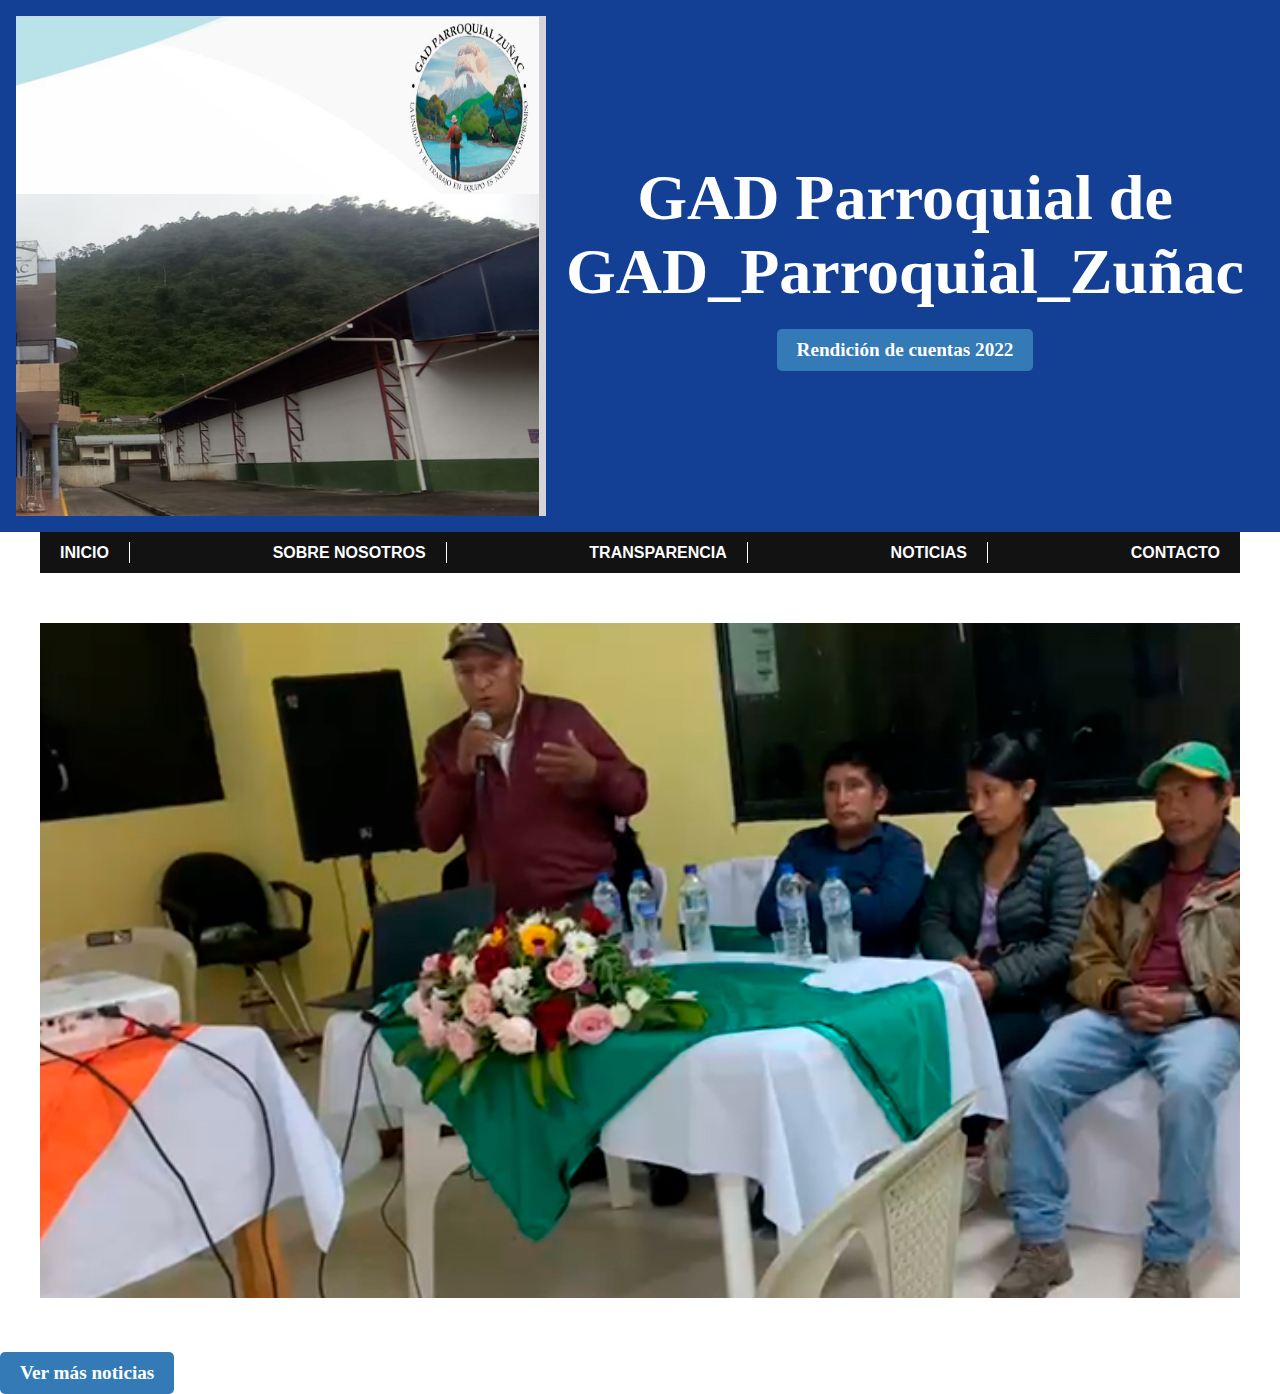
<file: index.html>
<!DOCTYPE html>
<html lang="es">
<head>
  <meta charset="UTF-8">
  <title>GAD_Parroquial_Zuñac</title>
  <link rel="stylesheet" href="https://unpkg.com/swiper/swiper-bundle.min.css" />
  <link rel="stylesheet" href="css/style.css">
</head>
<body>
  <header class="cover">
    <div class="cover-image"></div>
    <div class="cover-content">
      <h1>GAD Parroquial de GAD_Parroquial_Zuñac</h1>
      <a href="http://gapsi.gob.ec/pdf/Rendici%C3%B3n_de_cuentas_2022.pdf" class="btn btn-primary">Rendición de cuentas 2022</a>
    </div>
  </header>

  <div class="container">
    <nav class="navbar">
      <ul class="menu">
        <li><a href="index.html">Inicio</a></li>
        <li>
          <a href="nosotros.html">Sobre Nosotros</a>
        </li>
        <li>
          <a href="transparencia.html">Transparencia</a>         
        </li>
        <li><a href="noticias.html">Noticias</a></li>
        <li><a href="contacto.html">Contacto</a></li>
      </ul>
    </nav>
  </div>
	
	 <section class="carousel-section">
      <div class="swiper-container">
        <div class="swiper-wrapper">
          <div class="swiper-slide">
            <a href="https://www.example.com"><img src="img/slide1.jpeg" alt="Slide 1"></a>
          </div>
          <div class="swiper-slide">
            <a href="https://www.example.com"><img src="img/carrucel2.jpeg" alt="Slide 2"></a>
          </div>
          <div class="swiper-slide">
            <a href="https://www.example.com"><img src="img/carrucel3.jpeg" alt="Slide 3"></a>
          </div>
        </div>
      </div>
    </section>
    <a href="noticias.html" class="btn btn-primary">Ver más noticias</a>
 <script src="https://unpkg.com/swiper/swiper-bundle.min.js"></script>
  <script src="js/nav.js"></script>
</body>
</html>
</file>
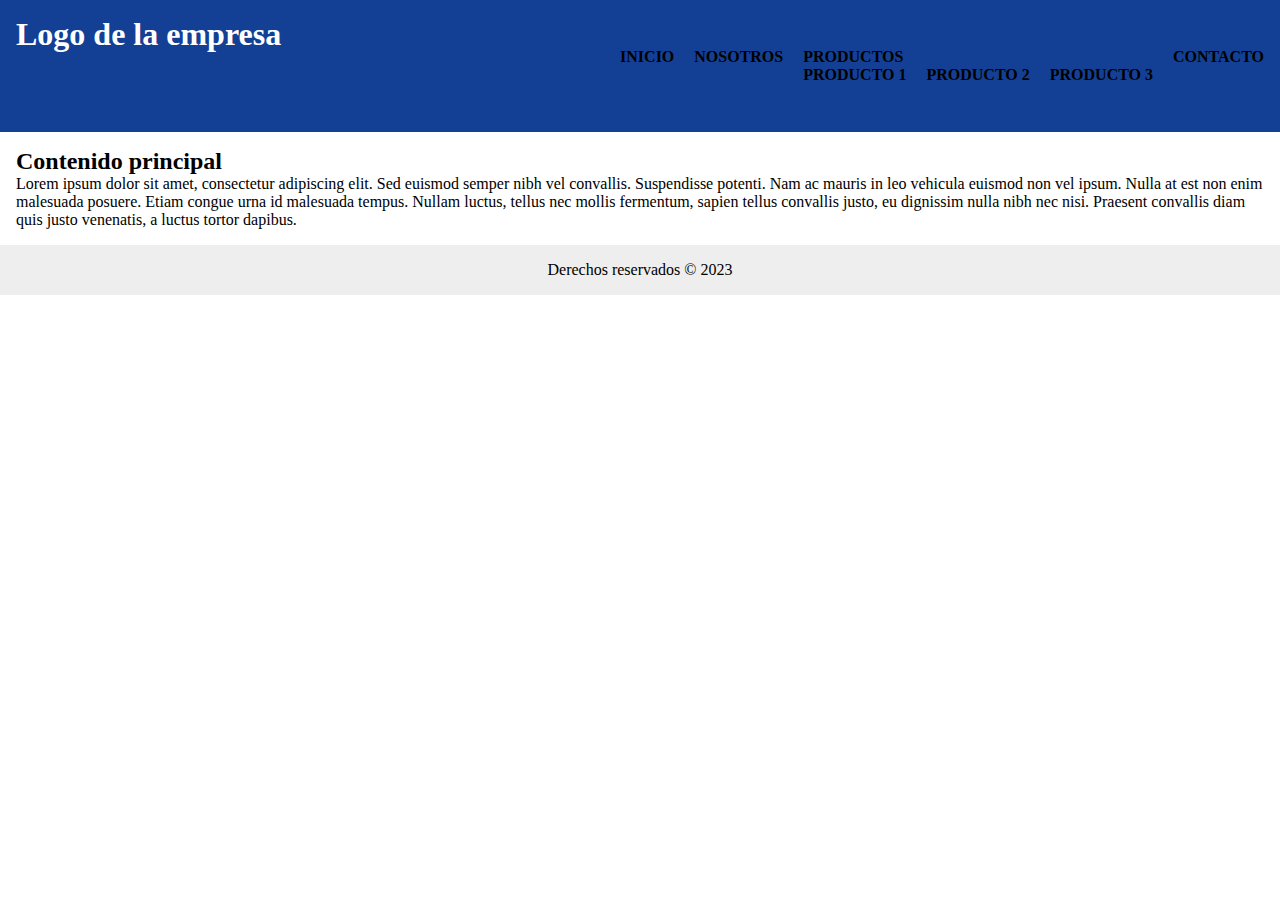
<file: css/index.html>
<!DOCTYPE html>
<html lang="es">
  <head>
    <meta charset="UTF-8">
    <title>Título de la página</title>
    <link rel="stylesheet" href="style.css">
  </head>
  <body>
    <header>
      <h1>Logo de la empresa</h1>
      <nav>
        <ul>
          <li><a href="#">Inicio</a></li>
          <li><a href="#">Nosotros</a></li>
          <li class="dropdown">
            <a href="#">Productos</a>
            <ul class="dropdown-menu">
              <li><a href="#">Producto 1</a></li>
              <li><a href="#">Producto 2</a></li>
              <li><a href="#">Producto 3</a></li>
            </ul>
          </li>
          <li><a href="#">Contacto</a></li>
        </ul>
      </nav>
    </header>

    <main>
      <h2>Contenido principal</h2>
      <p>Lorem ipsum dolor sit amet, consectetur adipiscing elit. Sed euismod semper nibh vel convallis. Suspendisse potenti. Nam ac mauris in leo vehicula euismod non vel ipsum. Nulla at est non enim malesuada posuere. Etiam congue urna id malesuada tempus. Nullam luctus, tellus nec mollis fermentum, sapien tellus convallis justo, eu dignissim nulla nibh nec nisi. Praesent convallis diam quis justo venenatis, a luctus tortor dapibus.</p>
    </main>

    <footer>
      <p>Derechos reservados © 2023</p>
    </footer>
  </body>
</html>
</file>
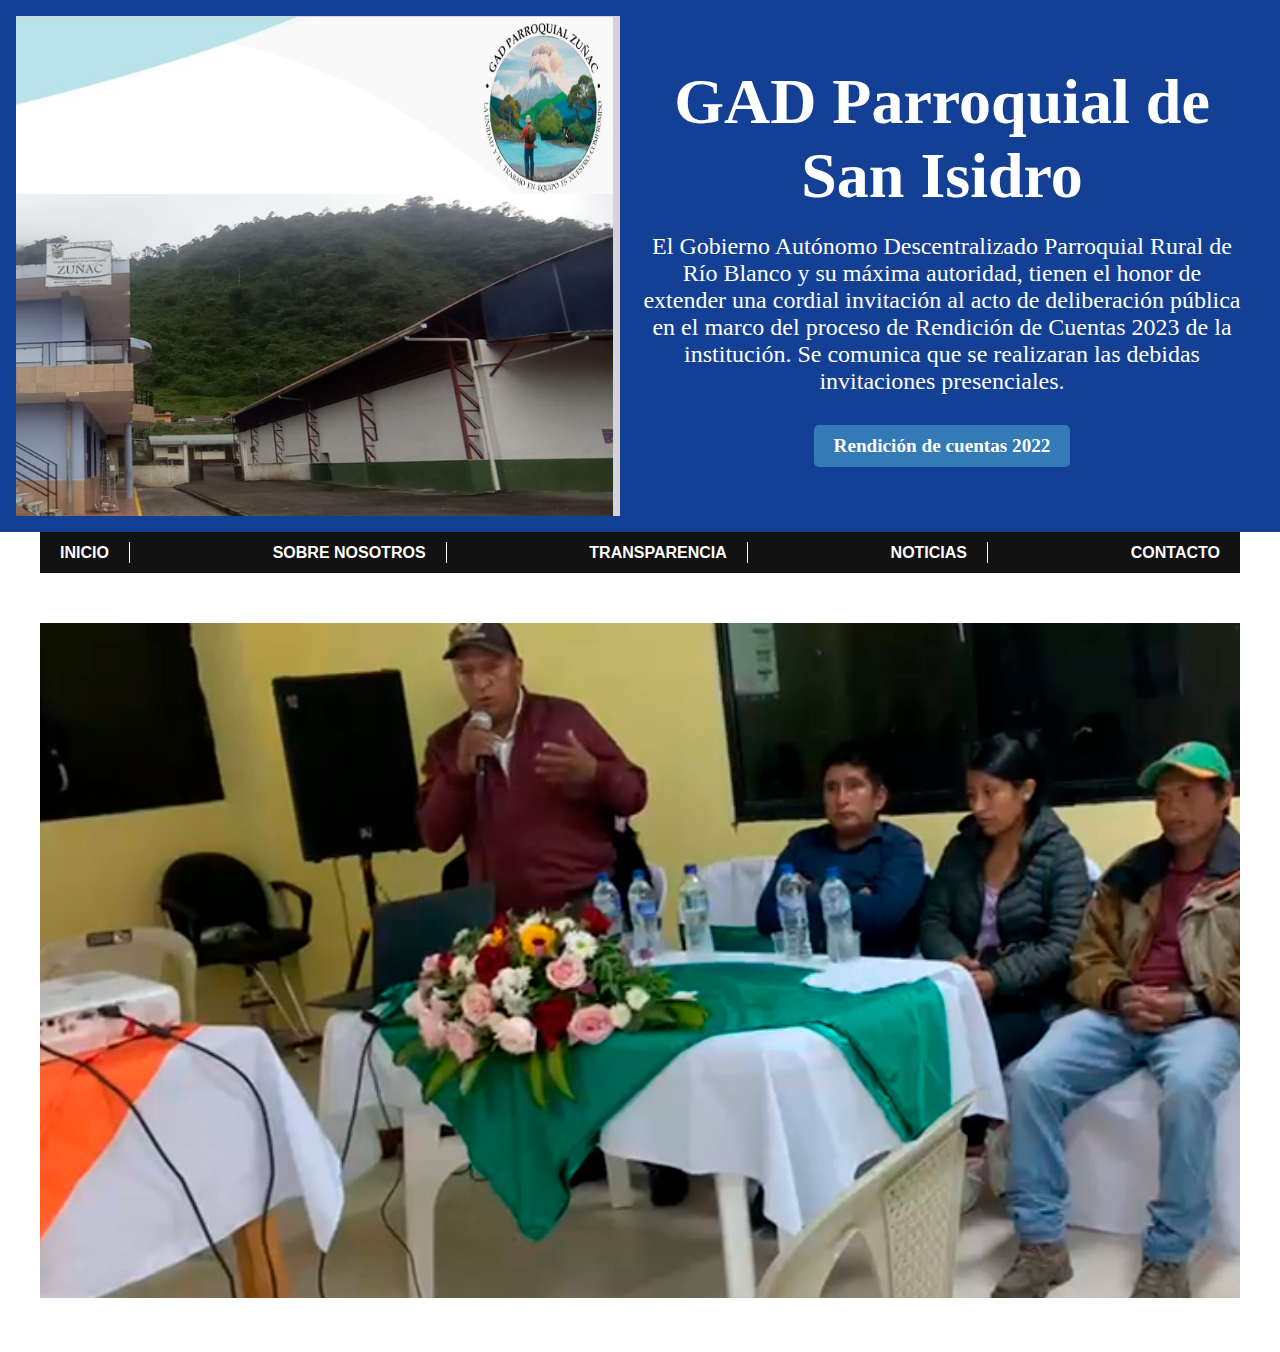
<file: contacto.html>
<!DOCTYPE html>
<html lang="es">
<head>
  <meta charset="UTF-8">
  <title>GAD_Parroquial_de_Zuñac</title>
  <link rel="stylesheet" href="https://unpkg.com/swiper/swiper-bundle.min.css" />
  <link rel="stylesheet" href="css/style.css">
</head>
<body>
  <header class="cover">
    <div class="cover-image"></div>
    <div class="cover-content">
      <h1>GAD Parroquial de San Isidro</h1>
      <p>El Gobierno Autónomo Descentralizado Parroquial Rural de Río Blanco y su máxima autoridad, tienen el honor de extender una cordial invitación al acto de deliberación pública en el marco del proceso de Rendición de Cuentas 2023 de la institución.                                   Se comunica que se realizaran las debidas  invitaciones presenciales.</p>
      <a href="http://gapsi.gob.ec/pdf/Rendici%C3%B3n_de_cuentas_2022.pdf" class="btn btn-primary">Rendición de cuentas 2022</a>
    </div>
  </header>

  <div class="container">
    <nav class="navbar">
      <ul class="menu">
        <li><a href="index.html">Inicio</a></li>
        <li>
          <a href="nosotros.html">Sobre Nosotros</a>
        </li>
        <li>
          <a href="transparencia.html">Transparencia</a>
        </li>
        <li><a href="noticias.html">Noticias</a></li>
        <li><a href="contacto.html">Contacto</a></li>
      </ul>
    </nav>
  </div>
	
	 <section class="carousel-section">
      <div class="swiper-container">
        <div class="swiper-wrapper">
          <div class="swiper-slide">
            <a href="https://www.example.com"><img src="img/slide1.jpeg" alt="Slide 1"></a>
          </div>
          <div class="swiper-slide">
            <a href="https://www.example.com"><img src="img/carrucel2.jpeg" alt="Slide 2"></a>
          </div>
          <div class="swiper-slide">
            <a href="https://www.example.com"><img src="img/carrucel3.jpeg" alt="Slide 3"></a>
          </div>
        </div>
      </div>
    </section>
   
 <script src="https://unpkg.com/swiper/swiper-bundle.min.js"></script>
  <script src="js/nav.js"></script>
</body>
</html>
</file>
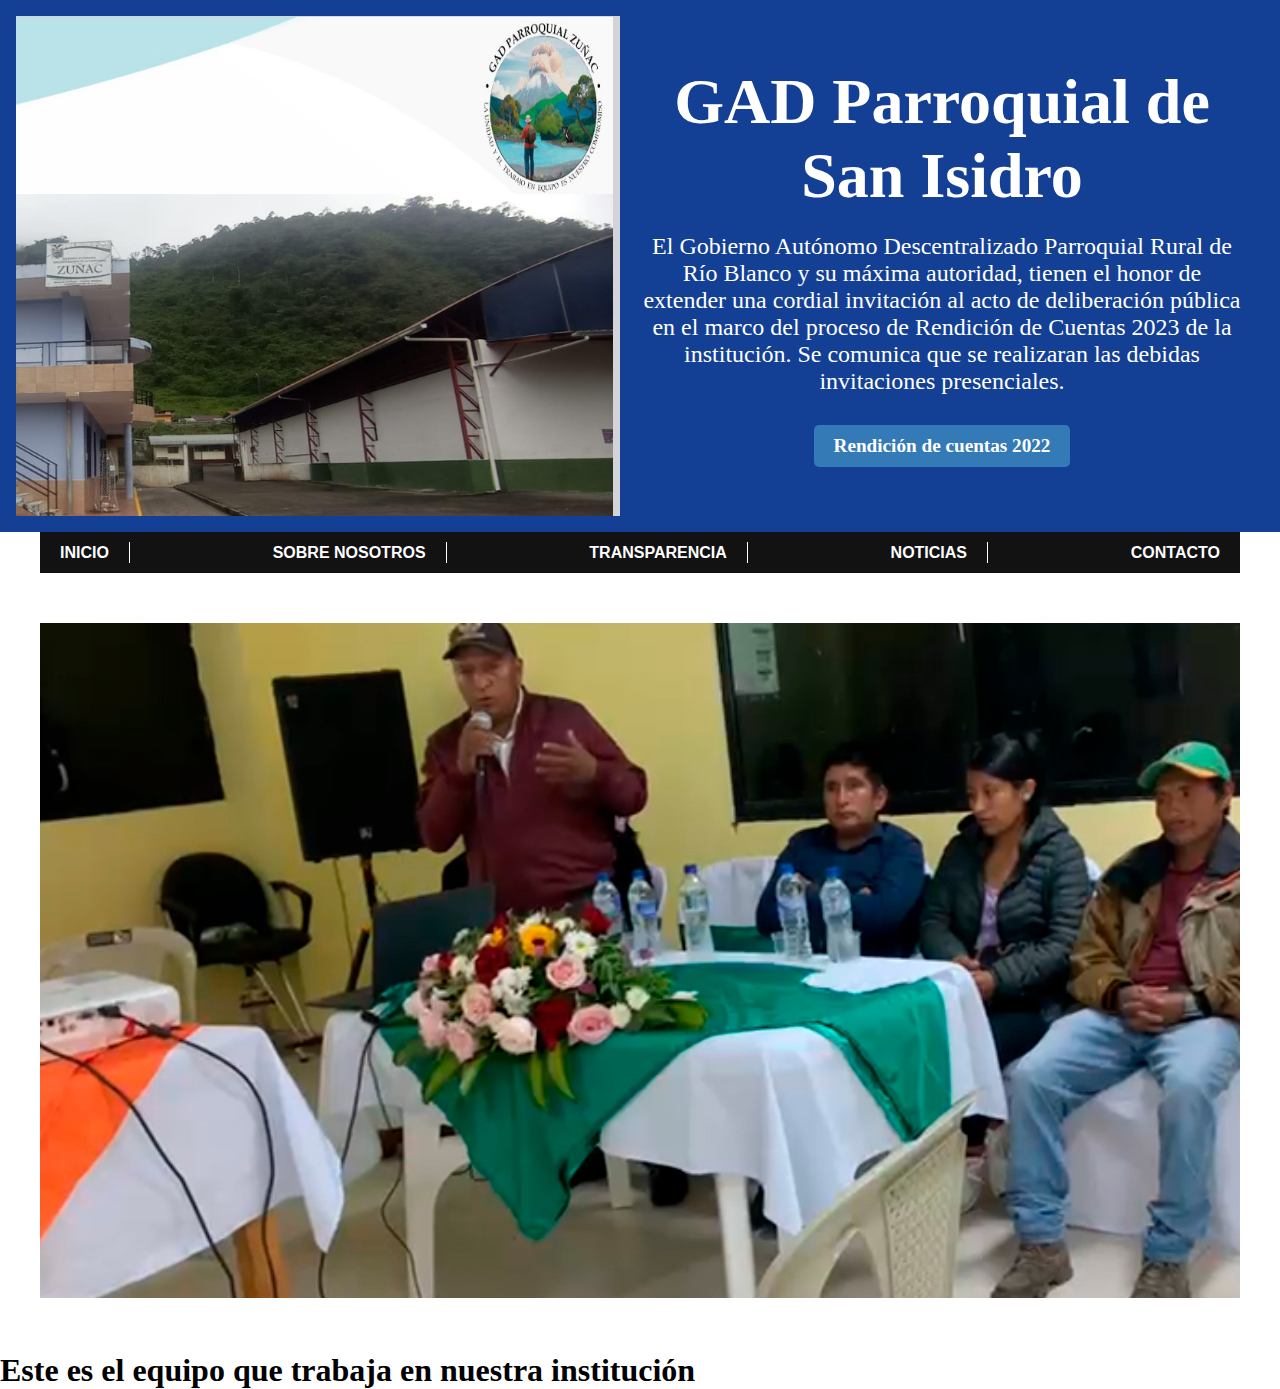
<file: nosotros.html>
<!DOCTYPE html>
<html lang="es">
<head>
  <meta charset="UTF-8">
  <title>GAD_Parroquial_Rio_Blanco</title>
  <link rel="stylesheet" href="https://unpkg.com/swiper/swiper-bundle.min.css" />
  <link rel="stylesheet" href="css/style.css">
</head>
<body>
  <header class="cover">
    <div class="cover-image"></div>
    <div class="cover-content">
      <h1>GAD Parroquial de San Isidro</h1>
      <p>El Gobierno Autónomo Descentralizado Parroquial Rural de Río Blanco y su máxima autoridad, tienen el honor de extender una cordial invitación al acto de deliberación pública en el marco del proceso de Rendición de Cuentas 2023 de la institución.                                   Se comunica que se realizaran las debidas  invitaciones presenciales.</p>
      <a href="http://gapsi.gob.ec/pdf/Rendici%C3%B3n_de_cuentas_2022.pdf" class="btn btn-primary">Rendición de cuentas 2022</a>
    </div>
  </header>

  <div class="container">
    <nav class="navbar">
      <ul class="menu">
        <li><a href="index.html">Inicio</a></li>
        <li>
          <a href="nosotros.html">Sobre Nosotros</a>
        </li>
        <li>
          <a href="transparencia.html">Transparencia</a>
         
        </li>
        <li><a href="noticias.html">Noticias</a></li>
        <li><a href="contacto.html">Contacto</a></li>
      </ul>
    </nav>
  </div>

  
	
	 <section class="carousel-section">
      <div class="swiper-container">
        <div class="swiper-wrapper">
          <div class="swiper-slide">
            <a href="https://www.example.com"><img src="img/slide1.jpeg" alt="Slide 1"></a>
          </div>
          <div class="swiper-slide">
            <a href="https://www.example.com"><img src="img/carrucel2.jpeg" alt="Slide 2"></a>
          </div>
          <div class="swiper-slide">
            <a href="https://www.example.com"><img src="img/carrucel3.jpeg" alt="Slide 3"></a>
          </div>
        </div>
      </div>
    </section>

    <h1 id="equipo">Este es el equipo que trabaja en nuestra institución</h1>
   
 <script src="https://unpkg.com/swiper/swiper-bundle.min.js"></script>
  <script src="js/nav.js"></script>
</body>
</html>
</file>
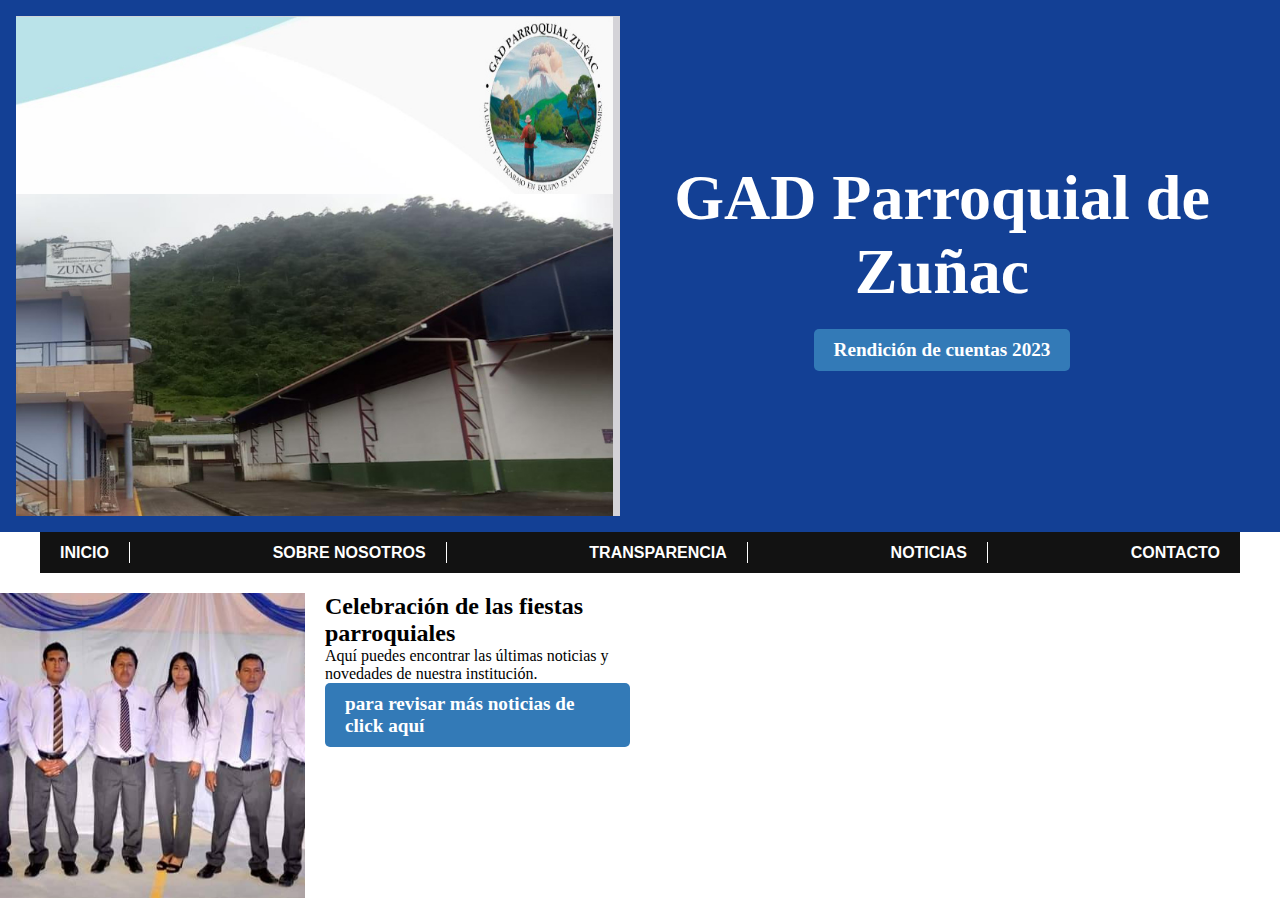
<file: noticias.html>
<!DOCTYPE html>
<html lang="es">
<head>
  <meta charset="UTF-8">
  <title>GAD_Parroquial_Zuñac</title>
  <link rel="stylesheet" href="https://unpkg.com/swiper/swiper-bundle.min.css" />
  <link rel="stylesheet" href="css/style.css">
</head>
<body>
  <header class="cover">
    <div class="cover-image"></div>
    <div class="cover-content">
      <h1>GAD Parroquial de Zuñac</h1>
      <a href="http://gapsi.gob.ec/pdf/Rendici%C3%B3n_de_cuentas_2022.pdf" class="btn btn-primary">Rendición de cuentas 2023</a>
    </div>
  </header>

  <div class="container">
    <nav class="navbar">
      <ul class="menu">
        <li><a href="index.html">Inicio</a></li>
        <li>
          <a href="nosotros.html">Sobre Nosotros</a>
        </li>
        <li>
          <a href="transparencia.html">Transparencia</a>
        </li>
        <li><a href="noticias.html">Noticias</a></li>
        <li><a href="contacto.html">Contacto</a></li>
      </ul>
    </nav>
  </div>
  <section class="noticias">
    <div class="news-image">
      <img src="img/noticia1.jpg" alt="News Image">
    </div>
    <div class="news-content">
      <h2>Celebración de las fiestas parroquiales</h2>
      <p>Aquí puedes encontrar las últimas noticias y novedades de nuestra institución.</p>
      <a href="noticias.html" class="btn btn-primary">para revisar más noticias de click aquí</a>
    </div>
  </section>	 
 <script src="https://unpkg.com/swiper/swiper-bundle.min.js"></script>
  <script src="js/nav.js"></script>
</body>
</html>
</file>
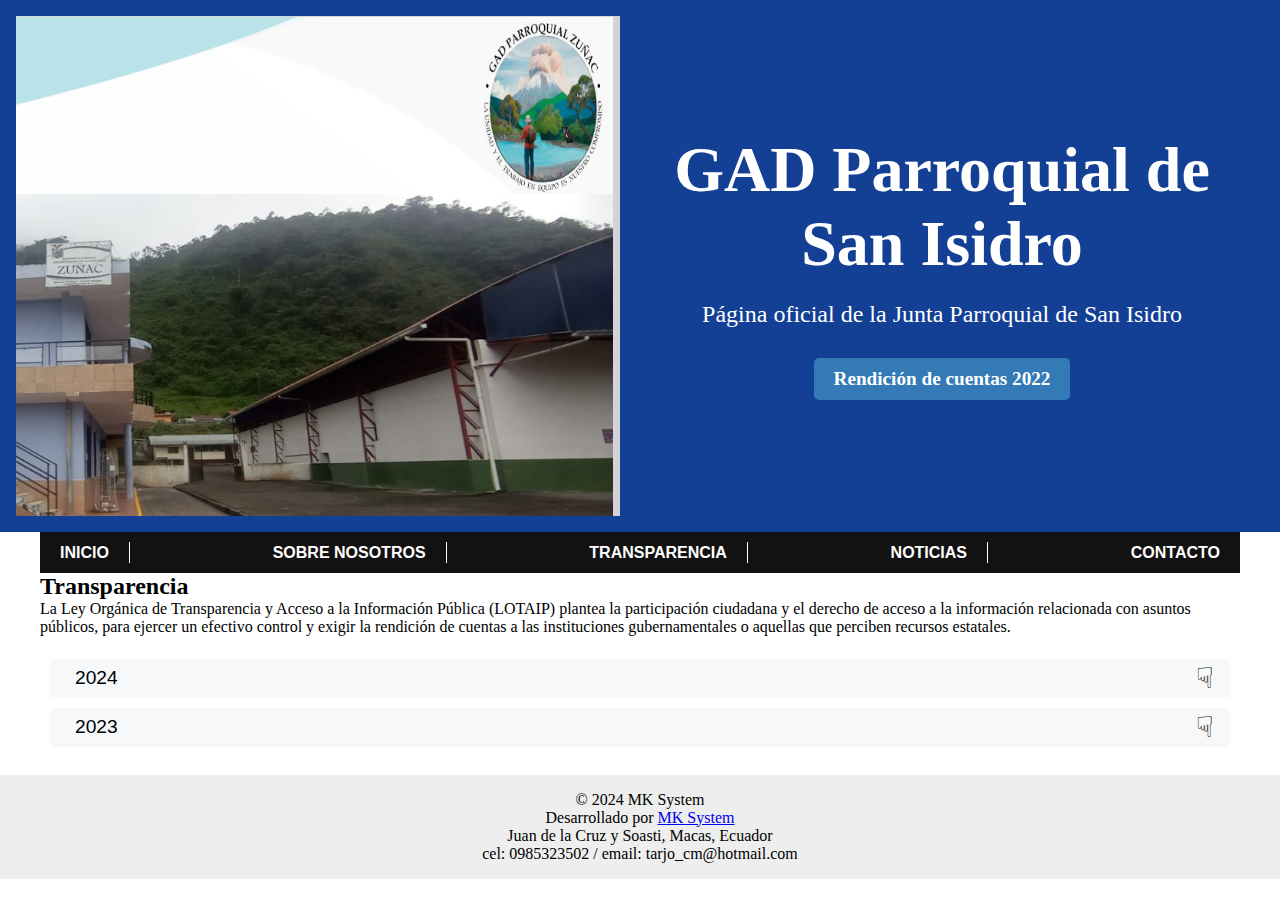
<file: transparencia.html>
<!DOCTYPE html>
<html lang="es">
<head>
  <meta charset="UTF-8">
  <title>GAD_Parroquial_San_Isidro</title>
  <link rel="stylesheet" href="https://unpkg.com/swiper/swiper-bundle.min.css" />
  <link rel="stylesheet" href="css/style.css">
</head>
<body>
  <header class="cover">
    <div class="cover-image"></div>
    
    <div class="cover-content">
      <h1>GAD Parroquial de
        
        San Isidro</h1>
      <p>Página oficial de la Junta Parroquial de San Isidro</p>
      <a href="http://gapsi.gob.ec/pdf/Rendici%C3%B3n_de_cuentas_2022.pdf" class="btn btn-primary">Rendición de cuentas 2022</a>
    </div>
    
    

  </header>
  <div class="container">
    <nav class="navbar">
      <ul class="menu">
        <li><a href="index.html">Inicio</a></li>
        <li>
          <a href="nosotros.html">Sobre Nosotros</a>
          <ul class="submenu">
            <li><a href="#">Historia</a></li>
            <li><a href="#">Equipo</a></li>
            <li><a href="#">Misión y Visión</a></li>
          </ul>
        </li>
        <li>
          <a href="transparencia.html">Transparencia</a>
        </li>
        <li><a href="noticias.html">Noticias</a></li>
        <li><a href="contacto.html">Contacto</a></li>
      </ul>
    </nav>
  </div>

  <div class="container">
    <div class="column">
      <h2>Transparencia</h2>
      <p>La Ley Orgánica de Transparencia y Acceso a la Información Pública (LOTAIP) plantea la participación ciudadana y el derecho de acceso a la información relacionada con asuntos públicos, para ejercer un efectivo control y exigir la rendición de cuentas a las instituciones gubernamentales o aquellas que perciben recursos estatales.</p>
    </div>
    <br>
<div class="column">
    <details>
        <summary>2024</summary>
        
        <details>
            <summary class="tabulacion">enero</summary>
            <details>
              <summary class="tabulacion_2">Articulo 19</summary>
              <p class="tabulacion_3">a2.- Base legal que rige a la institución 
                   
             
              <button onclick="abrirPDF()"><a href="transparencia/2024/prueba.pdf"> <img src="img/leer.png" width="25" height="25"> </a></button>
                <button class="abrirArchivo" data-archivo="transparencia/2024/prueba.pdf"><img src="img/descargar.png" width="25" height="25">  </button>
                <script>
                  // Función para abrir archivos en otra ventana usando atributos personalizados
                  document.querySelectorAll('.abrirArchivo').forEach(function(boton) {
                      boton.addEventListener('click', function() {
                          var archivo = this.getAttribute('data-archivo');
                          if (archivo) {
                              window.open(archivo, '_blank');
                          }
                      });
                  });
                  </script> 
                
              </p>
              <p class="tabulacion_3">a3.- Regulaciones y procedimientos internos
                <button onclick="abrirPDF()"><a href="transparencia/2024/prueba.pdf"> <img src="img/leer.png" width="25" height="25"> </a></button>
                <button class="abrirArchivo" data-archivo="transparencia/2024/prueba.pdf"><img src="img/descargar.png" width="25" height="25">  </button>
                <script>
                  // Función para abrir archivos en otra ventana usando atributos personalizados
                  document.querySelectorAll('.abrirArchivo').forEach(function(boton) {
                      boton.addEventListener('click', function() {
                          var archivo = this.getAttribute('data-archivo');
                          if (archivo) {
                              window.open(archivo, '_blank');
                          }
                      });
                  });
                  </script>
              </p>
              <p class="tabulacion_3">a4.- Metas y objetivos unidades administrativas
                <button onclick="abrirPDF()"><a href="transparencia/2024/prueba.pdf"> <img src="img/leer.png" width="25" height="25"> </a></button>
                <button class="abrirArchivo" data-archivo="transparencia/2024/prueba.pdf"><img src="img/descargar.png" width="25" height="25">  </button>
                <script>
                  // Función para abrir archivos en otra ventana usando atributos personalizados
                  document.querySelectorAll('.abrirArchivo').forEach(function(boton) {
                      boton.addEventListener('click', function() {
                          var archivo = this.getAttribute('data-archivo');
                          if (archivo) {
                              window.open(archivo, '_blank');
                          }
                      });
                  });
                  </script>
              </p>
              <p class="tabulacion_3">b1.- Directorio de la Institución
                <button onclick="abrirPDF()"><a href="transparencia/2024/prueba.pdf"> <img src="img/leer.png" width="25" height="25"> </a></button>
                <button class="abrirArchivo" data-archivo="transparencia/2024/prueba.pdf"><img src="img/descargar.png" width="25" height="25">  </button>
                <script>
                  // Función para abrir archivos en otra ventana usando atributos personalizados
                  document.querySelectorAll('.abrirArchivo').forEach(function(boton) {
                      boton.addEventListener('click', function() {
                          var archivo = this.getAttribute('data-archivo');
                          if (archivo) {
                              window.open(archivo, '_blank');
                          }
                      });
                  });
                  </script>
              </p>
              <p class="tabulacion_3">b2.- Distributivo del Personal
                <button onclick="abrirPDF()"><a href="transparencia/2024/prueba.pdf"> <img src="img/leer.png" width="25" height="25"> </a></button>
                <button class="abrirArchivo" data-archivo="transparencia/2024/prueba.pdf"><img src="img/descargar.png" width="25" height="25">  </button>
                <script>
                  // Función para abrir archivos en otra ventana usando atributos personalizados
                  document.querySelectorAll('.abrirArchivo').forEach(function(boton) {
                      boton.addEventListener('click', function() {
                          var archivo = this.getAttribute('data-archivo');
                          if (archivo) {
                              window.open(archivo, '_blank');
                          }
                      });
                  });
                  </script>
              </p>
              <p class="tabulacion_3">c.- Remuneración mensual por puesto
                <button onclick="abrirPDF()"><a href="transparencia/2024/prueba.pdf"> <img src="img/leer.png" width="25" height="25"> </a></button>
                <button class="abrirArchivo" data-archivo="transparencia/2024/prueba.pdf"><img src="img/descargar.png" width="25" height="25">  </button>
                <script>
                  // Función para abrir archivos en otra ventana usando atributos personalizados
                  document.querySelectorAll('.abrirArchivo').forEach(function(boton) {
                      boton.addEventListener('click', function() {
                          var archivo = this.getAttribute('data-archivo');
                          if (archivo) {
                              window.open(archivo, '_blank');
                          }
                      });
                  });
                  </script>
              </p>
              <p class="tabulacion_3">d.- Servicios que ofrece y la forma de acceder a ellos
                <button onclick="abrirPDF()"><a href="transparencia/2024/prueba.pdf"> <img src="img/leer.png" width="25" height="25"> </a></button>
                <button class="abrirArchivo" data-archivo="transparencia/2024/prueba.pdf"><img src="img/descargar.png" width="25" height="25">  </button>
                <script>
                  // Función para abrir archivos en otra ventana usando atributos personalizados
                  document.querySelectorAll('.abrirArchivo').forEach(function(boton) {
                      boton.addEventListener('click', function() {
                          var archivo = this.getAttribute('data-archivo');
                          if (archivo) {
                              window.open(archivo, '_blank');
                          }
                      });
                  });
                  </script>
              </p>
              <p class="tabulacion_3">e.- Texto íntegro de contratos colectivos vigentes
                <button onclick="abrirPDF()"><a href="transparencia/2024/prueba.pdf"> <img src="img/leer.png" width="25" height="25"> </a></button>
                <button class="abrirArchivo" data-archivo="transparencia/2024/prueba.pdf"><img src="img/descargar.png" width="25" height="25">  </button>
                <script>
                  // Función para abrir archivos en otra ventana usando atributos personalizados
                  document.querySelectorAll('.abrirArchivo').forEach(function(boton) {
                      boton.addEventListener('click', function() {
                          var archivo = this.getAttribute('data-archivo');
                          if (archivo) {
                              window.open(archivo, '_blank');
                          }
                      });
                  });
                  </script>
              </p>
              <p class="tabulacion_3">f1.- Formularios o formatos de solicitudes
                <button onclick="abrirPDF()"><a href="transparencia/2024/prueba.pdf"> <img src="img/leer.png" width="25" height="25"> </a></button>
                <button class="abrirArchivo" data-archivo="transparencia/2024/prueba.pdf"><img src="img/descargar.png" width="25" height="25">  </button>
                <script>
                  // Función para abrir archivos en otra ventana usando atributos personalizados
                  document.querySelectorAll('.abrirArchivo').forEach(function(boton) {
                      boton.addEventListener('click', function() {
                          var archivo = this.getAttribute('data-archivo');
                          if (archivo) {
                              window.open(archivo, '_blank');
                          }
                      });
                  });
                  </script>
              </p>
              <p class="tabulacion_3">f2.- Solicitud de acceso a la Información Pública
                <button onclick="abrirPDF()"><a href="transparencia/2024/prueba.pdf"> <img src="img/leer.png" width="25" height="25"> </a></button>
                <button class="abrirArchivo" data-archivo="transparencia/2024/prueba.pdf"><img src="img/descargar.png" width="25" height="25">  </button>
                <script>
                  // Función para abrir archivos en otra ventana usando atributos personalizados
                  document.querySelectorAll('.abrirArchivo').forEach(function(boton) {
                      boton.addEventListener('click', function() {
                          var archivo = this.getAttribute('data-archivo');
                          if (archivo) {
                              window.open(archivo, '_blank');
                          }
                      });
                  });
                  </script>
              </p>  
              <p class="tabulacion_3">g.- Presupuesto de la Institución
                <button onclick="abrirPDF()"><a href="transparencia/2024/prueba.pdf"> <img src="img/leer.png" width="25" height="25"> </a></button>
                <button class="abrirArchivo" data-archivo="transparencia/2024/prueba.pdf"><img src="img/descargar.png" width="25" height="25">  </button>
                <script>
                  // Función para abrir archivos en otra ventana usando atributos personalizados
                  document.querySelectorAll('.abrirArchivo').forEach(function(boton) {
                      boton.addEventListener('click', function() {
                          var archivo = this.getAttribute('data-archivo');
                          if (archivo) {
                              window.open(archivo, '_blank');
                          }
                      });
                  });
                  </script>
              </p>
              <p class="tabulacion_3">h.- Resultados de auditorías internas y gubernamentales
                <button onclick="abrirPDF()"><a href="transparencia/2024/prueba.pdf"> <img src="img/leer.png" width="25" height="25"> </a></button>
                <button class="abrirArchivo" data-archivo="transparencia/2024/prueba.pdf"><img src="img/descargar.png" width="25" height="25">  </button>
                <script>
                  // Función para abrir archivos en otra ventana usando atributos personalizados
                  document.querySelectorAll('.abrirArchivo').forEach(function(boton) {
                      boton.addEventListener('click', function() {
                          var archivo = this.getAttribute('data-archivo');
                          if (archivo) {
                              window.open(archivo, '_blank');
                          }
                      });
                  });
                  </script>
              </p>
              <p class="tabulacion_3">i.- Procesos de contrataciones
                <button onclick="abrirPDF()"><a href="transparencia/2024/prueba.pdf"> <img src="img/leer.png" width="25" height="25"> </a></button>
                <button class="abrirArchivo" data-archivo="transparencia/2024/prueba.pdf"><img src="img/descargar.png" width="25" height="25">  </button>
                <script>
                  // Función para abrir archivos en otra ventana usando atributos personalizados
                  document.querySelectorAll('.abrirArchivo').forEach(function(boton) {
                      boton.addEventListener('click', function() {
                          var archivo = this.getAttribute('data-archivo');
                          if (archivo) {
                              window.open(archivo, '_blank');
                          }
                      });
                  });
                  </script>
              </p>
              <p class="tabulacion_3">j.- Empresas y personas que han incumplido contratos
                <button onclick="abrirPDF()"><a href="transparencia/2024/prueba.pdf"> <img src="img/leer.png" width="25" height="25"> </a></button>
                <button class="abrirArchivo" data-archivo="transparencia/2024/prueba.pdf"><img src="img/descargar.png" width="25" height="25">  </button>
                <script>
                  // Función para abrir archivos en otra ventana usando atributos personalizados
                  document.querySelectorAll('.abrirArchivo').forEach(function(boton) {
                      boton.addEventListener('click', function() {
                          var archivo = this.getAttribute('data-archivo');
                          if (archivo) {
                              window.open(archivo, '_blank');
                          }
                      });
                  });
                  </script>
              </p>
              <p class="tabulacion_3">k.- Planes y programas en ejecución
                <button onclick="abrirPDF()"><a href="transparencia/2024/prueba.pdf"> <img src="img/leer.png" width="25" height="25"> </a></button>
                <button class="abrirArchivo" data-archivo="transparencia/2024/prueba.pdf"><img src="img/descargar.png" width="25" height="25">  </button>
                <script>
                  // Función para abrir archivos en otra ventana usando atributos personalizados
                  document.querySelectorAll('.abrirArchivo').forEach(function(boton) {
                      boton.addEventListener('click', function() {
                          var archivo = this.getAttribute('data-archivo');
                          if (archivo) {
                              window.open(archivo, '_blank');
                          }
                      });
                  });
                  </script>
              </p>
              <p class="tabulacion_3">l.- Contratos de crédito externos o internos
                <button onclick="abrirPDF()"><a href="transparencia/2024/prueba.pdf"> <img src="img/leer.png" width="25" height="25"> </a></button>
                <button class="abrirArchivo" data-archivo="transparencia/2024/prueba.pdf"><img src="img/descargar.png" width="25" height="25">  </button>
                <script>
                  // Función para abrir archivos en otra ventana usando atributos personalizados
                  document.querySelectorAll('.abrirArchivo').forEach(function(boton) {
                      boton.addEventListener('click', function() {
                          var archivo = this.getAttribute('data-archivo');
                          if (archivo) {
                              window.open(archivo, '_blank');
                          }
                      });
                  });
                  </script>
              </p>
              <p class="tabulacion_3">n.- Viáticos, informes de trabajo y justificativos
                <button onclick="abrirPDF()"><a href="transparencia/2024/prueba.pdf"> <img src="img/leer.png" width="25" height="25"> </a></button>
                <button class="abrirArchivo" data-archivo="transparencia/2024/prueba.pdf"><img src="img/descargar.png" width="25" height="25">  </button>
                <script>
                  // Función para abrir archivos en otra ventana usando atributos personalizados
                  document.querySelectorAll('.abrirArchivo').forEach(function(boton) {
                      boton.addEventListener('click', function() {
                          var archivo = this.getAttribute('data-archivo');
                          if (archivo) {
                              window.open(archivo, '_blank');
                          }
                      });
                  });
                  </script>
              </p>
              <p class="tabulacion_3">o.- Responsable de atender la información pública
                <button onclick="abrirPDF()"><a href="transparencia/2024/prueba.pdf"> <img src="img/leer.png" width="25" height="25"> </a></button>
                <button class="abrirArchivo" data-archivo="transparencia/2024/prueba.pdf"><img src="img/descargar.png" width="25" height="25">  </button>
                <script>
                  // Función para abrir archivos en otra ventana usando atributos personalizados
                  document.querySelectorAll('.abrirArchivo').forEach(function(boton) {
                      boton.addEventListener('click', function() {
                          var archivo = this.getAttribute('data-archivo');
                          if (archivo) {
                              window.open(archivo, '_blank');
                          }
                      });
                  });
                  </script>
              </p>
            </details>
            <details>
              <summary class="tabulacion_2">Transparencia Activa</summary>
              <p class="tabulacion_3">Rendición de cuentas 2023
                <button onclick="abrirPDF()"><a href="transparencia/2024/prueba.pdf"> <img src="img/leer.png" width="25" height="25"> </a></button>
                <button class="abrirArchivo" data-archivo="transparencia/2024/prueba.pdf"><img src="img/descargar.png" width="25" height="25">  </button>
                <script>
                  // Función para abrir archivos en otra ventana usando atributos personalizados
                  document.querySelectorAll('.abrirArchivo').forEach(function(boton) {
                      boton.addEventListener('click', function() {
                          var archivo = this.getAttribute('data-archivo');
                          if (archivo) {
                              window.open(archivo, '_blank');
                          }
                      });
                  });
                  </script>
              </p>
            </details>
            <details>
              <summary class="tabulacion_2">Transparencia Pasiva</summary>
              <p class="tabulacion_3">informe de labores mensuales vocales
                <button onclick="abrirPDF()"><a href="transparencia/2024/prueba.pdf"> <img src="img/leer.png" width="25" height="25"> </a></button>
                <button class="abrirArchivo" data-archivo="transparencia/2024/prueba.pdf"><img src="img/descargar.png" width="25" height="25">  </button>
                <script>
                  // Función para abrir archivos en otra ventana usando atributos personalizados
                  document.querySelectorAll('.abrirArchivo').forEach(function(boton) {
                      boton.addEventListener('click', function() {
                          var archivo = this.getAttribute('data-archivo');
                          if (archivo) {
                              window.open(archivo, '_blank');
                          }
                      });
                  });
                  </script>
              </p>
          </details>     
      
      </details>
      <details>
        <summary class="tabulacion">febrero</summary>
        <details>
          <summary class="tabulacion_2">Articulo 19</summary>
          <p class="tabulacion_3">a2.- Base legal que rige a la institución 
               
         
          <button onclick="abrirPDF()"><a href="transparencia/2024/prueba.pdf"> <img src="img/leer.png" width="25" height="25"> </a></button>
            <button class="abrirArchivo" data-archivo="transparencia/2024/prueba.pdf"><img src="img/descargar.png" width="25" height="25">  </button>
            <script>
              // Función para abrir archivos en otra ventana usando atributos personalizados
              document.querySelectorAll('.abrirArchivo').forEach(function(boton) {
                  boton.addEventListener('click', function() {
                      var archivo = this.getAttribute('data-archivo');
                      if (archivo) {
                          window.open(archivo, '_blank');
                      }
                  });
              });
              </script> 
            
          </p>
          <p class="tabulacion_3">a3.- Regulaciones y procedimientos internos
            <button onclick="abrirPDF()"><a href="transparencia/2024/prueba.pdf"> <img src="img/leer.png" width="25" height="25"> </a></button>
            <button class="abrirArchivo" data-archivo="transparencia/2024/prueba.pdf"><img src="img/descargar.png" width="25" height="25">  </button>
            <script>
              // Función para abrir archivos en otra ventana usando atributos personalizados
              document.querySelectorAll('.abrirArchivo').forEach(function(boton) {
                  boton.addEventListener('click', function() {
                      var archivo = this.getAttribute('data-archivo');
                      if (archivo) {
                          window.open(archivo, '_blank');
                      }
                  });
              });
              </script>
          </p>
          <p class="tabulacion_3">a4.- Metas y objetivos unidades administrativas
            <button onclick="abrirPDF()"><a href="transparencia/2024/prueba.pdf"> <img src="img/leer.png" width="25" height="25"> </a></button>
            <button class="abrirArchivo" data-archivo="transparencia/2024/prueba.pdf"><img src="img/descargar.png" width="25" height="25">  </button>
            <script>
              // Función para abrir archivos en otra ventana usando atributos personalizados
              document.querySelectorAll('.abrirArchivo').forEach(function(boton) {
                  boton.addEventListener('click', function() {
                      var archivo = this.getAttribute('data-archivo');
                      if (archivo) {
                          window.open(archivo, '_blank');
                      }
                  });
              });
              </script>
          </p>
          <p class="tabulacion_3">b1.- Directorio de la Institución
            <button onclick="abrirPDF()"><a href="transparencia/2024/prueba.pdf"> <img src="img/leer.png" width="25" height="25"> </a></button>
            <button class="abrirArchivo" data-archivo="transparencia/2024/prueba.pdf"><img src="img/descargar.png" width="25" height="25">  </button>
            <script>
              // Función para abrir archivos en otra ventana usando atributos personalizados
              document.querySelectorAll('.abrirArchivo').forEach(function(boton) {
                  boton.addEventListener('click', function() {
                      var archivo = this.getAttribute('data-archivo');
                      if (archivo) {
                          window.open(archivo, '_blank');
                      }
                  });
              });
              </script>
          </p>
          <p class="tabulacion_3">b2.- Distributivo del Personal
            <button onclick="abrirPDF()"><a href="transparencia/2024/prueba.pdf"> <img src="img/leer.png" width="25" height="25"> </a></button>
            <button class="abrirArchivo" data-archivo="transparencia/2024/prueba.pdf"><img src="img/descargar.png" width="25" height="25">  </button>
            <script>
              // Función para abrir archivos en otra ventana usando atributos personalizados
              document.querySelectorAll('.abrirArchivo').forEach(function(boton) {
                  boton.addEventListener('click', function() {
                      var archivo = this.getAttribute('data-archivo');
                      if (archivo) {
                          window.open(archivo, '_blank');
                      }
                  });
              });
              </script>
          </p>
          <p class="tabulacion_3">c.- Remuneración mensual por puesto
            <button onclick="abrirPDF()"><a href="transparencia/2024/prueba.pdf"> <img src="img/leer.png" width="25" height="25"> </a></button>
            <button class="abrirArchivo" data-archivo="transparencia/2024/prueba.pdf"><img src="img/descargar.png" width="25" height="25">  </button>
            <script>
              // Función para abrir archivos en otra ventana usando atributos personalizados
              document.querySelectorAll('.abrirArchivo').forEach(function(boton) {
                  boton.addEventListener('click', function() {
                      var archivo = this.getAttribute('data-archivo');
                      if (archivo) {
                          window.open(archivo, '_blank');
                      }
                  });
              });
              </script>
          </p>
          <p class="tabulacion_3">d.- Servicios que ofrece y la forma de acceder a ellos
            <button onclick="abrirPDF()"><a href="transparencia/2024/prueba.pdf"> <img src="img/leer.png" width="25" height="25"> </a></button>
            <button class="abrirArchivo" data-archivo="transparencia/2024/prueba.pdf"><img src="img/descargar.png" width="25" height="25">  </button>
            <script>
              // Función para abrir archivos en otra ventana usando atributos personalizados
              document.querySelectorAll('.abrirArchivo').forEach(function(boton) {
                  boton.addEventListener('click', function() {
                      var archivo = this.getAttribute('data-archivo');
                      if (archivo) {
                          window.open(archivo, '_blank');
                      }
                  });
              });
              </script>
          </p>
          <p class="tabulacion_3">e.- Texto íntegro de contratos colectivos vigentes
            <button onclick="abrirPDF()"><a href="transparencia/2024/prueba.pdf"> <img src="img/leer.png" width="25" height="25"> </a></button>
            <button class="abrirArchivo" data-archivo="transparencia/2024/prueba.pdf"><img src="img/descargar.png" width="25" height="25">  </button>
            <script>
              // Función para abrir archivos en otra ventana usando atributos personalizados
              document.querySelectorAll('.abrirArchivo').forEach(function(boton) {
                  boton.addEventListener('click', function() {
                      var archivo = this.getAttribute('data-archivo');
                      if (archivo) {
                          window.open(archivo, '_blank');
                      }
                  });
              });
              </script>
          </p>
          <p class="tabulacion_3">f1.- Formularios o formatos de solicitudes
            <button onclick="abrirPDF()"><a href="transparencia/2024/prueba.pdf"> <img src="img/leer.png" width="25" height="25"> </a></button>
            <button class="abrirArchivo" data-archivo="transparencia/2024/prueba.pdf"><img src="img/descargar.png" width="25" height="25">  </button>
            <script>
              // Función para abrir archivos en otra ventana usando atributos personalizados
              document.querySelectorAll('.abrirArchivo').forEach(function(boton) {
                  boton.addEventListener('click', function() {
                      var archivo = this.getAttribute('data-archivo');
                      if (archivo) {
                          window.open(archivo, '_blank');
                      }
                  });
              });
              </script>
          </p>
          <p class="tabulacion_3">f2.- Solicitud de acceso a la Información Pública
            <button onclick="abrirPDF()"><a href="transparencia/2024/prueba.pdf"> <img src="img/leer.png" width="25" height="25"> </a></button>
            <button class="abrirArchivo" data-archivo="transparencia/2024/prueba.pdf"><img src="img/descargar.png" width="25" height="25">  </button>
            <script>
              // Función para abrir archivos en otra ventana usando atributos personalizados
              document.querySelectorAll('.abrirArchivo').forEach(function(boton) {
                  boton.addEventListener('click', function() {
                      var archivo = this.getAttribute('data-archivo');
                      if (archivo) {
                          window.open(archivo, '_blank');
                      }
                  });
              });
              </script>
          </p>  
          <p class="tabulacion_3">g.- Presupuesto de la Institución
            <button onclick="abrirPDF()"><a href="transparencia/2024/prueba.pdf"> <img src="img/leer.png" width="25" height="25"> </a></button>
            <button class="abrirArchivo" data-archivo="transparencia/2024/prueba.pdf"><img src="img/descargar.png" width="25" height="25">  </button>
            <script>
              // Función para abrir archivos en otra ventana usando atributos personalizados
              document.querySelectorAll('.abrirArchivo').forEach(function(boton) {
                  boton.addEventListener('click', function() {
                      var archivo = this.getAttribute('data-archivo');
                      if (archivo) {
                          window.open(archivo, '_blank');
                      }
                  });
              });
              </script>
          </p>
          <p class="tabulacion_3">h.- Resultados de auditorías internas y gubernamentales
            <button onclick="abrirPDF()"><a href="transparencia/2024/prueba.pdf"> <img src="img/leer.png" width="25" height="25"> </a></button>
            <button class="abrirArchivo" data-archivo="transparencia/2024/prueba.pdf"><img src="img/descargar.png" width="25" height="25">  </button>
            <script>
              // Función para abrir archivos en otra ventana usando atributos personalizados
              document.querySelectorAll('.abrirArchivo').forEach(function(boton) {
                  boton.addEventListener('click', function() {
                      var archivo = this.getAttribute('data-archivo');
                      if (archivo) {
                          window.open(archivo, '_blank');
                      }
                  });
              });
              </script>
          </p>
          <p class="tabulacion_3">i.- Procesos de contrataciones
            <button onclick="abrirPDF()"><a href="transparencia/2024/prueba.pdf"> <img src="img/leer.png" width="25" height="25"> </a></button>
            <button class="abrirArchivo" data-archivo="transparencia/2024/prueba.pdf"><img src="img/descargar.png" width="25" height="25">  </button>
            <script>
              // Función para abrir archivos en otra ventana usando atributos personalizados
              document.querySelectorAll('.abrirArchivo').forEach(function(boton) {
                  boton.addEventListener('click', function() {
                      var archivo = this.getAttribute('data-archivo');
                      if (archivo) {
                          window.open(archivo, '_blank');
                      }
                  });
              });
              </script>
          </p>
          <p class="tabulacion_3">j.- Empresas y personas que han incumplido contratos
            <button onclick="abrirPDF()"><a href="transparencia/2024/prueba.pdf"> <img src="img/leer.png" width="25" height="25"> </a></button>
            <button class="abrirArchivo" data-archivo="transparencia/2024/prueba.pdf"><img src="img/descargar.png" width="25" height="25">  </button>
            <script>
              // Función para abrir archivos en otra ventana usando atributos personalizados
              document.querySelectorAll('.abrirArchivo').forEach(function(boton) {
                  boton.addEventListener('click', function() {
                      var archivo = this.getAttribute('data-archivo');
                      if (archivo) {
                          window.open(archivo, '_blank');
                      }
                  });
              });
              </script>
          </p>
          <p class="tabulacion_3">k.- Planes y programas en ejecución
            <button onclick="abrirPDF()"><a href="transparencia/2024/prueba.pdf"> <img src="img/leer.png" width="25" height="25"> </a></button>
            <button class="abrirArchivo" data-archivo="transparencia/2024/prueba.pdf"><img src="img/descargar.png" width="25" height="25">  </button>
            <script>
              // Función para abrir archivos en otra ventana usando atributos personalizados
              document.querySelectorAll('.abrirArchivo').forEach(function(boton) {
                  boton.addEventListener('click', function() {
                      var archivo = this.getAttribute('data-archivo');
                      if (archivo) {
                          window.open(archivo, '_blank');
                      }
                  });
              });
              </script>
          </p>
          <p class="tabulacion_3">l.- Contratos de crédito externos o internos
            <button onclick="abrirPDF()"><a href="transparencia/2024/prueba.pdf"> <img src="img/leer.png" width="25" height="25"> </a></button>
            <button class="abrirArchivo" data-archivo="transparencia/2024/prueba.pdf"><img src="img/descargar.png" width="25" height="25">  </button>
            <script>
              // Función para abrir archivos en otra ventana usando atributos personalizados
              document.querySelectorAll('.abrirArchivo').forEach(function(boton) {
                  boton.addEventListener('click', function() {
                      var archivo = this.getAttribute('data-archivo');
                      if (archivo) {
                          window.open(archivo, '_blank');
                      }
                  });
              });
              </script>
          </p>
          <p class="tabulacion_3">n.- Viáticos, informes de trabajo y justificativos
            <button onclick="abrirPDF()"><a href="transparencia/2024/prueba.pdf"> <img src="img/leer.png" width="25" height="25"> </a></button>
            <button class="abrirArchivo" data-archivo="transparencia/2024/prueba.pdf"><img src="img/descargar.png" width="25" height="25">  </button>
            <script>
              // Función para abrir archivos en otra ventana usando atributos personalizados
              document.querySelectorAll('.abrirArchivo').forEach(function(boton) {
                  boton.addEventListener('click', function() {
                      var archivo = this.getAttribute('data-archivo');
                      if (archivo) {
                          window.open(archivo, '_blank');
                      }
                  });
              });
              </script>
          </p>
          <p class="tabulacion_3">o.- Responsable de atender la información pública
            <button onclick="abrirPDF()"><a href="transparencia/2024/prueba.pdf"> <img src="img/leer.png" width="25" height="25"> </a></button>
            <button class="abrirArchivo" data-archivo="transparencia/2024/prueba.pdf"><img src="img/descargar.png" width="25" height="25">  </button>
            <script>
              // Función para abrir archivos en otra ventana usando atributos personalizados
              document.querySelectorAll('.abrirArchivo').forEach(function(boton) {
                  boton.addEventListener('click', function() {
                      var archivo = this.getAttribute('data-archivo');
                      if (archivo) {
                          window.open(archivo, '_blank');
                      }
                  });
              });
              </script>
          </p>
        </details>
        <details>
          <summary class="tabulacion_2">Transparencia Activa</summary>
          <p class="tabulacion_3">Rendición de cuentas 2023
            <button onclick="abrirPDF()"><a href="transparencia/2024/prueba.pdf"> <img src="img/leer.png" width="25" height="25"> </a></button>
            <button class="abrirArchivo" data-archivo="transparencia/2024/prueba.pdf"><img src="img/descargar.png" width="25" height="25">  </button>
            <script>
              // Función para abrir archivos en otra ventana usando atributos personalizados
              document.querySelectorAll('.abrirArchivo').forEach(function(boton) {
                  boton.addEventListener('click', function() {
                      var archivo = this.getAttribute('data-archivo');
                      if (archivo) {
                          window.open(archivo, '_blank');
                      }
                  });
              });
              </script>
          </p>
        </details>
        <details>
          <summary class="tabulacion_2">Transparencia Pasiva</summary>
          <p class="tabulacion_3">informe de labores mensuales vocales
            <button onclick="abrirPDF()"><a href="transparencia/2024/prueba.pdf"> <img src="img/leer.png" width="25" height="25"> </a></button>
            <button class="abrirArchivo" data-archivo="transparencia/2024/prueba.pdf"><img src="img/descargar.png" width="25" height="25">  </button>
            <script>
              // Función para abrir archivos en otra ventana usando atributos personalizados
              document.querySelectorAll('.abrirArchivo').forEach(function(boton) {
                  boton.addEventListener('click', function() {
                      var archivo = this.getAttribute('data-archivo');
                      if (archivo) {
                          window.open(archivo, '_blank');
                      }
                  });
              });
              </script>
          </p>
      </details>     
  
  </details>
  <details>
    <summary class="tabulacion">marzo</summary>
    <details>
      <summary class="tabulacion_2">Articulo 19</summary>
      <p class="tabulacion_3">a2.- Base legal que rige a la institución 
           
     
      <button onclick="abrirPDF()"><a href="transparencia/2024/prueba.pdf"> <img src="img/leer.png" width="25" height="25"> </a></button>
        <button class="abrirArchivo" data-archivo="transparencia/2024/prueba.pdf"><img src="img/descargar.png" width="25" height="25">  </button>
        <script>
          // Función para abrir archivos en otra ventana usando atributos personalizados
          document.querySelectorAll('.abrirArchivo').forEach(function(boton) {
              boton.addEventListener('click', function() {
                  var archivo = this.getAttribute('data-archivo');
                  if (archivo) {
                      window.open(archivo, '_blank');
                  }
              });
          });
          </script> 
        
      </p>
      <p class="tabulacion_3">a3.- Regulaciones y procedimientos internos
        <button onclick="abrirPDF()"><a href="transparencia/2024/prueba.pdf"> <img src="img/leer.png" width="25" height="25"> </a></button>
        <button class="abrirArchivo" data-archivo="transparencia/2024/prueba.pdf"><img src="img/descargar.png" width="25" height="25">  </button>
        <script>
          // Función para abrir archivos en otra ventana usando atributos personalizados
          document.querySelectorAll('.abrirArchivo').forEach(function(boton) {
              boton.addEventListener('click', function() {
                  var archivo = this.getAttribute('data-archivo');
                  if (archivo) {
                      window.open(archivo, '_blank');
                  }
              });
          });
          </script>
      </p>
      <p class="tabulacion_3">a4.- Metas y objetivos unidades administrativas
        <button onclick="abrirPDF()"><a href="transparencia/2024/prueba.pdf"> <img src="img/leer.png" width="25" height="25"> </a></button>
        <button class="abrirArchivo" data-archivo="transparencia/2024/prueba.pdf"><img src="img/descargar.png" width="25" height="25">  </button>
        <script>
          // Función para abrir archivos en otra ventana usando atributos personalizados
          document.querySelectorAll('.abrirArchivo').forEach(function(boton) {
              boton.addEventListener('click', function() {
                  var archivo = this.getAttribute('data-archivo');
                  if (archivo) {
                      window.open(archivo, '_blank');
                  }
              });
          });
          </script>
      </p>
      <p class="tabulacion_3">b1.- Directorio de la Institución
        <button onclick="abrirPDF()"><a href="transparencia/2024/prueba.pdf"> <img src="img/leer.png" width="25" height="25"> </a></button>
        <button class="abrirArchivo" data-archivo="transparencia/2024/prueba.pdf"><img src="img/descargar.png" width="25" height="25">  </button>
        <script>
          // Función para abrir archivos en otra ventana usando atributos personalizados
          document.querySelectorAll('.abrirArchivo').forEach(function(boton) {
              boton.addEventListener('click', function() {
                  var archivo = this.getAttribute('data-archivo');
                  if (archivo) {
                      window.open(archivo, '_blank');
                  }
              });
          });
          </script>
      </p>
      <p class="tabulacion_3">b2.- Distributivo del Personal
        <button onclick="abrirPDF()"><a href="transparencia/2024/prueba.pdf"> <img src="img/leer.png" width="25" height="25"> </a></button>
        <button class="abrirArchivo" data-archivo="transparencia/2024/prueba.pdf"><img src="img/descargar.png" width="25" height="25">  </button>
        <script>
          // Función para abrir archivos en otra ventana usando atributos personalizados
          document.querySelectorAll('.abrirArchivo').forEach(function(boton) {
              boton.addEventListener('click', function() {
                  var archivo = this.getAttribute('data-archivo');
                  if (archivo) {
                      window.open(archivo, '_blank');
                  }
              });
          });
          </script>
      </p>
      <p class="tabulacion_3">c.- Remuneración mensual por puesto
        <button onclick="abrirPDF()"><a href="transparencia/2024/prueba.pdf"> <img src="img/leer.png" width="25" height="25"> </a></button>
        <button class="abrirArchivo" data-archivo="transparencia/2024/prueba.pdf"><img src="img/descargar.png" width="25" height="25">  </button>
        <script>
          // Función para abrir archivos en otra ventana usando atributos personalizados
          document.querySelectorAll('.abrirArchivo').forEach(function(boton) {
              boton.addEventListener('click', function() {
                  var archivo = this.getAttribute('data-archivo');
                  if (archivo) {
                      window.open(archivo, '_blank');
                  }
              });
          });
          </script>
      </p>
      <p class="tabulacion_3">d.- Servicios que ofrece y la forma de acceder a ellos
        <button onclick="abrirPDF()"><a href="transparencia/2024/prueba.pdf"> <img src="img/leer.png" width="25" height="25"> </a></button>
        <button class="abrirArchivo" data-archivo="transparencia/2024/prueba.pdf"><img src="img/descargar.png" width="25" height="25">  </button>
        <script>
          // Función para abrir archivos en otra ventana usando atributos personalizados
          document.querySelectorAll('.abrirArchivo').forEach(function(boton) {
              boton.addEventListener('click', function() {
                  var archivo = this.getAttribute('data-archivo');
                  if (archivo) {
                      window.open(archivo, '_blank');
                  }
              });
          });
          </script>
      </p>
      <p class="tabulacion_3">e.- Texto íntegro de contratos colectivos vigentes
        <button onclick="abrirPDF()"><a href="transparencia/2024/prueba.pdf"> <img src="img/leer.png" width="25" height="25"> </a></button>
        <button class="abrirArchivo" data-archivo="transparencia/2024/prueba.pdf"><img src="img/descargar.png" width="25" height="25">  </button>
        <script>
          // Función para abrir archivos en otra ventana usando atributos personalizados
          document.querySelectorAll('.abrirArchivo').forEach(function(boton) {
              boton.addEventListener('click', function() {
                  var archivo = this.getAttribute('data-archivo');
                  if (archivo) {
                      window.open(archivo, '_blank');
                  }
              });
          });
          </script>
      </p>
      <p class="tabulacion_3">f1.- Formularios o formatos de solicitudes
        <button onclick="abrirPDF()"><a href="transparencia/2024/prueba.pdf"> <img src="img/leer.png" width="25" height="25"> </a></button>
        <button class="abrirArchivo" data-archivo="transparencia/2024/prueba.pdf"><img src="img/descargar.png" width="25" height="25">  </button>
        <script>
          // Función para abrir archivos en otra ventana usando atributos personalizados
          document.querySelectorAll('.abrirArchivo').forEach(function(boton) {
              boton.addEventListener('click', function() {
                  var archivo = this.getAttribute('data-archivo');
                  if (archivo) {
                      window.open(archivo, '_blank');
                  }
              });
          });
          </script>
      </p>
      <p class="tabulacion_3">f2.- Solicitud de acceso a la Información Pública
        <button onclick="abrirPDF()"><a href="transparencia/2024/prueba.pdf"> <img src="img/leer.png" width="25" height="25"> </a></button>
        <button class="abrirArchivo" data-archivo="transparencia/2024/prueba.pdf"><img src="img/descargar.png" width="25" height="25">  </button>
        <script>
          // Función para abrir archivos en otra ventana usando atributos personalizados
          document.querySelectorAll('.abrirArchivo').forEach(function(boton) {
              boton.addEventListener('click', function() {
                  var archivo = this.getAttribute('data-archivo');
                  if (archivo) {
                      window.open(archivo, '_blank');
                  }
              });
          });
          </script>
      </p>  
      <p class="tabulacion_3">g.- Presupuesto de la Institución
        <button onclick="abrirPDF()"><a href="transparencia/2024/prueba.pdf"> <img src="img/leer.png" width="25" height="25"> </a></button>
        <button class="abrirArchivo" data-archivo="transparencia/2024/prueba.pdf"><img src="img/descargar.png" width="25" height="25">  </button>
        <script>
          // Función para abrir archivos en otra ventana usando atributos personalizados
          document.querySelectorAll('.abrirArchivo').forEach(function(boton) {
              boton.addEventListener('click', function() {
                  var archivo = this.getAttribute('data-archivo');
                  if (archivo) {
                      window.open(archivo, '_blank');
                  }
              });
          });
          </script>
      </p>
      <p class="tabulacion_3">h.- Resultados de auditorías internas y gubernamentales
        <button onclick="abrirPDF()"><a href="transparencia/2024/prueba.pdf"> <img src="img/leer.png" width="25" height="25"> </a></button>
        <button class="abrirArchivo" data-archivo="transparencia/2024/prueba.pdf"><img src="img/descargar.png" width="25" height="25">  </button>
        <script>
          // Función para abrir archivos en otra ventana usando atributos personalizados
          document.querySelectorAll('.abrirArchivo').forEach(function(boton) {
              boton.addEventListener('click', function() {
                  var archivo = this.getAttribute('data-archivo');
                  if (archivo) {
                      window.open(archivo, '_blank');
                  }
              });
          });
          </script>
      </p>
      <p class="tabulacion_3">i.- Procesos de contrataciones
        <button onclick="abrirPDF()"><a href="transparencia/2024/prueba.pdf"> <img src="img/leer.png" width="25" height="25"> </a></button>
        <button class="abrirArchivo" data-archivo="transparencia/2024/prueba.pdf"><img src="img/descargar.png" width="25" height="25">  </button>
        <script>
          // Función para abrir archivos en otra ventana usando atributos personalizados
          document.querySelectorAll('.abrirArchivo').forEach(function(boton) {
              boton.addEventListener('click', function() {
                  var archivo = this.getAttribute('data-archivo');
                  if (archivo) {
                      window.open(archivo, '_blank');
                  }
              });
          });
          </script>
      </p>
      <p class="tabulacion_3">j.- Empresas y personas que han incumplido contratos
        <button onclick="abrirPDF()"><a href="transparencia/2024/prueba.pdf"> <img src="img/leer.png" width="25" height="25"> </a></button>
        <button class="abrirArchivo" data-archivo="transparencia/2024/prueba.pdf"><img src="img/descargar.png" width="25" height="25">  </button>
        <script>
          // Función para abrir archivos en otra ventana usando atributos personalizados
          document.querySelectorAll('.abrirArchivo').forEach(function(boton) {
              boton.addEventListener('click', function() {
                  var archivo = this.getAttribute('data-archivo');
                  if (archivo) {
                      window.open(archivo, '_blank');
                  }
              });
          });
          </script>
      </p>
      <p class="tabulacion_3">k.- Planes y programas en ejecución
        <button onclick="abrirPDF()"><a href="transparencia/2024/prueba.pdf"> <img src="img/leer.png" width="25" height="25"> </a></button>
        <button class="abrirArchivo" data-archivo="transparencia/2024/prueba.pdf"><img src="img/descargar.png" width="25" height="25">  </button>
        <script>
          // Función para abrir archivos en otra ventana usando atributos personalizados
          document.querySelectorAll('.abrirArchivo').forEach(function(boton) {
              boton.addEventListener('click', function() {
                  var archivo = this.getAttribute('data-archivo');
                  if (archivo) {
                      window.open(archivo, '_blank');
                  }
              });
          });
          </script>
      </p>
      <p class="tabulacion_3">l.- Contratos de crédito externos o internos
        <button onclick="abrirPDF()"><a href="transparencia/2024/prueba.pdf"> <img src="img/leer.png" width="25" height="25"> </a></button>
        <button class="abrirArchivo" data-archivo="transparencia/2024/prueba.pdf"><img src="img/descargar.png" width="25" height="25">  </button>
        <script>
          // Función para abrir archivos en otra ventana usando atributos personalizados
          document.querySelectorAll('.abrirArchivo').forEach(function(boton) {
              boton.addEventListener('click', function() {
                  var archivo = this.getAttribute('data-archivo');
                  if (archivo) {
                      window.open(archivo, '_blank');
                  }
              });
          });
          </script>
      </p>
      <p class="tabulacion_3">n.- Viáticos, informes de trabajo y justificativos
        <button onclick="abrirPDF()"><a href="transparencia/2024/prueba.pdf"> <img src="img/leer.png" width="25" height="25"> </a></button>
        <button class="abrirArchivo" data-archivo="transparencia/2024/prueba.pdf"><img src="img/descargar.png" width="25" height="25">  </button>
        <script>
          // Función para abrir archivos en otra ventana usando atributos personalizados
          document.querySelectorAll('.abrirArchivo').forEach(function(boton) {
              boton.addEventListener('click', function() {
                  var archivo = this.getAttribute('data-archivo');
                  if (archivo) {
                      window.open(archivo, '_blank');
                  }
              });
          });
          </script>
      </p>
      <p class="tabulacion_3">o.- Responsable de atender la información pública
        <button onclick="abrirPDF()"><a href="transparencia/2024/prueba.pdf"> <img src="img/leer.png" width="25" height="25"> </a></button>
        <button class="abrirArchivo" data-archivo="transparencia/2024/prueba.pdf"><img src="img/descargar.png" width="25" height="25">  </button>
        <script>
          // Función para abrir archivos en otra ventana usando atributos personalizados
          document.querySelectorAll('.abrirArchivo').forEach(function(boton) {
              boton.addEventListener('click', function() {
                  var archivo = this.getAttribute('data-archivo');
                  if (archivo) {
                      window.open(archivo, '_blank');
                  }
              });
          });
          </script>
      </p>
    </details>
    <details>
      <summary class="tabulacion_2">Transparencia Activa</summary>
      <p class="tabulacion_3">Rendición de cuentas 2023
        <button onclick="abrirPDF()"><a href="transparencia/2024/prueba.pdf"> <img src="img/leer.png" width="25" height="25"> </a></button>
        <button class="abrirArchivo" data-archivo="transparencia/2024/prueba.pdf"><img src="img/descargar.png" width="25" height="25">  </button>
        <script>
          // Función para abrir archivos en otra ventana usando atributos personalizados
          document.querySelectorAll('.abrirArchivo').forEach(function(boton) {
              boton.addEventListener('click', function() {
                  var archivo = this.getAttribute('data-archivo');
                  if (archivo) {
                      window.open(archivo, '_blank');
                  }
              });
          });
          </script>
      </p>
    </details>
    <details>
      <summary class="tabulacion_2">Transparencia Pasiva</summary>
      <p class="tabulacion_3">informe de labores mensuales vocales
        <button onclick="abrirPDF()"><a href="transparencia/2024/prueba.pdf"> <img src="img/leer.png" width="25" height="25"> </a></button>
        <button class="abrirArchivo" data-archivo="transparencia/2024/prueba.pdf"><img src="img/descargar.png" width="25" height="25">  </button>
        <script>
          // Función para abrir archivos en otra ventana usando atributos personalizados
          document.querySelectorAll('.abrirArchivo').forEach(function(boton) {
              boton.addEventListener('click', function() {
                  var archivo = this.getAttribute('data-archivo');
                  if (archivo) {
                      window.open(archivo, '_blank');
                  }
              });
          });
          </script>
      </p>
  </details>     

</details>
<details>
    <summary class="tabulacion">abril</summary>
    <details>
      <summary class="tabulacion_2">Articulo 19</summary>
      <p class="tabulacion_3">a2.- Base legal que rige a la institución 
           
     
      <button onclick="abrirPDF()"><a href="transparencia/2024/prueba.pdf"> <img src="img/leer.png" width="25" height="25"> </a></button>
        <button class="abrirArchivo" data-archivo="transparencia/2024/prueba.pdf"><img src="img/descargar.png" width="25" height="25">  </button>
        <script>
          // Función para abrir archivos en otra ventana usando atributos personalizados
          document.querySelectorAll('.abrirArchivo').forEach(function(boton) {
              boton.addEventListener('click', function() {
                  var archivo = this.getAttribute('data-archivo');
                  if (archivo) {
                      window.open(archivo, '_blank');
                  }
              });
          });
          </script> 
        
      </p>
      <p class="tabulacion_3">a3.- Regulaciones y procedimientos internos
        <button onclick="abrirPDF()"><a href="transparencia/2024/prueba.pdf"> <img src="img/leer.png" width="25" height="25"> </a></button>
        <button class="abrirArchivo" data-archivo="transparencia/2024/prueba.pdf"><img src="img/descargar.png" width="25" height="25">  </button>
        <script>
          // Función para abrir archivos en otra ventana usando atributos personalizados
          document.querySelectorAll('.abrirArchivo').forEach(function(boton) {
              boton.addEventListener('click', function() {
                  var archivo = this.getAttribute('data-archivo');
                  if (archivo) {
                      window.open(archivo, '_blank');
                  }
              });
          });
          </script>
      </p>
      <p class="tabulacion_3">a4.- Metas y objetivos unidades administrativas
        <button onclick="abrirPDF()"><a href="transparencia/2024/prueba.pdf"> <img src="img/leer.png" width="25" height="25"> </a></button>
        <button class="abrirArchivo" data-archivo="transparencia/2024/prueba.pdf"><img src="img/descargar.png" width="25" height="25">  </button>
        <script>
          // Función para abrir archivos en otra ventana usando atributos personalizados
          document.querySelectorAll('.abrirArchivo').forEach(function(boton) {
              boton.addEventListener('click', function() {
                  var archivo = this.getAttribute('data-archivo');
                  if (archivo) {
                      window.open(archivo, '_blank');
                  }
              });
          });
          </script>
      </p>
      <p class="tabulacion_3">b1.- Directorio de la Institución
        <button onclick="abrirPDF()"><a href="transparencia/2024/prueba.pdf"> <img src="img/leer.png" width="25" height="25"> </a></button>
        <button class="abrirArchivo" data-archivo="transparencia/2024/prueba.pdf"><img src="img/descargar.png" width="25" height="25">  </button>
        <script>
          // Función para abrir archivos en otra ventana usando atributos personalizados
          document.querySelectorAll('.abrirArchivo').forEach(function(boton) {
              boton.addEventListener('click', function() {
                  var archivo = this.getAttribute('data-archivo');
                  if (archivo) {
                      window.open(archivo, '_blank');
                  }
              });
          });
          </script>
      </p>
      <p class="tabulacion_3">b2.- Distributivo del Personal
        <button onclick="abrirPDF()"><a href="transparencia/2024/prueba.pdf"> <img src="img/leer.png" width="25" height="25"> </a></button>
        <button class="abrirArchivo" data-archivo="transparencia/2024/prueba.pdf"><img src="img/descargar.png" width="25" height="25">  </button>
        <script>
          // Función para abrir archivos en otra ventana usando atributos personalizados
          document.querySelectorAll('.abrirArchivo').forEach(function(boton) {
              boton.addEventListener('click', function() {
                  var archivo = this.getAttribute('data-archivo');
                  if (archivo) {
                      window.open(archivo, '_blank');
                  }
              });
          });
          </script>
      </p>
      <p class="tabulacion_3">c.- Remuneración mensual por puesto
        <button onclick="abrirPDF()"><a href="transparencia/2024/prueba.pdf"> <img src="img/leer.png" width="25" height="25"> </a></button>
        <button class="abrirArchivo" data-archivo="transparencia/2024/prueba.pdf"><img src="img/descargar.png" width="25" height="25">  </button>
        <script>
          // Función para abrir archivos en otra ventana usando atributos personalizados
          document.querySelectorAll('.abrirArchivo').forEach(function(boton) {
              boton.addEventListener('click', function() {
                  var archivo = this.getAttribute('data-archivo');
                  if (archivo) {
                      window.open(archivo, '_blank');
                  }
              });
          });
          </script>
      </p>
      <p class="tabulacion_3">d.- Servicios que ofrece y la forma de acceder a ellos
        <button onclick="abrirPDF()"><a href="transparencia/2024/prueba.pdf"> <img src="img/leer.png" width="25" height="25"> </a></button>
        <button class="abrirArchivo" data-archivo="transparencia/2024/prueba.pdf"><img src="img/descargar.png" width="25" height="25">  </button>
        <script>
          // Función para abrir archivos en otra ventana usando atributos personalizados
          document.querySelectorAll('.abrirArchivo').forEach(function(boton) {
              boton.addEventListener('click', function() {
                  var archivo = this.getAttribute('data-archivo');
                  if (archivo) {
                      window.open(archivo, '_blank');
                  }
              });
          });
          </script>
      </p>
      <p class="tabulacion_3">e.- Texto íntegro de contratos colectivos vigentes
        <button onclick="abrirPDF()"><a href="transparencia/2024/prueba.pdf"> <img src="img/leer.png" width="25" height="25"> </a></button>
        <button class="abrirArchivo" data-archivo="transparencia/2024/prueba.pdf"><img src="img/descargar.png" width="25" height="25">  </button>
        <script>
          // Función para abrir archivos en otra ventana usando atributos personalizados
          document.querySelectorAll('.abrirArchivo').forEach(function(boton) {
              boton.addEventListener('click', function() {
                  var archivo = this.getAttribute('data-archivo');
                  if (archivo) {
                      window.open(archivo, '_blank');
                  }
              });
          });
          </script>
      </p>
      <p class="tabulacion_3">f1.- Formularios o formatos de solicitudes
        <button onclick="abrirPDF()"><a href="transparencia/2024/prueba.pdf"> <img src="img/leer.png" width="25" height="25"> </a></button>
        <button class="abrirArchivo" data-archivo="transparencia/2024/prueba.pdf"><img src="img/descargar.png" width="25" height="25">  </button>
        <script>
          // Función para abrir archivos en otra ventana usando atributos personalizados
          document.querySelectorAll('.abrirArchivo').forEach(function(boton) {
              boton.addEventListener('click', function() {
                  var archivo = this.getAttribute('data-archivo');
                  if (archivo) {
                      window.open(archivo, '_blank');
                  }
              });
          });
          </script>
      </p>
      <p class="tabulacion_3">f2.- Solicitud de acceso a la Información Pública
        <button onclick="abrirPDF()"><a href="transparencia/2024/prueba.pdf"> <img src="img/leer.png" width="25" height="25"> </a></button>
        <button class="abrirArchivo" data-archivo="transparencia/2024/prueba.pdf"><img src="img/descargar.png" width="25" height="25">  </button>
        <script>
          // Función para abrir archivos en otra ventana usando atributos personalizados
          document.querySelectorAll('.abrirArchivo').forEach(function(boton) {
              boton.addEventListener('click', function() {
                  var archivo = this.getAttribute('data-archivo');
                  if (archivo) {
                      window.open(archivo, '_blank');
                  }
              });
          });
          </script>
      </p>  
      <p class="tabulacion_3">g.- Presupuesto de la Institución
        <button onclick="abrirPDF()"><a href="transparencia/2024/prueba.pdf"> <img src="img/leer.png" width="25" height="25"> </a></button>
        <button class="abrirArchivo" data-archivo="transparencia/2024/prueba.pdf"><img src="img/descargar.png" width="25" height="25">  </button>
        <script>
          // Función para abrir archivos en otra ventana usando atributos personalizados
          document.querySelectorAll('.abrirArchivo').forEach(function(boton) {
              boton.addEventListener('click', function() {
                  var archivo = this.getAttribute('data-archivo');
                  if (archivo) {
                      window.open(archivo, '_blank');
                  }
              });
          });
          </script>
      </p>
      <p class="tabulacion_3">h.- Resultados de auditorías internas y gubernamentales
        <button onclick="abrirPDF()"><a href="transparencia/2024/prueba.pdf"> <img src="img/leer.png" width="25" height="25"> </a></button>
        <button class="abrirArchivo" data-archivo="transparencia/2024/prueba.pdf"><img src="img/descargar.png" width="25" height="25">  </button>
        <script>
          // Función para abrir archivos en otra ventana usando atributos personalizados
          document.querySelectorAll('.abrirArchivo').forEach(function(boton) {
              boton.addEventListener('click', function() {
                  var archivo = this.getAttribute('data-archivo');
                  if (archivo) {
                      window.open(archivo, '_blank');
                  }
              });
          });
          </script>
      </p>
      <p class="tabulacion_3">i.- Procesos de contrataciones
        <button onclick="abrirPDF()"><a href="transparencia/2024/prueba.pdf"> <img src="img/leer.png" width="25" height="25"> </a></button>
        <button class="abrirArchivo" data-archivo="transparencia/2024/prueba.pdf"><img src="img/descargar.png" width="25" height="25">  </button>
        <script>
          // Función para abrir archivos en otra ventana usando atributos personalizados
          document.querySelectorAll('.abrirArchivo').forEach(function(boton) {
              boton.addEventListener('click', function() {
                  var archivo = this.getAttribute('data-archivo');
                  if (archivo) {
                      window.open(archivo, '_blank');
                  }
              });
          });
          </script>
      </p>
      <p class="tabulacion_3">j.- Empresas y personas que han incumplido contratos
        <button onclick="abrirPDF()"><a href="transparencia/2024/prueba.pdf"> <img src="img/leer.png" width="25" height="25"> </a></button>
        <button class="abrirArchivo" data-archivo="transparencia/2024/prueba.pdf"><img src="img/descargar.png" width="25" height="25">  </button>
        <script>
          // Función para abrir archivos en otra ventana usando atributos personalizados
          document.querySelectorAll('.abrirArchivo').forEach(function(boton) {
              boton.addEventListener('click', function() {
                  var archivo = this.getAttribute('data-archivo');
                  if (archivo) {
                      window.open(archivo, '_blank');
                  }
              });
          });
          </script>
      </p>
      <p class="tabulacion_3">k.- Planes y programas en ejecución
        <button onclick="abrirPDF()"><a href="transparencia/2024/prueba.pdf"> <img src="img/leer.png" width="25" height="25"> </a></button>
        <button class="abrirArchivo" data-archivo="transparencia/2024/prueba.pdf"><img src="img/descargar.png" width="25" height="25">  </button>
        <script>
          // Función para abrir archivos en otra ventana usando atributos personalizados
          document.querySelectorAll('.abrirArchivo').forEach(function(boton) {
              boton.addEventListener('click', function() {
                  var archivo = this.getAttribute('data-archivo');
                  if (archivo) {
                      window.open(archivo, '_blank');
                  }
              });
          });
          </script>
      </p>
      <p class="tabulacion_3">l.- Contratos de crédito externos o internos
        <button onclick="abrirPDF()"><a href="transparencia/2024/prueba.pdf"> <img src="img/leer.png" width="25" height="25"> </a></button>
        <button class="abrirArchivo" data-archivo="transparencia/2024/prueba.pdf"><img src="img/descargar.png" width="25" height="25">  </button>
        <script>
          // Función para abrir archivos en otra ventana usando atributos personalizados
          document.querySelectorAll('.abrirArchivo').forEach(function(boton) {
              boton.addEventListener('click', function() {
                  var archivo = this.getAttribute('data-archivo');
                  if (archivo) {
                      window.open(archivo, '_blank');
                  }
              });
          });
          </script>
      </p>
      <p class="tabulacion_3">n.- Viáticos, informes de trabajo y justificativos
        <button onclick="abrirPDF()"><a href="transparencia/2024/prueba.pdf"> <img src="img/leer.png" width="25" height="25"> </a></button>
        <button class="abrirArchivo" data-archivo="transparencia/2024/prueba.pdf"><img src="img/descargar.png" width="25" height="25">  </button>
        <script>
          // Función para abrir archivos en otra ventana usando atributos personalizados
          document.querySelectorAll('.abrirArchivo').forEach(function(boton) {
              boton.addEventListener('click', function() {
                  var archivo = this.getAttribute('data-archivo');
                  if (archivo) {
                      window.open(archivo, '_blank');
                  }
              });
          });
          </script>
      </p>
      <p class="tabulacion_3">o.- Responsable de atender la información pública
        <button onclick="abrirPDF()"><a href="transparencia/2024/prueba.pdf"> <img src="img/leer.png" width="25" height="25"> </a></button>
        <button class="abrirArchivo" data-archivo="transparencia/2024/prueba.pdf"><img src="img/descargar.png" width="25" height="25">  </button>
        <script>
          // Función para abrir archivos en otra ventana usando atributos personalizados
          document.querySelectorAll('.abrirArchivo').forEach(function(boton) {
              boton.addEventListener('click', function() {
                  var archivo = this.getAttribute('data-archivo');
                  if (archivo) {
                      window.open(archivo, '_blank');
                  }
              });
          });
          </script>
      </p>
    </details>
    <details>
      <summary class="tabulacion_2">Transparencia Activa</summary>
      <p class="tabulacion_3">Rendición de cuentas 2023
        <button onclick="abrirPDF()"><a href="transparencia/2024/prueba.pdf"> <img src="img/leer.png" width="25" height="25"> </a></button>
        <button class="abrirArchivo" data-archivo="transparencia/2024/prueba.pdf"><img src="img/descargar.png" width="25" height="25">  </button>
        <script>
          // Función para abrir archivos en otra ventana usando atributos personalizados
          document.querySelectorAll('.abrirArchivo').forEach(function(boton) {
              boton.addEventListener('click', function() {
                  var archivo = this.getAttribute('data-archivo');
                  if (archivo) {
                      window.open(archivo, '_blank');
                  }
              });
          });
          </script>
      </p>
    </details>
    <details>
      <summary class="tabulacion_2">Transparencia Pasiva</summary>
      <p class="tabulacion_3">informe de labores mensuales vocales
        <button onclick="abrirPDF()"><a href="transparencia/2024/prueba.pdf"> <img src="img/leer.png" width="25" height="25"> </a></button>
        <button class="abrirArchivo" data-archivo="transparencia/2024/prueba.pdf"><img src="img/descargar.png" width="25" height="25">  </button>
        <script>
          // Función para abrir archivos en otra ventana usando atributos personalizados
          document.querySelectorAll('.abrirArchivo').forEach(function(boton) {
              boton.addEventListener('click', function() {
                  var archivo = this.getAttribute('data-archivo');
                  if (archivo) {
                      window.open(archivo, '_blank');
                  }
              });
          });
          </script>
      </p>
  </details>     

</details>
<details>
    <summary class="tabulacion">mayo</summary>
    <details>
      <summary class="tabulacion_2">Articulo 19</summary>
      <p class="tabulacion_3">a2.- Base legal que rige a la institución 
           
     
      <button onclick="abrirPDF()"><a href="transparencia/2024/prueba.pdf"> <img src="img/leer.png" width="25" height="25"> </a></button>
        <button class="abrirArchivo" data-archivo="transparencia/2024/prueba.pdf"><img src="img/descargar.png" width="25" height="25">  </button>
        <script>
          // Función para abrir archivos en otra ventana usando atributos personalizados
          document.querySelectorAll('.abrirArchivo').forEach(function(boton) {
              boton.addEventListener('click', function() {
                  var archivo = this.getAttribute('data-archivo');
                  if (archivo) {
                      window.open(archivo, '_blank');
                  }
              });
          });
          </script> 
        
      </p>
      <p class="tabulacion_3">a3.- Regulaciones y procedimientos internos
        <button onclick="abrirPDF()"><a href="transparencia/2024/prueba.pdf"> <img src="img/leer.png" width="25" height="25"> </a></button>
        <button class="abrirArchivo" data-archivo="transparencia/2024/prueba.pdf"><img src="img/descargar.png" width="25" height="25">  </button>
        <script>
          // Función para abrir archivos en otra ventana usando atributos personalizados
          document.querySelectorAll('.abrirArchivo').forEach(function(boton) {
              boton.addEventListener('click', function() {
                  var archivo = this.getAttribute('data-archivo');
                  if (archivo) {
                      window.open(archivo, '_blank');
                  }
              });
          });
          </script>
      </p>
      <p class="tabulacion_3">a4.- Metas y objetivos unidades administrativas
        <button onclick="abrirPDF()"><a href="transparencia/2024/prueba.pdf"> <img src="img/leer.png" width="25" height="25"> </a></button>
        <button class="abrirArchivo" data-archivo="transparencia/2024/prueba.pdf"><img src="img/descargar.png" width="25" height="25">  </button>
        <script>
          // Función para abrir archivos en otra ventana usando atributos personalizados
          document.querySelectorAll('.abrirArchivo').forEach(function(boton) {
              boton.addEventListener('click', function() {
                  var archivo = this.getAttribute('data-archivo');
                  if (archivo) {
                      window.open(archivo, '_blank');
                  }
              });
          });
          </script>
      </p>
      <p class="tabulacion_3">b1.- Directorio de la Institución
        <button onclick="abrirPDF()"><a href="transparencia/2024/prueba.pdf"> <img src="img/leer.png" width="25" height="25"> </a></button>
        <button class="abrirArchivo" data-archivo="transparencia/2024/prueba.pdf"><img src="img/descargar.png" width="25" height="25">  </button>
        <script>
          // Función para abrir archivos en otra ventana usando atributos personalizados
          document.querySelectorAll('.abrirArchivo').forEach(function(boton) {
              boton.addEventListener('click', function() {
                  var archivo = this.getAttribute('data-archivo');
                  if (archivo) {
                      window.open(archivo, '_blank');
                  }
              });
          });
          </script>
      </p>
      <p class="tabulacion_3">b2.- Distributivo del Personal
        <button onclick="abrirPDF()"><a href="transparencia/2024/prueba.pdf"> <img src="img/leer.png" width="25" height="25"> </a></button>
        <button class="abrirArchivo" data-archivo="transparencia/2024/prueba.pdf"><img src="img/descargar.png" width="25" height="25">  </button>
        <script>
          // Función para abrir archivos en otra ventana usando atributos personalizados
          document.querySelectorAll('.abrirArchivo').forEach(function(boton) {
              boton.addEventListener('click', function() {
                  var archivo = this.getAttribute('data-archivo');
                  if (archivo) {
                      window.open(archivo, '_blank');
                  }
              });
          });
          </script>
      </p>
      <p class="tabulacion_3">c.- Remuneración mensual por puesto
        <button onclick="abrirPDF()"><a href="transparencia/2024/prueba.pdf"> <img src="img/leer.png" width="25" height="25"> </a></button>
        <button class="abrirArchivo" data-archivo="transparencia/2024/prueba.pdf"><img src="img/descargar.png" width="25" height="25">  </button>
        <script>
          // Función para abrir archivos en otra ventana usando atributos personalizados
          document.querySelectorAll('.abrirArchivo').forEach(function(boton) {
              boton.addEventListener('click', function() {
                  var archivo = this.getAttribute('data-archivo');
                  if (archivo) {
                      window.open(archivo, '_blank');
                  }
              });
          });
          </script>
      </p>
      <p class="tabulacion_3">d.- Servicios que ofrece y la forma de acceder a ellos
        <button onclick="abrirPDF()"><a href="transparencia/2024/prueba.pdf"> <img src="img/leer.png" width="25" height="25"> </a></button>
        <button class="abrirArchivo" data-archivo="transparencia/2024/prueba.pdf"><img src="img/descargar.png" width="25" height="25">  </button>
        <script>
          // Función para abrir archivos en otra ventana usando atributos personalizados
          document.querySelectorAll('.abrirArchivo').forEach(function(boton) {
              boton.addEventListener('click', function() {
                  var archivo = this.getAttribute('data-archivo');
                  if (archivo) {
                      window.open(archivo, '_blank');
                  }
              });
          });
          </script>
      </p>
      <p class="tabulacion_3">e.- Texto íntegro de contratos colectivos vigentes
        <button onclick="abrirPDF()"><a href="transparencia/2024/prueba.pdf"> <img src="img/leer.png" width="25" height="25"> </a></button>
        <button class="abrirArchivo" data-archivo="transparencia/2024/prueba.pdf"><img src="img/descargar.png" width="25" height="25">  </button>
        <script>
          // Función para abrir archivos en otra ventana usando atributos personalizados
          document.querySelectorAll('.abrirArchivo').forEach(function(boton) {
              boton.addEventListener('click', function() {
                  var archivo = this.getAttribute('data-archivo');
                  if (archivo) {
                      window.open(archivo, '_blank');
                  }
              });
          });
          </script>
      </p>
      <p class="tabulacion_3">f1.- Formularios o formatos de solicitudes
        <button onclick="abrirPDF()"><a href="transparencia/2024/prueba.pdf"> <img src="img/leer.png" width="25" height="25"> </a></button>
        <button class="abrirArchivo" data-archivo="transparencia/2024/prueba.pdf"><img src="img/descargar.png" width="25" height="25">  </button>
        <script>
          // Función para abrir archivos en otra ventana usando atributos personalizados
          document.querySelectorAll('.abrirArchivo').forEach(function(boton) {
              boton.addEventListener('click', function() {
                  var archivo = this.getAttribute('data-archivo');
                  if (archivo) {
                      window.open(archivo, '_blank');
                  }
              });
          });
          </script>
      </p>
      <p class="tabulacion_3">f2.- Solicitud de acceso a la Información Pública
        <button onclick="abrirPDF()"><a href="transparencia/2024/prueba.pdf"> <img src="img/leer.png" width="25" height="25"> </a></button>
        <button class="abrirArchivo" data-archivo="transparencia/2024/prueba.pdf"><img src="img/descargar.png" width="25" height="25">  </button>
        <script>
          // Función para abrir archivos en otra ventana usando atributos personalizados
          document.querySelectorAll('.abrirArchivo').forEach(function(boton) {
              boton.addEventListener('click', function() {
                  var archivo = this.getAttribute('data-archivo');
                  if (archivo) {
                      window.open(archivo, '_blank');
                  }
              });
          });
          </script>
      </p>  
      <p class="tabulacion_3">g.- Presupuesto de la Institución
        <button onclick="abrirPDF()"><a href="transparencia/2024/prueba.pdf"> <img src="img/leer.png" width="25" height="25"> </a></button>
        <button class="abrirArchivo" data-archivo="transparencia/2024/prueba.pdf"><img src="img/descargar.png" width="25" height="25">  </button>
        <script>
          // Función para abrir archivos en otra ventana usando atributos personalizados
          document.querySelectorAll('.abrirArchivo').forEach(function(boton) {
              boton.addEventListener('click', function() {
                  var archivo = this.getAttribute('data-archivo');
                  if (archivo) {
                      window.open(archivo, '_blank');
                  }
              });
          });
          </script>
      </p>
      <p class="tabulacion_3">h.- Resultados de auditorías internas y gubernamentales
        <button onclick="abrirPDF()"><a href="transparencia/2024/prueba.pdf"> <img src="img/leer.png" width="25" height="25"> </a></button>
        <button class="abrirArchivo" data-archivo="transparencia/2024/prueba.pdf"><img src="img/descargar.png" width="25" height="25">  </button>
        <script>
          // Función para abrir archivos en otra ventana usando atributos personalizados
          document.querySelectorAll('.abrirArchivo').forEach(function(boton) {
              boton.addEventListener('click', function() {
                  var archivo = this.getAttribute('data-archivo');
                  if (archivo) {
                      window.open(archivo, '_blank');
                  }
              });
          });
          </script>
      </p>
      <p class="tabulacion_3">i.- Procesos de contrataciones
        <button onclick="abrirPDF()"><a href="transparencia/2024/prueba.pdf"> <img src="img/leer.png" width="25" height="25"> </a></button>
        <button class="abrirArchivo" data-archivo="transparencia/2024/prueba.pdf"><img src="img/descargar.png" width="25" height="25">  </button>
        <script>
          // Función para abrir archivos en otra ventana usando atributos personalizados
          document.querySelectorAll('.abrirArchivo').forEach(function(boton) {
              boton.addEventListener('click', function() {
                  var archivo = this.getAttribute('data-archivo');
                  if (archivo) {
                      window.open(archivo, '_blank');
                  }
              });
          });
          </script>
      </p>
      <p class="tabulacion_3">j.- Empresas y personas que han incumplido contratos
        <button onclick="abrirPDF()"><a href="transparencia/2024/prueba.pdf"> <img src="img/leer.png" width="25" height="25"> </a></button>
        <button class="abrirArchivo" data-archivo="transparencia/2024/prueba.pdf"><img src="img/descargar.png" width="25" height="25">  </button>
        <script>
          // Función para abrir archivos en otra ventana usando atributos personalizados
          document.querySelectorAll('.abrirArchivo').forEach(function(boton) {
              boton.addEventListener('click', function() {
                  var archivo = this.getAttribute('data-archivo');
                  if (archivo) {
                      window.open(archivo, '_blank');
                  }
              });
          });
          </script>
      </p>
      <p class="tabulacion_3">k.- Planes y programas en ejecución
        <button onclick="abrirPDF()"><a href="transparencia/2024/prueba.pdf"> <img src="img/leer.png" width="25" height="25"> </a></button>
        <button class="abrirArchivo" data-archivo="transparencia/2024/prueba.pdf"><img src="img/descargar.png" width="25" height="25">  </button>
        <script>
          // Función para abrir archivos en otra ventana usando atributos personalizados
          document.querySelectorAll('.abrirArchivo').forEach(function(boton) {
              boton.addEventListener('click', function() {
                  var archivo = this.getAttribute('data-archivo');
                  if (archivo) {
                      window.open(archivo, '_blank');
                  }
              });
          });
          </script>
      </p>
      <p class="tabulacion_3">l.- Contratos de crédito externos o internos
        <button onclick="abrirPDF()"><a href="transparencia/2024/prueba.pdf"> <img src="img/leer.png" width="25" height="25"> </a></button>
        <button class="abrirArchivo" data-archivo="transparencia/2024/prueba.pdf"><img src="img/descargar.png" width="25" height="25">  </button>
        <script>
          // Función para abrir archivos en otra ventana usando atributos personalizados
          document.querySelectorAll('.abrirArchivo').forEach(function(boton) {
              boton.addEventListener('click', function() {
                  var archivo = this.getAttribute('data-archivo');
                  if (archivo) {
                      window.open(archivo, '_blank');
                  }
              });
          });
          </script>
      </p>
      <p class="tabulacion_3">n.- Viáticos, informes de trabajo y justificativos
        <button onclick="abrirPDF()"><a href="transparencia/2024/prueba.pdf"> <img src="img/leer.png" width="25" height="25"> </a></button>
        <button class="abrirArchivo" data-archivo="transparencia/2024/prueba.pdf"><img src="img/descargar.png" width="25" height="25">  </button>
        <script>
          // Función para abrir archivos en otra ventana usando atributos personalizados
          document.querySelectorAll('.abrirArchivo').forEach(function(boton) {
              boton.addEventListener('click', function() {
                  var archivo = this.getAttribute('data-archivo');
                  if (archivo) {
                      window.open(archivo, '_blank');
                  }
              });
          });
          </script>
      </p>
      <p class="tabulacion_3">o.- Responsable de atender la información pública
        <button onclick="abrirPDF()"><a href="transparencia/2024/prueba.pdf"> <img src="img/leer.png" width="25" height="25"> </a></button>
        <button class="abrirArchivo" data-archivo="transparencia/2024/prueba.pdf"><img src="img/descargar.png" width="25" height="25">  </button>
        <script>
          // Función para abrir archivos en otra ventana usando atributos personalizados
          document.querySelectorAll('.abrirArchivo').forEach(function(boton) {
              boton.addEventListener('click', function() {
                  var archivo = this.getAttribute('data-archivo');
                  if (archivo) {
                      window.open(archivo, '_blank');
                  }
              });
          });
          </script>
      </p>
    </details>
    <details>
      <summary class="tabulacion_2">Transparencia Activa</summary>
      <p class="tabulacion_3">Rendición de cuentas 2023
        <button onclick="abrirPDF()"><a href="transparencia/2024/prueba.pdf"> <img src="img/leer.png" width="25" height="25"> </a></button>
        <button class="abrirArchivo" data-archivo="transparencia/2024/prueba.pdf"><img src="img/descargar.png" width="25" height="25">  </button>
        <script>
          // Función para abrir archivos en otra ventana usando atributos personalizados
          document.querySelectorAll('.abrirArchivo').forEach(function(boton) {
              boton.addEventListener('click', function() {
                  var archivo = this.getAttribute('data-archivo');
                  if (archivo) {
                      window.open(archivo, '_blank');
                  }
              });
          });
          </script>
      </p>
    </details>
    <details>
      <summary class="tabulacion_2">Transparencia Pasiva</summary>
      <p class="tabulacion_3">informe de labores mensuales vocales
        <button onclick="abrirPDF()"><a href="transparencia/2024/prueba.pdf"> <img src="img/leer.png" width="25" height="25"> </a></button>
        <button class="abrirArchivo" data-archivo="transparencia/2024/prueba.pdf"><img src="img/descargar.png" width="25" height="25">  </button>
        <script>
          // Función para abrir archivos en otra ventana usando atributos personalizados
          document.querySelectorAll('.abrirArchivo').forEach(function(boton) {
              boton.addEventListener('click', function() {
                  var archivo = this.getAttribute('data-archivo');
                  if (archivo) {
                      window.open(archivo, '_blank');
                  }
              });
          });
          </script>
      </p>
  </details>     

</details>
<details>
    <summary class="tabulacion">junio</summary>
    <details>
      <summary class="tabulacion_2">Articulo 19</summary>
      <p class="tabulacion_3">a2.- Base legal que rige a la institución 
           
     
      <button onclick="abrirPDF()"><a href="transparencia/2024/prueba.pdf"> <img src="img/leer.png" width="25" height="25"> </a></button>
        <button class="abrirArchivo" data-archivo="transparencia/2024/prueba.pdf"><img src="img/descargar.png" width="25" height="25">  </button>
        <script>
          // Función para abrir archivos en otra ventana usando atributos personalizados
          document.querySelectorAll('.abrirArchivo').forEach(function(boton) {
              boton.addEventListener('click', function() {
                  var archivo = this.getAttribute('data-archivo');
                  if (archivo) {
                      window.open(archivo, '_blank');
                  }
              });
          });
          </script> 
        
      </p>
      <p class="tabulacion_3">a3.- Regulaciones y procedimientos internos
        <button onclick="abrirPDF()"><a href="transparencia/2024/prueba.pdf"> <img src="img/leer.png" width="25" height="25"> </a></button>
        <button class="abrirArchivo" data-archivo="transparencia/2024/prueba.pdf"><img src="img/descargar.png" width="25" height="25">  </button>
        <script>
          // Función para abrir archivos en otra ventana usando atributos personalizados
          document.querySelectorAll('.abrirArchivo').forEach(function(boton) {
              boton.addEventListener('click', function() {
                  var archivo = this.getAttribute('data-archivo');
                  if (archivo) {
                      window.open(archivo, '_blank');
                  }
              });
          });
          </script>
      </p>
      <p class="tabulacion_3">a4.- Metas y objetivos unidades administrativas
        <button onclick="abrirPDF()"><a href="transparencia/2024/prueba.pdf"> <img src="img/leer.png" width="25" height="25"> </a></button>
        <button class="abrirArchivo" data-archivo="transparencia/2024/prueba.pdf"><img src="img/descargar.png" width="25" height="25">  </button>
        <script>
          // Función para abrir archivos en otra ventana usando atributos personalizados
          document.querySelectorAll('.abrirArchivo').forEach(function(boton) {
              boton.addEventListener('click', function() {
                  var archivo = this.getAttribute('data-archivo');
                  if (archivo) {
                      window.open(archivo, '_blank');
                  }
              });
          });
          </script>
      </p>
      <p class="tabulacion_3">b1.- Directorio de la Institución
        <button onclick="abrirPDF()"><a href="transparencia/2024/prueba.pdf"> <img src="img/leer.png" width="25" height="25"> </a></button>
        <button class="abrirArchivo" data-archivo="transparencia/2024/prueba.pdf"><img src="img/descargar.png" width="25" height="25">  </button>
        <script>
          // Función para abrir archivos en otra ventana usando atributos personalizados
          document.querySelectorAll('.abrirArchivo').forEach(function(boton) {
              boton.addEventListener('click', function() {
                  var archivo = this.getAttribute('data-archivo');
                  if (archivo) {
                      window.open(archivo, '_blank');
                  }
              });
          });
          </script>
      </p>
      <p class="tabulacion_3">b2.- Distributivo del Personal
        <button onclick="abrirPDF()"><a href="transparencia/2024/prueba.pdf"> <img src="img/leer.png" width="25" height="25"> </a></button>
        <button class="abrirArchivo" data-archivo="transparencia/2024/prueba.pdf"><img src="img/descargar.png" width="25" height="25">  </button>
        <script>
          // Función para abrir archivos en otra ventana usando atributos personalizados
          document.querySelectorAll('.abrirArchivo').forEach(function(boton) {
              boton.addEventListener('click', function() {
                  var archivo = this.getAttribute('data-archivo');
                  if (archivo) {
                      window.open(archivo, '_blank');
                  }
              });
          });
          </script>
      </p>
      <p class="tabulacion_3">c.- Remuneración mensual por puesto
        <button onclick="abrirPDF()"><a href="transparencia/2024/prueba.pdf"> <img src="img/leer.png" width="25" height="25"> </a></button>
        <button class="abrirArchivo" data-archivo="transparencia/2024/prueba.pdf"><img src="img/descargar.png" width="25" height="25">  </button>
        <script>
          // Función para abrir archivos en otra ventana usando atributos personalizados
          document.querySelectorAll('.abrirArchivo').forEach(function(boton) {
              boton.addEventListener('click', function() {
                  var archivo = this.getAttribute('data-archivo');
                  if (archivo) {
                      window.open(archivo, '_blank');
                  }
              });
          });
          </script>
      </p>
      <p class="tabulacion_3">d.- Servicios que ofrece y la forma de acceder a ellos
        <button onclick="abrirPDF()"><a href="transparencia/2024/prueba.pdf"> <img src="img/leer.png" width="25" height="25"> </a></button>
        <button class="abrirArchivo" data-archivo="transparencia/2024/prueba.pdf"><img src="img/descargar.png" width="25" height="25">  </button>
        <script>
          // Función para abrir archivos en otra ventana usando atributos personalizados
          document.querySelectorAll('.abrirArchivo').forEach(function(boton) {
              boton.addEventListener('click', function() {
                  var archivo = this.getAttribute('data-archivo');
                  if (archivo) {
                      window.open(archivo, '_blank');
                  }
              });
          });
          </script>
      </p>
      <p class="tabulacion_3">e.- Texto íntegro de contratos colectivos vigentes
        <button onclick="abrirPDF()"><a href="transparencia/2024/prueba.pdf"> <img src="img/leer.png" width="25" height="25"> </a></button>
        <button class="abrirArchivo" data-archivo="transparencia/2024/prueba.pdf"><img src="img/descargar.png" width="25" height="25">  </button>
        <script>
          // Función para abrir archivos en otra ventana usando atributos personalizados
          document.querySelectorAll('.abrirArchivo').forEach(function(boton) {
              boton.addEventListener('click', function() {
                  var archivo = this.getAttribute('data-archivo');
                  if (archivo) {
                      window.open(archivo, '_blank');
                  }
              });
          });
          </script>
      </p>
      <p class="tabulacion_3">f1.- Formularios o formatos de solicitudes
        <button onclick="abrirPDF()"><a href="transparencia/2024/prueba.pdf"> <img src="img/leer.png" width="25" height="25"> </a></button>
        <button class="abrirArchivo" data-archivo="transparencia/2024/prueba.pdf"><img src="img/descargar.png" width="25" height="25">  </button>
        <script>
          // Función para abrir archivos en otra ventana usando atributos personalizados
          document.querySelectorAll('.abrirArchivo').forEach(function(boton) {
              boton.addEventListener('click', function() {
                  var archivo = this.getAttribute('data-archivo');
                  if (archivo) {
                      window.open(archivo, '_blank');
                  }
              });
          });
          </script>
      </p>
      <p class="tabulacion_3">f2.- Solicitud de acceso a la Información Pública
        <button onclick="abrirPDF()"><a href="transparencia/2024/prueba.pdf"> <img src="img/leer.png" width="25" height="25"> </a></button>
        <button class="abrirArchivo" data-archivo="transparencia/2024/prueba.pdf"><img src="img/descargar.png" width="25" height="25">  </button>
        <script>
          // Función para abrir archivos en otra ventana usando atributos personalizados
          document.querySelectorAll('.abrirArchivo').forEach(function(boton) {
              boton.addEventListener('click', function() {
                  var archivo = this.getAttribute('data-archivo');
                  if (archivo) {
                      window.open(archivo, '_blank');
                  }
              });
          });
          </script>
      </p>  
      <p class="tabulacion_3">g.- Presupuesto de la Institución
        <button onclick="abrirPDF()"><a href="transparencia/2024/prueba.pdf"> <img src="img/leer.png" width="25" height="25"> </a></button>
        <button class="abrirArchivo" data-archivo="transparencia/2024/prueba.pdf"><img src="img/descargar.png" width="25" height="25">  </button>
        <script>
          // Función para abrir archivos en otra ventana usando atributos personalizados
          document.querySelectorAll('.abrirArchivo').forEach(function(boton) {
              boton.addEventListener('click', function() {
                  var archivo = this.getAttribute('data-archivo');
                  if (archivo) {
                      window.open(archivo, '_blank');
                  }
              });
          });
          </script>
      </p>
      <p class="tabulacion_3">h.- Resultados de auditorías internas y gubernamentales
        <button onclick="abrirPDF()"><a href="transparencia/2024/prueba.pdf"> <img src="img/leer.png" width="25" height="25"> </a></button>
        <button class="abrirArchivo" data-archivo="transparencia/2024/prueba.pdf"><img src="img/descargar.png" width="25" height="25">  </button>
        <script>
          // Función para abrir archivos en otra ventana usando atributos personalizados
          document.querySelectorAll('.abrirArchivo').forEach(function(boton) {
              boton.addEventListener('click', function() {
                  var archivo = this.getAttribute('data-archivo');
                  if (archivo) {
                      window.open(archivo, '_blank');
                  }
              });
          });
          </script>
      </p>
      <p class="tabulacion_3">i.- Procesos de contrataciones
        <button onclick="abrirPDF()"><a href="transparencia/2024/prueba.pdf"> <img src="img/leer.png" width="25" height="25"> </a></button>
        <button class="abrirArchivo" data-archivo="transparencia/2024/prueba.pdf"><img src="img/descargar.png" width="25" height="25">  </button>
        <script>
          // Función para abrir archivos en otra ventana usando atributos personalizados
          document.querySelectorAll('.abrirArchivo').forEach(function(boton) {
              boton.addEventListener('click', function() {
                  var archivo = this.getAttribute('data-archivo');
                  if (archivo) {
                      window.open(archivo, '_blank');
                  }
              });
          });
          </script>
      </p>
      <p class="tabulacion_3">j.- Empresas y personas que han incumplido contratos
        <button onclick="abrirPDF()"><a href="transparencia/2024/prueba.pdf"> <img src="img/leer.png" width="25" height="25"> </a></button>
        <button class="abrirArchivo" data-archivo="transparencia/2024/prueba.pdf"><img src="img/descargar.png" width="25" height="25">  </button>
        <script>
          // Función para abrir archivos en otra ventana usando atributos personalizados
          document.querySelectorAll('.abrirArchivo').forEach(function(boton) {
              boton.addEventListener('click', function() {
                  var archivo = this.getAttribute('data-archivo');
                  if (archivo) {
                      window.open(archivo, '_blank');
                  }
              });
          });
          </script>
      </p>
      <p class="tabulacion_3">k.- Planes y programas en ejecución
        <button onclick="abrirPDF()"><a href="transparencia/2024/prueba.pdf"> <img src="img/leer.png" width="25" height="25"> </a></button>
        <button class="abrirArchivo" data-archivo="transparencia/2024/prueba.pdf"><img src="img/descargar.png" width="25" height="25">  </button>
        <script>
          // Función para abrir archivos en otra ventana usando atributos personalizados
          document.querySelectorAll('.abrirArchivo').forEach(function(boton) {
              boton.addEventListener('click', function() {
                  var archivo = this.getAttribute('data-archivo');
                  if (archivo) {
                      window.open(archivo, '_blank');
                  }
              });
          });
          </script>
      </p>
      <p class="tabulacion_3">l.- Contratos de crédito externos o internos
        <button onclick="abrirPDF()"><a href="transparencia/2024/prueba.pdf"> <img src="img/leer.png" width="25" height="25"> </a></button>
        <button class="abrirArchivo" data-archivo="transparencia/2024/prueba.pdf"><img src="img/descargar.png" width="25" height="25">  </button>
        <script>
          // Función para abrir archivos en otra ventana usando atributos personalizados
          document.querySelectorAll('.abrirArchivo').forEach(function(boton) {
              boton.addEventListener('click', function() {
                  var archivo = this.getAttribute('data-archivo');
                  if (archivo) {
                      window.open(archivo, '_blank');
                  }
              });
          });
          </script>
      </p>
      <p class="tabulacion_3">n.- Viáticos, informes de trabajo y justificativos
        <button onclick="abrirPDF()"><a href="transparencia/2024/prueba.pdf"> <img src="img/leer.png" width="25" height="25"> </a></button>
        <button class="abrirArchivo" data-archivo="transparencia/2024/prueba.pdf"><img src="img/descargar.png" width="25" height="25">  </button>
        <script>
          // Función para abrir archivos en otra ventana usando atributos personalizados
          document.querySelectorAll('.abrirArchivo').forEach(function(boton) {
              boton.addEventListener('click', function() {
                  var archivo = this.getAttribute('data-archivo');
                  if (archivo) {
                      window.open(archivo, '_blank');
                  }
              });
          });
          </script>
      </p>
      <p class="tabulacion_3">o.- Responsable de atender la información pública
        <button onclick="abrirPDF()"><a href="transparencia/2024/prueba.pdf"> <img src="img/leer.png" width="25" height="25"> </a></button>
        <button class="abrirArchivo" data-archivo="transparencia/2024/prueba.pdf"><img src="img/descargar.png" width="25" height="25">  </button>
        <script>
          // Función para abrir archivos en otra ventana usando atributos personalizados
          document.querySelectorAll('.abrirArchivo').forEach(function(boton) {
              boton.addEventListener('click', function() {
                  var archivo = this.getAttribute('data-archivo');
                  if (archivo) {
                      window.open(archivo, '_blank');
                  }
              });
          });
          </script>
      </p>
    </details>
    <details>
      <summary class="tabulacion_2">Transparencia Activa</summary>
      <p class="tabulacion_3">Rendición de cuentas 2023
        <button onclick="abrirPDF()"><a href="transparencia/2024/prueba.pdf"> <img src="img/leer.png" width="25" height="25"> </a></button>
        <button class="abrirArchivo" data-archivo="transparencia/2024/prueba.pdf"><img src="img/descargar.png" width="25" height="25">  </button>
        <script>
          // Función para abrir archivos en otra ventana usando atributos personalizados
          document.querySelectorAll('.abrirArchivo').forEach(function(boton) {
              boton.addEventListener('click', function() {
                  var archivo = this.getAttribute('data-archivo');
                  if (archivo) {
                      window.open(archivo, '_blank');
                  }
              });
          });
          </script>
      </p>
    </details>
    <details>
      <summary class="tabulacion_2">Transparencia Pasiva</summary>
      <p class="tabulacion_3">informe de labores mensuales vocales
        <button onclick="abrirPDF()"><a href="transparencia/2024/prueba.pdf"> <img src="img/leer.png" width="25" height="25"> </a></button>
        <button class="abrirArchivo" data-archivo="transparencia/2024/prueba.pdf"><img src="img/descargar.png" width="25" height="25">  </button>
        <script>
          // Función para abrir archivos en otra ventana usando atributos personalizados
          document.querySelectorAll('.abrirArchivo').forEach(function(boton) {
              boton.addEventListener('click', function() {
                  var archivo = this.getAttribute('data-archivo');
                  if (archivo) {
                      window.open(archivo, '_blank');
                  }
              });
          });
          </script>
      </p>
  </details>     

</details>





        
        
    
</details>

    <details>
        <summary>2023</summary>
        
        <details>
          <summary class="tabulacion">enero</summary>
          <details>
            <summary class="tabulacion_2">Articulo 19</summary>
            <p class="tabulacion_3">a2.- Base legal que rige a la institución 
                 
           
            <button onclick="abrirPDF()"><a href="transparencia/2024/prueba.pdf"> <img src="img/leer.png" width="25" height="25"> </a></button>
              <button class="abrirArchivo" data-archivo="transparencia/2024/prueba.pdf"><img src="img/descargar.png" width="25" height="25">  </button>
              <script>
                // Función para abrir archivos en otra ventana usando atributos personalizados
                document.querySelectorAll('.abrirArchivo').forEach(function(boton) {
                    boton.addEventListener('click', function() {
                        var archivo = this.getAttribute('data-archivo');
                        if (archivo) {
                            window.open(archivo, '_blank');
                        }
                    });
                });
                </script> 
              
            </p>
            <p class="tabulacion_3">a3.- Regulaciones y procedimientos internos
              <button onclick="abrirPDF()"><a href="transparencia/2024/prueba.pdf"> <img src="img/leer.png" width="25" height="25"> </a></button>
              <button class="abrirArchivo" data-archivo="transparencia/2024/prueba.pdf"><img src="img/descargar.png" width="25" height="25">  </button>
              <script>
                // Función para abrir archivos en otra ventana usando atributos personalizados
                document.querySelectorAll('.abrirArchivo').forEach(function(boton) {
                    boton.addEventListener('click', function() {
                        var archivo = this.getAttribute('data-archivo');
                        if (archivo) {
                            window.open(archivo, '_blank');
                        }
                    });
                });
                </script>
            </p>
            <p class="tabulacion_3">a4.- Metas y objetivos unidades administrativas
              <button onclick="abrirPDF()"><a href="transparencia/2024/prueba.pdf"> <img src="img/leer.png" width="25" height="25"> </a></button>
              <button class="abrirArchivo" data-archivo="transparencia/2024/prueba.pdf"><img src="img/descargar.png" width="25" height="25">  </button>
              <script>
                // Función para abrir archivos en otra ventana usando atributos personalizados
                document.querySelectorAll('.abrirArchivo').forEach(function(boton) {
                    boton.addEventListener('click', function() {
                        var archivo = this.getAttribute('data-archivo');
                        if (archivo) {
                            window.open(archivo, '_blank');
                        }
                    });
                });
                </script>
            </p>
            <p class="tabulacion_3">b1.- Directorio de la Institución
              <button onclick="abrirPDF()"><a href="transparencia/2024/prueba.pdf"> <img src="img/leer.png" width="25" height="25"> </a></button>
              <button class="abrirArchivo" data-archivo="transparencia/2024/prueba.pdf"><img src="img/descargar.png" width="25" height="25">  </button>
              <script>
                // Función para abrir archivos en otra ventana usando atributos personalizados
                document.querySelectorAll('.abrirArchivo').forEach(function(boton) {
                    boton.addEventListener('click', function() {
                        var archivo = this.getAttribute('data-archivo');
                        if (archivo) {
                            window.open(archivo, '_blank');
                        }
                    });
                });
                </script>
            </p>
            <p class="tabulacion_3">b2.- Distributivo del Personal
              <button onclick="abrirPDF()"><a href="transparencia/2024/prueba.pdf"> <img src="img/leer.png" width="25" height="25"> </a></button>
              <button class="abrirArchivo" data-archivo="transparencia/2024/prueba.pdf"><img src="img/descargar.png" width="25" height="25">  </button>
              <script>
                // Función para abrir archivos en otra ventana usando atributos personalizados
                document.querySelectorAll('.abrirArchivo').forEach(function(boton) {
                    boton.addEventListener('click', function() {
                        var archivo = this.getAttribute('data-archivo');
                        if (archivo) {
                            window.open(archivo, '_blank');
                        }
                    });
                });
                </script>
            </p>
            <p class="tabulacion_3">c.- Remuneración mensual por puesto
              <button onclick="abrirPDF()"><a href="transparencia/2024/prueba.pdf"> <img src="img/leer.png" width="25" height="25"> </a></button>
              <button class="abrirArchivo" data-archivo="transparencia/2024/prueba.pdf"><img src="img/descargar.png" width="25" height="25">  </button>
              <script>
                // Función para abrir archivos en otra ventana usando atributos personalizados
                document.querySelectorAll('.abrirArchivo').forEach(function(boton) {
                    boton.addEventListener('click', function() {
                        var archivo = this.getAttribute('data-archivo');
                        if (archivo) {
                            window.open(archivo, '_blank');
                        }
                    });
                });
                </script>
            </p>
            <p class="tabulacion_3">d.- Servicios que ofrece y la forma de acceder a ellos
              <button onclick="abrirPDF()"><a href="transparencia/2024/prueba.pdf"> <img src="img/leer.png" width="25" height="25"> </a></button>
              <button class="abrirArchivo" data-archivo="transparencia/2024/prueba.pdf"><img src="img/descargar.png" width="25" height="25">  </button>
              <script>
                // Función para abrir archivos en otra ventana usando atributos personalizados
                document.querySelectorAll('.abrirArchivo').forEach(function(boton) {
                    boton.addEventListener('click', function() {
                        var archivo = this.getAttribute('data-archivo');
                        if (archivo) {
                            window.open(archivo, '_blank');
                        }
                    });
                });
                </script>
            </p>
            <p class="tabulacion_3">e.- Texto íntegro de contratos colectivos vigentes
              <button onclick="abrirPDF()"><a href="transparencia/2024/prueba.pdf"> <img src="img/leer.png" width="25" height="25"> </a></button>
              <button class="abrirArchivo" data-archivo="transparencia/2024/prueba.pdf"><img src="img/descargar.png" width="25" height="25">  </button>
              <script>
                // Función para abrir archivos en otra ventana usando atributos personalizados
                document.querySelectorAll('.abrirArchivo').forEach(function(boton) {
                    boton.addEventListener('click', function() {
                        var archivo = this.getAttribute('data-archivo');
                        if (archivo) {
                            window.open(archivo, '_blank');
                        }
                    });
                });
                </script>
            </p>
            <p class="tabulacion_3">f1.- Formularios o formatos de solicitudes
              <button onclick="abrirPDF()"><a href="transparencia/2024/prueba.pdf"> <img src="img/leer.png" width="25" height="25"> </a></button>
              <button class="abrirArchivo" data-archivo="transparencia/2024/prueba.pdf"><img src="img/descargar.png" width="25" height="25">  </button>
              <script>
                // Función para abrir archivos en otra ventana usando atributos personalizados
                document.querySelectorAll('.abrirArchivo').forEach(function(boton) {
                    boton.addEventListener('click', function() {
                        var archivo = this.getAttribute('data-archivo');
                        if (archivo) {
                            window.open(archivo, '_blank');
                        }
                    });
                });
                </script>
            </p>
            <p class="tabulacion_3">f2.- Solicitud de acceso a la Información Pública
              <button onclick="abrirPDF()"><a href="transparencia/2024/prueba.pdf"> <img src="img/leer.png" width="25" height="25"> </a></button>
              <button class="abrirArchivo" data-archivo="transparencia/2024/prueba.pdf"><img src="img/descargar.png" width="25" height="25">  </button>
              <script>
                // Función para abrir archivos en otra ventana usando atributos personalizados
                document.querySelectorAll('.abrirArchivo').forEach(function(boton) {
                    boton.addEventListener('click', function() {
                        var archivo = this.getAttribute('data-archivo');
                        if (archivo) {
                            window.open(archivo, '_blank');
                        }
                    });
                });
                </script>
            </p>  
            <p class="tabulacion_3">g.- Presupuesto de la Institución
              <button onclick="abrirPDF()"><a href="transparencia/2024/prueba.pdf"> <img src="img/leer.png" width="25" height="25"> </a></button>
              <button class="abrirArchivo" data-archivo="transparencia/2024/prueba.pdf"><img src="img/descargar.png" width="25" height="25">  </button>
              <script>
                // Función para abrir archivos en otra ventana usando atributos personalizados
                document.querySelectorAll('.abrirArchivo').forEach(function(boton) {
                    boton.addEventListener('click', function() {
                        var archivo = this.getAttribute('data-archivo');
                        if (archivo) {
                            window.open(archivo, '_blank');
                        }
                    });
                });
                </script>
            </p>
            <p class="tabulacion_3">h.- Resultados de auditorías internas y gubernamentales
              <button onclick="abrirPDF()"><a href="transparencia/2024/prueba.pdf"> <img src="img/leer.png" width="25" height="25"> </a></button>
              <button class="abrirArchivo" data-archivo="transparencia/2024/prueba.pdf"><img src="img/descargar.png" width="25" height="25">  </button>
              <script>
                // Función para abrir archivos en otra ventana usando atributos personalizados
                document.querySelectorAll('.abrirArchivo').forEach(function(boton) {
                    boton.addEventListener('click', function() {
                        var archivo = this.getAttribute('data-archivo');
                        if (archivo) {
                            window.open(archivo, '_blank');
                        }
                    });
                });
                </script>
            </p>
            <p class="tabulacion_3">i.- Procesos de contrataciones
              <button onclick="abrirPDF()"><a href="transparencia/2024/prueba.pdf"> <img src="img/leer.png" width="25" height="25"> </a></button>
              <button class="abrirArchivo" data-archivo="transparencia/2024/prueba.pdf"><img src="img/descargar.png" width="25" height="25">  </button>
              <script>
                // Función para abrir archivos en otra ventana usando atributos personalizados
                document.querySelectorAll('.abrirArchivo').forEach(function(boton) {
                    boton.addEventListener('click', function() {
                        var archivo = this.getAttribute('data-archivo');
                        if (archivo) {
                            window.open(archivo, '_blank');
                        }
                    });
                });
                </script>
            </p>
            <p class="tabulacion_3">j.- Empresas y personas que han incumplido contratos
              <button onclick="abrirPDF()"><a href="transparencia/2024/prueba.pdf"> <img src="img/leer.png" width="25" height="25"> </a></button>
              <button class="abrirArchivo" data-archivo="transparencia/2024/prueba.pdf"><img src="img/descargar.png" width="25" height="25">  </button>
              <script>
                // Función para abrir archivos en otra ventana usando atributos personalizados
                document.querySelectorAll('.abrirArchivo').forEach(function(boton) {
                    boton.addEventListener('click', function() {
                        var archivo = this.getAttribute('data-archivo');
                        if (archivo) {
                            window.open(archivo, '_blank');
                        }
                    });
                });
                </script>
            </p>
            <p class="tabulacion_3">k.- Planes y programas en ejecución
              <button onclick="abrirPDF()"><a href="transparencia/2024/prueba.pdf"> <img src="img/leer.png" width="25" height="25"> </a></button>
              <button class="abrirArchivo" data-archivo="transparencia/2024/prueba.pdf"><img src="img/descargar.png" width="25" height="25">  </button>
              <script>
                // Función para abrir archivos en otra ventana usando atributos personalizados
                document.querySelectorAll('.abrirArchivo').forEach(function(boton) {
                    boton.addEventListener('click', function() {
                        var archivo = this.getAttribute('data-archivo');
                        if (archivo) {
                            window.open(archivo, '_blank');
                        }
                    });
                });
                </script>
            </p>
            <p class="tabulacion_3">l.- Contratos de crédito externos o internos
              <button onclick="abrirPDF()"><a href="transparencia/2024/prueba.pdf"> <img src="img/leer.png" width="25" height="25"> </a></button>
              <button class="abrirArchivo" data-archivo="transparencia/2024/prueba.pdf"><img src="img/descargar.png" width="25" height="25">  </button>
              <script>
                // Función para abrir archivos en otra ventana usando atributos personalizados
                document.querySelectorAll('.abrirArchivo').forEach(function(boton) {
                    boton.addEventListener('click', function() {
                        var archivo = this.getAttribute('data-archivo');
                        if (archivo) {
                            window.open(archivo, '_blank');
                        }
                    });
                });
                </script>
            </p>
            <p class="tabulacion_3">n.- Viáticos, informes de trabajo y justificativos
              <button onclick="abrirPDF()"><a href="transparencia/2024/prueba.pdf"> <img src="img/leer.png" width="25" height="25"> </a></button>
              <button class="abrirArchivo" data-archivo="transparencia/2024/prueba.pdf"><img src="img/descargar.png" width="25" height="25">  </button>
              <script>
                // Función para abrir archivos en otra ventana usando atributos personalizados
                document.querySelectorAll('.abrirArchivo').forEach(function(boton) {
                    boton.addEventListener('click', function() {
                        var archivo = this.getAttribute('data-archivo');
                        if (archivo) {
                            window.open(archivo, '_blank');
                        }
                    });
                });
                </script>
            </p>
            <p class="tabulacion_3">o.- Responsable de atender la información pública
              <button onclick="abrirPDF()"><a href="transparencia/2024/prueba.pdf"> <img src="img/leer.png" width="25" height="25"> </a></button>
              <button class="abrirArchivo" data-archivo="transparencia/2024/prueba.pdf"><img src="img/descargar.png" width="25" height="25">  </button>
              <script>
                // Función para abrir archivos en otra ventana usando atributos personalizados
                document.querySelectorAll('.abrirArchivo').forEach(function(boton) {
                    boton.addEventListener('click', function() {
                        var archivo = this.getAttribute('data-archivo');
                        if (archivo) {
                            window.open(archivo, '_blank');
                        }
                    });
                });
                </script>
            </p>
          </details>
          <details>
            <summary class="tabulacion_2">Transparencia Activa</summary>
            <p class="tabulacion_3">Rendición de cuentas 2023
              <button onclick="abrirPDF()"><a href="transparencia/2024/prueba.pdf"> <img src="img/leer.png" width="25" height="25"> </a></button>
              <button class="abrirArchivo" data-archivo="transparencia/2024/prueba.pdf"><img src="img/descargar.png" width="25" height="25">  </button>
              <script>
                // Función para abrir archivos en otra ventana usando atributos personalizados
                document.querySelectorAll('.abrirArchivo').forEach(function(boton) {
                    boton.addEventListener('click', function() {
                        var archivo = this.getAttribute('data-archivo');
                        if (archivo) {
                            window.open(archivo, '_blank');
                        }
                    });
                });
                </script>
            </p>
          </details>
          <details>
            <summary class="tabulacion_2">Transparencia Pasiva</summary>
            <p class="tabulacion_3">informe de labores mensuales vocales
              <button onclick="abrirPDF()"><a href="transparencia/2024/prueba.pdf"> <img src="img/leer.png" width="25" height="25"> </a></button>
              <button class="abrirArchivo" data-archivo="transparencia/2024/prueba.pdf"><img src="img/descargar.png" width="25" height="25">  </button>
              <script>
                // Función para abrir archivos en otra ventana usando atributos personalizados
                document.querySelectorAll('.abrirArchivo').forEach(function(boton) {
                    boton.addEventListener('click', function() {
                        var archivo = this.getAttribute('data-archivo');
                        if (archivo) {
                            window.open(archivo, '_blank');
                        }
                    });
                });
                </script>
            </p>
          </details>
        </details>
        <details>
          <summary class="tabulacion">febrero</summary>
          <details>
            <summary class="tabulacion_2">Articulo 19</summary>
            <p class="tabulacion_3">a2.- Base legal que rige a la institución 
                 
           
            <button onclick="abrirPDF()"><a href="transparencia/2024/prueba.pdf"> <img src="img/leer.png" width="25" height="25"> </a></button>
              <button class="abrirArchivo" data-archivo="transparencia/2024/prueba.pdf"><img src="img/descargar.png" width="25" height="25">  </button>
              <script>
                // Función para abrir archivos en otra ventana usando atributos personalizados
                document.querySelectorAll('.abrirArchivo').forEach(function(boton) {
                    boton.addEventListener('click', function() {
                        var archivo = this.getAttribute('data-archivo');
                        if (archivo) {
                            window.open(archivo, '_blank');
                        }
                    });
                });
                </script> 
              
            </p>
            <p class="tabulacion_3">a3.- Regulaciones y procedimientos internos
              <button onclick="abrirPDF()"><a href="transparencia/2024/prueba.pdf"> <img src="img/leer.png" width="25" height="25"> </a></button>
              <button class="abrirArchivo" data-archivo="transparencia/2024/prueba.pdf"><img src="img/descargar.png" width="25" height="25">  </button>
              <script>
                // Función para abrir archivos en otra ventana usando atributos personalizados
                document.querySelectorAll('.abrirArchivo').forEach(function(boton) {
                    boton.addEventListener('click', function() {
                        var archivo = this.getAttribute('data-archivo');
                        if (archivo) {
                            window.open(archivo, '_blank');
                        }
                    });
                });
                </script>
            </p>
            <p class="tabulacion_3">a4.- Metas y objetivos unidades administrativas
              <button onclick="abrirPDF()"><a href="transparencia/2024/prueba.pdf"> <img src="img/leer.png" width="25" height="25"> </a></button>
              <button class="abrirArchivo" data-archivo="transparencia/2024/prueba.pdf"><img src="img/descargar.png" width="25" height="25">  </button>
              <script>
                // Función para abrir archivos en otra ventana usando atributos personalizados
                document.querySelectorAll('.abrirArchivo').forEach(function(boton) {
                    boton.addEventListener('click', function() {
                        var archivo = this.getAttribute('data-archivo');
                        if (archivo) {
                            window.open(archivo, '_blank');
                        }
                    });
                });
                </script>
            </p>
            <p class="tabulacion_3">b1.- Directorio de la Institución
              <button onclick="abrirPDF()"><a href="transparencia/2024/prueba.pdf"> <img src="img/leer.png" width="25" height="25"> </a></button>
              <button class="abrirArchivo" data-archivo="transparencia/2024/prueba.pdf"><img src="img/descargar.png" width="25" height="25">  </button>
              <script>
                // Función para abrir archivos en otra ventana usando atributos personalizados
                document.querySelectorAll('.abrirArchivo').forEach(function(boton) {
                    boton.addEventListener('click', function() {
                        var archivo = this.getAttribute('data-archivo');
                        if (archivo) {
                            window.open(archivo, '_blank');
                        }
                    });
                });
                </script>
            </p>
            <p class="tabulacion_3">b2.- Distributivo del Personal
              <button onclick="abrirPDF()"><a href="transparencia/2024/prueba.pdf"> <img src="img/leer.png" width="25" height="25"> </a></button>
              <button class="abrirArchivo" data-archivo="transparencia/2024/prueba.pdf"><img src="img/descargar.png" width="25" height="25">  </button>
              <script>
                // Función para abrir archivos en otra ventana usando atributos personalizados
                document.querySelectorAll('.abrirArchivo').forEach(function(boton) {
                    boton.addEventListener('click', function() {
                        var archivo = this.getAttribute('data-archivo');
                        if (archivo) {
                            window.open(archivo, '_blank');
                        }
                    });
                });
                </script>
            </p>
            <p class="tabulacion_3">c.- Remuneración mensual por puesto
              <button onclick="abrirPDF()"><a href="transparencia/2024/prueba.pdf"> <img src="img/leer.png" width="25" height="25"> </a></button>
              <button class="abrirArchivo" data-archivo="transparencia/2024/prueba.pdf"><img src="img/descargar.png" width="25" height="25">  </button>
              <script>
                // Función para abrir archivos en otra ventana usando atributos personalizados
                document.querySelectorAll('.abrirArchivo').forEach(function(boton) {
                    boton.addEventListener('click', function() {
                        var archivo = this.getAttribute('data-archivo');
                        if (archivo) {
                            window.open(archivo, '_blank');
                        }
                    });
                });
                </script>
            </p>
            <p class="tabulacion_3">d.- Servicios que ofrece y la forma de acceder a ellos
              <button onclick="abrirPDF()"><a href="transparencia/2024/prueba.pdf"> <img src="img/leer.png" width="25" height="25"> </a></button>
              <button class="abrirArchivo" data-archivo="transparencia/2024/prueba.pdf"><img src="img/descargar.png" width="25" height="25">  </button>
              <script>
                // Función para abrir archivos en otra ventana usando atributos personalizados
                document.querySelectorAll('.abrirArchivo').forEach(function(boton) {
                    boton.addEventListener('click', function() {
                        var archivo = this.getAttribute('data-archivo');
                        if (archivo) {
                            window.open(archivo, '_blank');
                        }
                    });
                });
                </script>
            </p>
            <p class="tabulacion_3">e.- Texto íntegro de contratos colectivos vigentes
              <button onclick="abrirPDF()"><a href="transparencia/2024/prueba.pdf"> <img src="img/leer.png" width="25" height="25"> </a></button>
              <button class="abrirArchivo" data-archivo="transparencia/2024/prueba.pdf"><img src="img/descargar.png" width="25" height="25">  </button>
              <script>
                // Función para abrir archivos en otra ventana usando atributos personalizados
                document.querySelectorAll('.abrirArchivo').forEach(function(boton) {
                    boton.addEventListener('click', function() {
                        var archivo = this.getAttribute('data-archivo');
                        if (archivo) {
                            window.open(archivo, '_blank');
                        }
                    });
                });
                </script>
            </p>
            <p class="tabulacion_3">f1.- Formularios o formatos de solicitudes
              <button onclick="abrirPDF()"><a href="transparencia/2024/prueba.pdf"> <img src="img/leer.png" width="25" height="25"> </a></button>
              <button class="abrirArchivo" data-archivo="transparencia/2024/prueba.pdf"><img src="img/descargar.png" width="25" height="25">  </button>
              <script>
                // Función para abrir archivos en otra ventana usando atributos personalizados
                document.querySelectorAll('.abrirArchivo').forEach(function(boton) {
                    boton.addEventListener('click', function() {
                        var archivo = this.getAttribute('data-archivo');
                        if (archivo) {
                            window.open(archivo, '_blank');
                        }
                    });
                });
                </script>
            </p>
            <p class="tabulacion_3">f2.- Solicitud de acceso a la Información Pública
              <button onclick="abrirPDF()"><a href="transparencia/2024/prueba.pdf"> <img src="img/leer.png" width="25" height="25"> </a></button>
              <button class="abrirArchivo" data-archivo="transparencia/2024/prueba.pdf"><img src="img/descargar.png" width="25" height="25">  </button>
              <script>
                // Función para abrir archivos en otra ventana usando atributos personalizados
                document.querySelectorAll('.abrirArchivo').forEach(function(boton) {
                    boton.addEventListener('click', function() {
                        var archivo = this.getAttribute('data-archivo');
                        if (archivo) {
                            window.open(archivo, '_blank');
                        }
                    });
                });
                </script>
            </p>  
            <p class="tabulacion_3">g.- Presupuesto de la Institución
              <button onclick="abrirPDF()"><a href="transparencia/2024/prueba.pdf"> <img src="img/leer.png" width="25" height="25"> </a></button>
              <button class="abrirArchivo" data-archivo="transparencia/2024/prueba.pdf"><img src="img/descargar.png" width="25" height="25">  </button>
              <script>
                // Función para abrir archivos en otra ventana usando atributos personalizados
                document.querySelectorAll('.abrirArchivo').forEach(function(boton) {
                    boton.addEventListener('click', function() {
                        var archivo = this.getAttribute('data-archivo');
                        if (archivo) {
                            window.open(archivo, '_blank');
                        }
                    });
                });
                </script>
            </p>
            <p class="tabulacion_3">h.- Resultados de auditorías internas y gubernamentales
              <button onclick="abrirPDF()"><a href="transparencia/2024/prueba.pdf"> <img src="img/leer.png" width="25" height="25"> </a></button>
              <button class="abrirArchivo" data-archivo="transparencia/2024/prueba.pdf"><img src="img/descargar.png" width="25" height="25">  </button>
              <script>
                // Función para abrir archivos en otra ventana usando atributos personalizados
                document.querySelectorAll('.abrirArchivo').forEach(function(boton) {
                    boton.addEventListener('click', function() {
                        var archivo = this.getAttribute('data-archivo');
                        if (archivo) {
                            window.open(archivo, '_blank');
                        }
                    });
                });
                </script>
            </p>
            <p class="tabulacion_3">i.- Procesos de contrataciones
              <button onclick="abrirPDF()"><a href="transparencia/2024/prueba.pdf"> <img src="img/leer.png" width="25" height="25"> </a></button>
              <button class="abrirArchivo" data-archivo="transparencia/2024/prueba.pdf"><img src="img/descargar.png" width="25" height="25">  </button>
              <script>
                // Función para abrir archivos en otra ventana usando atributos personalizados
                document.querySelectorAll('.abrirArchivo').forEach(function(boton) {
                    boton.addEventListener('click', function() {
                        var archivo = this.getAttribute('data-archivo');
                        if (archivo) {
                            window.open(archivo, '_blank');
                        }
                    });
                });
                </script>
            </p>
            <p class="tabulacion_3">j.- Empresas y personas que han incumplido contratos
              <button onclick="abrirPDF()"><a href="transparencia/2024/prueba.pdf"> <img src="img/leer.png" width="25" height="25"> </a></button>
              <button class="abrirArchivo" data-archivo="transparencia/2024/prueba.pdf"><img src="img/descargar.png" width="25" height="25">  </button>
              <script>
                // Función para abrir archivos en otra ventana usando atributos personalizados
                document.querySelectorAll('.abrirArchivo').forEach(function(boton) {
                    boton.addEventListener('click', function() {
                        var archivo = this.getAttribute('data-archivo');
                        if (archivo) {
                            window.open(archivo, '_blank');
                        }
                    });
                });
                </script>
            </p>
            <p class="tabulacion_3">k.- Planes y programas en ejecución
              <button onclick="abrirPDF()"><a href="transparencia/2024/prueba.pdf"> <img src="img/leer.png" width="25" height="25"> </a></button>
              <button class="abrirArchivo" data-archivo="transparencia/2024/prueba.pdf"><img src="img/descargar.png" width="25" height="25">  </button>
              <script>
                // Función para abrir archivos en otra ventana usando atributos personalizados
                document.querySelectorAll('.abrirArchivo').forEach(function(boton) {
                    boton.addEventListener('click', function() {
                        var archivo = this.getAttribute('data-archivo');
                        if (archivo) {
                            window.open(archivo, '_blank');
                        }
                    });
                });
                </script>
            </p>
            <p class="tabulacion_3">l.- Contratos de crédito externos o internos
              <button onclick="abrirPDF()"><a href="transparencia/2024/prueba.pdf"> <img src="img/leer.png" width="25" height="25"> </a></button>
              <button class="abrirArchivo" data-archivo="transparencia/2024/prueba.pdf"><img src="img/descargar.png" width="25" height="25">  </button>
              <script>
                // Función para abrir archivos en otra ventana usando atributos personalizados
                document.querySelectorAll('.abrirArchivo').forEach(function(boton) {
                    boton.addEventListener('click', function() {
                        var archivo = this.getAttribute('data-archivo');
                        if (archivo) {
                            window.open(archivo, '_blank');
                        }
                    });
                });
                </script>
            </p>
            <p class="tabulacion_3">n.- Viáticos, informes de trabajo y justificativos
              <button onclick="abrirPDF()"><a href="transparencia/2024/prueba.pdf"> <img src="img/leer.png" width="25" height="25"> </a></button>
              <button class="abrirArchivo" data-archivo="transparencia/2024/prueba.pdf"><img src="img/descargar.png" width="25" height="25">  </button>
              <script>
                // Función para abrir archivos en otra ventana usando atributos personalizados
                document.querySelectorAll('.abrirArchivo').forEach(function(boton) {
                    boton.addEventListener('click', function() {
                        var archivo = this.getAttribute('data-archivo');
                        if (archivo) {
                            window.open(archivo, '_blank');
                        }
                    });
                });
                </script>
            </p>
            <p class="tabulacion_3">o.- Responsable de atender la información pública
              <button onclick="abrirPDF()"><a href="transparencia/2024/prueba.pdf"> <img src="img/leer.png" width="25" height="25"> </a></button>
              <button class="abrirArchivo" data-archivo="transparencia/2024/prueba.pdf"><img src="img/descargar.png" width="25" height="25">  </button>
              <script>
                // Función para abrir archivos en otra ventana usando atributos personalizados
                document.querySelectorAll('.abrirArchivo').forEach(function(boton) {
                    boton.addEventListener('click', function() {
                        var archivo = this.getAttribute('data-archivo');
                        if (archivo) {
                            window.open(archivo, '_blank');
                        }
                    });
                });
                </script>
            </p>
          </details>
          <details>
            <summary class="tabulacion_2">Transparencia Activa</summary>
            <p class="tabulacion_3">Rendición de cuentas 2023
              <button onclick="abrirPDF()"><a href="transparencia/2024/prueba.pdf"> <img src="img/leer.png" width="25" height="25"> </a></button>
              <button class="abrirArchivo" data-archivo="transparencia/2024/prueba.pdf"><img src="img/descargar.png" width="25" height="25">  </button>
              <script>
                // Función para abrir archivos en otra ventana usando atributos personalizados
                document.querySelectorAll('.abrirArchivo').forEach(function(boton) {
                    boton.addEventListener('click', function() {
                        var archivo = this.getAttribute('data-archivo');
                        if (archivo) {
                            window.open(archivo, '_blank');
                        }
                    });
                });
                </script>
            </p>
          </details>
          <details>
            <summary class="tabulacion_2">Transparencia Pasiva</summary>
            <p class="tabulacion_3">informe de labores mensuales vocales
              <button onclick="abrirPDF()"><a href="transparencia/2024/prueba.pdf"> <img src="img/leer.png" width="25" height="25"> </a></button>
              <button class="abrirArchivo" data-archivo="transparencia/2024/prueba.pdf"><img src="img/descargar.png" width="25" height="25">  </button>
              <script>
                // Función para abrir archivos en otra ventana usando atributos personalizados
                document.querySelectorAll('.abrirArchivo').forEach(function(boton) {
                    boton.addEventListener('click', function() {
                        var archivo = this.getAttribute('data-archivo');
                        if (archivo) {
                            window.open(archivo, '_blank');
                        }
                    });
                });
                </script>
            </p>
        </details>     
    
    </details>
    <details>
        <summary class="tabulacion">marzo</summary>
        <details>
          <summary class="tabulacion_2">Articulo 19</summary>
          <p class="tabulacion_3">a2.- Base legal que rige a la institución 
               
         
          <button onclick="abrirPDF()"><a href="transparencia/2024/prueba.pdf"> <img src="img/leer.png" width="25" height="25"> </a></button>
            <button class="abrirArchivo" data-archivo="transparencia/2024/prueba.pdf"><img src="img/descargar.png" width="25" height="25">  </button>
            <script>
              // Función para abrir archivos en otra ventana usando atributos personalizados
              document.querySelectorAll('.abrirArchivo').forEach(function(boton) {
                  boton.addEventListener('click', function() {
                      var archivo = this.getAttribute('data-archivo');
                      if (archivo) {
                          window.open(archivo, '_blank');
                      }
                  });
              });
              </script> 
            
          </p>
          <p class="tabulacion_3">a3.- Regulaciones y procedimientos internos
            <button onclick="abrirPDF()"><a href="transparencia/2024/prueba.pdf"> <img src="img/leer.png" width="25" height="25"> </a></button>
            <button class="abrirArchivo" data-archivo="transparencia/2024/prueba.pdf"><img src="img/descargar.png" width="25" height="25">  </button>
            <script>
              // Función para abrir archivos en otra ventana usando atributos personalizados
              document.querySelectorAll('.abrirArchivo').forEach(function(boton) {
                  boton.addEventListener('click', function() {
                      var archivo = this.getAttribute('data-archivo');
                      if (archivo) {
                          window.open(archivo, '_blank');
                      }
                  });
              });
              </script>
          </p>
          <p class="tabulacion_3">a4.- Metas y objetivos unidades administrativas
            <button onclick="abrirPDF()"><a href="transparencia/2024/prueba.pdf"> <img src="img/leer.png" width="25" height="25"> </a></button>
            <button class="abrirArchivo" data-archivo="transparencia/2024/prueba.pdf"><img src="img/descargar.png" width="25" height="25">  </button>
            <script>
              // Función para abrir archivos en otra ventana usando atributos personalizados
              document.querySelectorAll('.abrirArchivo').forEach(function(boton) {
                  boton.addEventListener('click', function() {
                      var archivo = this.getAttribute('data-archivo');
                      if (archivo) {
                          window.open(archivo, '_blank');
                      }
                  });
              });
              </script>
          </p>
          <p class="tabulacion_3">b1.- Directorio de la Institución
            <button onclick="abrirPDF()"><a href="transparencia/2024/prueba.pdf"> <img src="img/leer.png" width="25" height="25"> </a></button>
            <button class="abrirArchivo" data-archivo="transparencia/2024/prueba.pdf"><img src="img/descargar.png" width="25" height="25">  </button>
            <script>
              // Función para abrir archivos en otra ventana usando atributos personalizados
              document.querySelectorAll('.abrirArchivo').forEach(function(boton) {
                  boton.addEventListener('click', function() {
                      var archivo = this.getAttribute('data-archivo');
                      if (archivo) {
                          window.open(archivo, '_blank');
                      }
                  });
              });
              </script>
          </p>
          <p class="tabulacion_3">b2.- Distributivo del Personal
            <button onclick="abrirPDF()"><a href="transparencia/2024/prueba.pdf"> <img src="img/leer.png" width="25" height="25"> </a></button>
            <button class="abrirArchivo" data-archivo="transparencia/2024/prueba.pdf"><img src="img/descargar.png" width="25" height="25">  </button>
            <script>
              // Función para abrir archivos en otra ventana usando atributos personalizados
              document.querySelectorAll('.abrirArchivo').forEach(function(boton) {
                  boton.addEventListener('click', function() {
                      var archivo = this.getAttribute('data-archivo');
                      if (archivo) {
                          window.open(archivo, '_blank');
                      }
                  });
              });
              </script>
          </p>
          <p class="tabulacion_3">c.- Remuneración mensual por puesto
            <button onclick="abrirPDF()"><a href="transparencia/2024/prueba.pdf"> <img src="img/leer.png" width="25" height="25"> </a></button>
            <button class="abrirArchivo" data-archivo="transparencia/2024/prueba.pdf"><img src="img/descargar.png" width="25" height="25">  </button>
            <script>
              // Función para abrir archivos en otra ventana usando atributos personalizados
              document.querySelectorAll('.abrirArchivo').forEach(function(boton) {
                  boton.addEventListener('click', function() {
                      var archivo = this.getAttribute('data-archivo');
                      if (archivo) {
                          window.open(archivo, '_blank');
                      }
                  });
              });
              </script>
          </p>
          <p class="tabulacion_3">d.- Servicios que ofrece y la forma de acceder a ellos
            <button onclick="abrirPDF()"><a href="transparencia/2024/prueba.pdf"> <img src="img/leer.png" width="25" height="25"> </a></button>
            <button class="abrirArchivo" data-archivo="transparencia/2024/prueba.pdf"><img src="img/descargar.png" width="25" height="25">  </button>
            <script>
              // Función para abrir archivos en otra ventana usando atributos personalizados
              document.querySelectorAll('.abrirArchivo').forEach(function(boton) {
                  boton.addEventListener('click', function() {
                      var archivo = this.getAttribute('data-archivo');
                      if (archivo) {
                          window.open(archivo, '_blank');
                      }
                  });
              });
              </script>
          </p>
          <p class="tabulacion_3">e.- Texto íntegro de contratos colectivos vigentes
            <button onclick="abrirPDF()"><a href="transparencia/2024/prueba.pdf"> <img src="img/leer.png" width="25" height="25"> </a></button>
            <button class="abrirArchivo" data-archivo="transparencia/2024/prueba.pdf"><img src="img/descargar.png" width="25" height="25">  </button>
            <script>
              // Función para abrir archivos en otra ventana usando atributos personalizados
              document.querySelectorAll('.abrirArchivo').forEach(function(boton) {
                  boton.addEventListener('click', function() {
                      var archivo = this.getAttribute('data-archivo');
                      if (archivo) {
                          window.open(archivo, '_blank');
                      }
                  });
              });
              </script>
          </p>
          <p class="tabulacion_3">f1.- Formularios o formatos de solicitudes
            <button onclick="abrirPDF()"><a href="transparencia/2024/prueba.pdf"> <img src="img/leer.png" width="25" height="25"> </a></button>
            <button class="abrirArchivo" data-archivo="transparencia/2024/prueba.pdf"><img src="img/descargar.png" width="25" height="25">  </button>
            <script>
              // Función para abrir archivos en otra ventana usando atributos personalizados
              document.querySelectorAll('.abrirArchivo').forEach(function(boton) {
                  boton.addEventListener('click', function() {
                      var archivo = this.getAttribute('data-archivo');
                      if (archivo) {
                          window.open(archivo, '_blank');
                      }
                  });
              });
              </script>
          </p>
          <p class="tabulacion_3">f2.- Solicitud de acceso a la Información Pública
            <button onclick="abrirPDF()"><a href="transparencia/2024/prueba.pdf"> <img src="img/leer.png" width="25" height="25"> </a></button>
            <button class="abrirArchivo" data-archivo="transparencia/2024/prueba.pdf"><img src="img/descargar.png" width="25" height="25">  </button>
            <script>
              // Función para abrir archivos en otra ventana usando atributos personalizados
              document.querySelectorAll('.abrirArchivo').forEach(function(boton) {
                  boton.addEventListener('click', function() {
                      var archivo = this.getAttribute('data-archivo');
                      if (archivo) {
                          window.open(archivo, '_blank');
                      }
                  });
              });
              </script>
          </p>  
          <p class="tabulacion_3">g.- Presupuesto de la Institución
            <button onclick="abrirPDF()"><a href="transparencia/2024/prueba.pdf"> <img src="img/leer.png" width="25" height="25"> </a></button>
            <button class="abrirArchivo" data-archivo="transparencia/2024/prueba.pdf"><img src="img/descargar.png" width="25" height="25">  </button>
            <script>
              // Función para abrir archivos en otra ventana usando atributos personalizados
              document.querySelectorAll('.abrirArchivo').forEach(function(boton) {
                  boton.addEventListener('click', function() {
                      var archivo = this.getAttribute('data-archivo');
                      if (archivo) {
                          window.open(archivo, '_blank');
                      }
                  });
              });
              </script>
          </p>
          <p class="tabulacion_3">h.- Resultados de auditorías internas y gubernamentales
            <button onclick="abrirPDF()"><a href="transparencia/2024/prueba.pdf"> <img src="img/leer.png" width="25" height="25"> </a></button>
            <button class="abrirArchivo" data-archivo="transparencia/2024/prueba.pdf"><img src="img/descargar.png" width="25" height="25">  </button>
            <script>
              // Función para abrir archivos en otra ventana usando atributos personalizados
              document.querySelectorAll('.abrirArchivo').forEach(function(boton) {
                  boton.addEventListener('click', function() {
                      var archivo = this.getAttribute('data-archivo');
                      if (archivo) {
                          window.open(archivo, '_blank');
                      }
                  });
              });
              </script>
          </p>
          <p class="tabulacion_3">i.- Procesos de contrataciones
            <button onclick="abrirPDF()"><a href="transparencia/2024/prueba.pdf"> <img src="img/leer.png" width="25" height="25"> </a></button>
            <button class="abrirArchivo" data-archivo="transparencia/2024/prueba.pdf"><img src="img/descargar.png" width="25" height="25">  </button>
            <script>
              // Función para abrir archivos en otra ventana usando atributos personalizados
              document.querySelectorAll('.abrirArchivo').forEach(function(boton) {
                  boton.addEventListener('click', function() {
                      var archivo = this.getAttribute('data-archivo');
                      if (archivo) {
                          window.open(archivo, '_blank');
                      }
                  });
              });
              </script>
          </p>
          <p class="tabulacion_3">j.- Empresas y personas que han incumplido contratos
            <button onclick="abrirPDF()"><a href="transparencia/2024/prueba.pdf"> <img src="img/leer.png" width="25" height="25"> </a></button>
            <button class="abrirArchivo" data-archivo="transparencia/2024/prueba.pdf"><img src="img/descargar.png" width="25" height="25">  </button>
            <script>
              // Función para abrir archivos en otra ventana usando atributos personalizados
              document.querySelectorAll('.abrirArchivo').forEach(function(boton) {
                  boton.addEventListener('click', function() {
                      var archivo = this.getAttribute('data-archivo');
                      if (archivo) {
                          window.open(archivo, '_blank');
                      }
                  });
              });
              </script>
          </p>
          <p class="tabulacion_3">k.- Planes y programas en ejecución
            <button onclick="abrirPDF()"><a href="transparencia/2024/prueba.pdf"> <img src="img/leer.png" width="25" height="25"> </a></button>
            <button class="abrirArchivo" data-archivo="transparencia/2024/prueba.pdf"><img src="img/descargar.png" width="25" height="25">  </button>
            <script>
              // Función para abrir archivos en otra ventana usando atributos personalizados
              document.querySelectorAll('.abrirArchivo').forEach(function(boton) {
                  boton.addEventListener('click', function() {
                      var archivo = this.getAttribute('data-archivo');
                      if (archivo) {
                          window.open(archivo, '_blank');
                      }
                  });
              });
              </script>
          </p>
          <p class="tabulacion_3">l.- Contratos de crédito externos o internos
            <button onclick="abrirPDF()"><a href="transparencia/2024/prueba.pdf"> <img src="img/leer.png" width="25" height="25"> </a></button>
            <button class="abrirArchivo" data-archivo="transparencia/2024/prueba.pdf"><img src="img/descargar.png" width="25" height="25">  </button>
            <script>
              // Función para abrir archivos en otra ventana usando atributos personalizados
              document.querySelectorAll('.abrirArchivo').forEach(function(boton) {
                  boton.addEventListener('click', function() {
                      var archivo = this.getAttribute('data-archivo');
                      if (archivo) {
                          window.open(archivo, '_blank');
                      }
                  });
              });
              </script>
          </p>
          <p class="tabulacion_3">n.- Viáticos, informes de trabajo y justificativos
            <button onclick="abrirPDF()"><a href="transparencia/2024/prueba.pdf"> <img src="img/leer.png" width="25" height="25"> </a></button>
            <button class="abrirArchivo" data-archivo="transparencia/2024/prueba.pdf"><img src="img/descargar.png" width="25" height="25">  </button>
            <script>
              // Función para abrir archivos en otra ventana usando atributos personalizados
              document.querySelectorAll('.abrirArchivo').forEach(function(boton) {
                  boton.addEventListener('click', function() {
                      var archivo = this.getAttribute('data-archivo');
                      if (archivo) {
                          window.open(archivo, '_blank');
                      }
                  });
              });
              </script>
          </p>
          <p class="tabulacion_3">o.- Responsable de atender la información pública
            <button onclick="abrirPDF()"><a href="transparencia/2024/prueba.pdf"> <img src="img/leer.png" width="25" height="25"> </a></button>
            <button class="abrirArchivo" data-archivo="transparencia/2024/prueba.pdf"><img src="img/descargar.png" width="25" height="25">  </button>
            <script>
              // Función para abrir archivos en otra ventana usando atributos personalizados
              document.querySelectorAll('.abrirArchivo').forEach(function(boton) {
                  boton.addEventListener('click', function() {
                      var archivo = this.getAttribute('data-archivo');
                      if (archivo) {
                          window.open(archivo, '_blank');
                      }
                  });
              });
              </script>
          </p>
        </details>
        <details>
          <summary class="tabulacion_2">Transparencia Activa</summary>
          <p class="tabulacion_3">Rendición de cuentas 2023
            <button onclick="abrirPDF()"><a href="transparencia/2024/prueba.pdf"> <img src="img/leer.png" width="25" height="25"> </a></button>
            <button class="abrirArchivo" data-archivo="transparencia/2024/prueba.pdf"><img src="img/descargar.png" width="25" height="25">  </button>
            <script>
              // Función para abrir archivos en otra ventana usando atributos personalizados
              document.querySelectorAll('.abrirArchivo').forEach(function(boton) {
                  boton.addEventListener('click', function() {
                      var archivo = this.getAttribute('data-archivo');
                      if (archivo) {
                          window.open(archivo, '_blank');
                      }
                  });
              });
              </script>
          </p>
        </details>
        <details>
          <summary class="tabulacion_2">Transparencia Pasiva</summary>
          <p class="tabulacion_3">informe de labores mensuales vocales
            <button onclick="abrirPDF()"><a href="transparencia/2024/prueba.pdf"> <img src="img/leer.png" width="25" height="25"> </a></button>
            <button class="abrirArchivo" data-archivo="transparencia/2024/prueba.pdf"><img src="img/descargar.png" width="25" height="25">  </button>
            <script>
              // Función para abrir archivos en otra ventana usando atributos personalizados
              document.querySelectorAll('.abrirArchivo').forEach(function(boton) {
                  boton.addEventListener('click', function() {
                      var archivo = this.getAttribute('data-archivo');
                      if (archivo) {
                          window.open(archivo, '_blank');
                      }
                  });
              });
              </script>
          </p>
      </details>     
  
  </details>
  <details>
    <summary class="tabulacion">abril</summary>
    <details>
      <summary class="tabulacion_2">Articulo 19</summary>
      <p class="tabulacion_3">a2.- Base legal que rige a la institución 
           
     
      <button onclick="abrirPDF()"><a href="transparencia/2024/prueba.pdf"> <img src="img/leer.png" width="25" height="25"> </a></button>
        <button class="abrirArchivo" data-archivo="transparencia/2024/prueba.pdf"><img src="img/descargar.png" width="25" height="25">  </button>
        <script>
          // Función para abrir archivos en otra ventana usando atributos personalizados
          document.querySelectorAll('.abrirArchivo').forEach(function(boton) {
              boton.addEventListener('click', function() {
                  var archivo = this.getAttribute('data-archivo');
                  if (archivo) {
                      window.open(archivo, '_blank');
                  }
              });
          });
          </script> 
        
      </p>
      <p class="tabulacion_3">a3.- Regulaciones y procedimientos internos
        <button onclick="abrirPDF()"><a href="transparencia/2024/prueba.pdf"> <img src="img/leer.png" width="25" height="25"> </a></button>
        <button class="abrirArchivo" data-archivo="transparencia/2024/prueba.pdf"><img src="img/descargar.png" width="25" height="25">  </button>
        <script>
          // Función para abrir archivos en otra ventana usando atributos personalizados
          document.querySelectorAll('.abrirArchivo').forEach(function(boton) {
              boton.addEventListener('click', function() {
                  var archivo = this.getAttribute('data-archivo');
                  if (archivo) {
                      window.open(archivo, '_blank');
                  }
              });
          });
          </script>
      </p>
      <p class="tabulacion_3">a4.- Metas y objetivos unidades administrativas
        <button onclick="abrirPDF()"><a href="transparencia/2024/prueba.pdf"> <img src="img/leer.png" width="25" height="25"> </a></button>
        <button class="abrirArchivo" data-archivo="transparencia/2024/prueba.pdf"><img src="img/descargar.png" width="25" height="25">  </button>
        <script>
          // Función para abrir archivos en otra ventana usando atributos personalizados
          document.querySelectorAll('.abrirArchivo').forEach(function(boton) {
              boton.addEventListener('click', function() {
                  var archivo = this.getAttribute('data-archivo');
                  if (archivo) {
                      window.open(archivo, '_blank');
                  }
              });
          });
          </script>
      </p>
      <p class="tabulacion_3">b1.- Directorio de la Institución
        <button onclick="abrirPDF()"><a href="transparencia/2024/prueba.pdf"> <img src="img/leer.png" width="25" height="25"> </a></button>
        <button class="abrirArchivo" data-archivo="transparencia/2024/prueba.pdf"><img src="img/descargar.png" width="25" height="25">  </button>
        <script>
          // Función para abrir archivos en otra ventana usando atributos personalizados
          document.querySelectorAll('.abrirArchivo').forEach(function(boton) {
              boton.addEventListener('click', function() {
                  var archivo = this.getAttribute('data-archivo');
                  if (archivo) {
                      window.open(archivo, '_blank');
                  }
              });
          });
          </script>
      </p>
      <p class="tabulacion_3">b2.- Distributivo del Personal
        <button onclick="abrirPDF()"><a href="transparencia/2024/prueba.pdf"> <img src="img/leer.png" width="25" height="25"> </a></button>
        <button class="abrirArchivo" data-archivo="transparencia/2024/prueba.pdf"><img src="img/descargar.png" width="25" height="25">  </button>
        <script>
          // Función para abrir archivos en otra ventana usando atributos personalizados
          document.querySelectorAll('.abrirArchivo').forEach(function(boton) {
              boton.addEventListener('click', function() {
                  var archivo = this.getAttribute('data-archivo');
                  if (archivo) {
                      window.open(archivo, '_blank');
                  }
              });
          });
          </script>
      </p>
      <p class="tabulacion_3">c.- Remuneración mensual por puesto
        <button onclick="abrirPDF()"><a href="transparencia/2024/prueba.pdf"> <img src="img/leer.png" width="25" height="25"> </a></button>
        <button class="abrirArchivo" data-archivo="transparencia/2024/prueba.pdf"><img src="img/descargar.png" width="25" height="25">  </button>
        <script>
          // Función para abrir archivos en otra ventana usando atributos personalizados
          document.querySelectorAll('.abrirArchivo').forEach(function(boton) {
              boton.addEventListener('click', function() {
                  var archivo = this.getAttribute('data-archivo');
                  if (archivo) {
                      window.open(archivo, '_blank');
                  }
              });
          });
          </script>
      </p>
      <p class="tabulacion_3">d.- Servicios que ofrece y la forma de acceder a ellos
        <button onclick="abrirPDF()"><a href="transparencia/2024/prueba.pdf"> <img src="img/leer.png" width="25" height="25"> </a></button>
        <button class="abrirArchivo" data-archivo="transparencia/2024/prueba.pdf"><img src="img/descargar.png" width="25" height="25">  </button>
        <script>
          // Función para abrir archivos en otra ventana usando atributos personalizados
          document.querySelectorAll('.abrirArchivo').forEach(function(boton) {
              boton.addEventListener('click', function() {
                  var archivo = this.getAttribute('data-archivo');
                  if (archivo) {
                      window.open(archivo, '_blank');
                  }
              });
          });
          </script>
      </p>
      <p class="tabulacion_3">e.- Texto íntegro de contratos colectivos vigentes
        <button onclick="abrirPDF()"><a href="transparencia/2024/prueba.pdf"> <img src="img/leer.png" width="25" height="25"> </a></button>
        <button class="abrirArchivo" data-archivo="transparencia/2024/prueba.pdf"><img src="img/descargar.png" width="25" height="25">  </button>
        <script>
          // Función para abrir archivos en otra ventana usando atributos personalizados
          document.querySelectorAll('.abrirArchivo').forEach(function(boton) {
              boton.addEventListener('click', function() {
                  var archivo = this.getAttribute('data-archivo');
                  if (archivo) {
                      window.open(archivo, '_blank');
                  }
              });
          });
          </script>
      </p>
      <p class="tabulacion_3">f1.- Formularios o formatos de solicitudes
        <button onclick="abrirPDF()"><a href="transparencia/2024/prueba.pdf"> <img src="img/leer.png" width="25" height="25"> </a></button>
        <button class="abrirArchivo" data-archivo="transparencia/2024/prueba.pdf"><img src="img/descargar.png" width="25" height="25">  </button>
        <script>
          // Función para abrir archivos en otra ventana usando atributos personalizados
          document.querySelectorAll('.abrirArchivo').forEach(function(boton) {
              boton.addEventListener('click', function() {
                  var archivo = this.getAttribute('data-archivo');
                  if (archivo) {
                      window.open(archivo, '_blank');
                  }
              });
          });
          </script>
      </p>
      <p class="tabulacion_3">f2.- Solicitud de acceso a la Información Pública
        <button onclick="abrirPDF()"><a href="transparencia/2024/prueba.pdf"> <img src="img/leer.png" width="25" height="25"> </a></button>
        <button class="abrirArchivo" data-archivo="transparencia/2024/prueba.pdf"><img src="img/descargar.png" width="25" height="25">  </button>
        <script>
          // Función para abrir archivos en otra ventana usando atributos personalizados
          document.querySelectorAll('.abrirArchivo').forEach(function(boton) {
              boton.addEventListener('click', function() {
                  var archivo = this.getAttribute('data-archivo');
                  if (archivo) {
                      window.open(archivo, '_blank');
                  }
              });
          });
          </script>
      </p>  
      <p class="tabulacion_3">g.- Presupuesto de la Institución
        <button onclick="abrirPDF()"><a href="transparencia/2024/prueba.pdf"> <img src="img/leer.png" width="25" height="25"> </a></button>
        <button class="abrirArchivo" data-archivo="transparencia/2024/prueba.pdf"><img src="img/descargar.png" width="25" height="25">  </button>
        <script>
          // Función para abrir archivos en otra ventana usando atributos personalizados
          document.querySelectorAll('.abrirArchivo').forEach(function(boton) {
              boton.addEventListener('click', function() {
                  var archivo = this.getAttribute('data-archivo');
                  if (archivo) {
                      window.open(archivo, '_blank');
                  }
              });
          });
          </script>
      </p>
      <p class="tabulacion_3">h.- Resultados de auditorías internas y gubernamentales
        <button onclick="abrirPDF()"><a href="transparencia/2024/prueba.pdf"> <img src="img/leer.png" width="25" height="25"> </a></button>
        <button class="abrirArchivo" data-archivo="transparencia/2024/prueba.pdf"><img src="img/descargar.png" width="25" height="25">  </button>
        <script>
          // Función para abrir archivos en otra ventana usando atributos personalizados
          document.querySelectorAll('.abrirArchivo').forEach(function(boton) {
              boton.addEventListener('click', function() {
                  var archivo = this.getAttribute('data-archivo');
                  if (archivo) {
                      window.open(archivo, '_blank');
                  }
              });
          });
          </script>
      </p>
      <p class="tabulacion_3">i.- Procesos de contrataciones
        <button onclick="abrirPDF()"><a href="transparencia/2024/prueba.pdf"> <img src="img/leer.png" width="25" height="25"> </a></button>
        <button class="abrirArchivo" data-archivo="transparencia/2024/prueba.pdf"><img src="img/descargar.png" width="25" height="25">  </button>
        <script>
          // Función para abrir archivos en otra ventana usando atributos personalizados
          document.querySelectorAll('.abrirArchivo').forEach(function(boton) {
              boton.addEventListener('click', function() {
                  var archivo = this.getAttribute('data-archivo');
                  if (archivo) {
                      window.open(archivo, '_blank');
                  }
              });
          });
          </script>
      </p>
      <p class="tabulacion_3">j.- Empresas y personas que han incumplido contratos
        <button onclick="abrirPDF()"><a href="transparencia/2024/prueba.pdf"> <img src="img/leer.png" width="25" height="25"> </a></button>
        <button class="abrirArchivo" data-archivo="transparencia/2024/prueba.pdf"><img src="img/descargar.png" width="25" height="25">  </button>
        <script>
          // Función para abrir archivos en otra ventana usando atributos personalizados
          document.querySelectorAll('.abrirArchivo').forEach(function(boton) {
              boton.addEventListener('click', function() {
                  var archivo = this.getAttribute('data-archivo');
                  if (archivo) {
                      window.open(archivo, '_blank');
                  }
              });
          });
          </script>
      </p>
      <p class="tabulacion_3">k.- Planes y programas en ejecución
        <button onclick="abrirPDF()"><a href="transparencia/2024/prueba.pdf"> <img src="img/leer.png" width="25" height="25"> </a></button>
        <button class="abrirArchivo" data-archivo="transparencia/2024/prueba.pdf"><img src="img/descargar.png" width="25" height="25">  </button>
        <script>
          // Función para abrir archivos en otra ventana usando atributos personalizados
          document.querySelectorAll('.abrirArchivo').forEach(function(boton) {
              boton.addEventListener('click', function() {
                  var archivo = this.getAttribute('data-archivo');
                  if (archivo) {
                      window.open(archivo, '_blank');
                  }
              });
          });
          </script>
      </p>
      <p class="tabulacion_3">l.- Contratos de crédito externos o internos
        <button onclick="abrirPDF()"><a href="transparencia/2024/prueba.pdf"> <img src="img/leer.png" width="25" height="25"> </a></button>
        <button class="abrirArchivo" data-archivo="transparencia/2024/prueba.pdf"><img src="img/descargar.png" width="25" height="25">  </button>
        <script>
          // Función para abrir archivos en otra ventana usando atributos personalizados
          document.querySelectorAll('.abrirArchivo').forEach(function(boton) {
              boton.addEventListener('click', function() {
                  var archivo = this.getAttribute('data-archivo');
                  if (archivo) {
                      window.open(archivo, '_blank');
                  }
              });
          });
          </script>
      </p>
      <p class="tabulacion_3">n.- Viáticos, informes de trabajo y justificativos
        <button onclick="abrirPDF()"><a href="transparencia/2024/prueba.pdf"> <img src="img/leer.png" width="25" height="25"> </a></button>
        <button class="abrirArchivo" data-archivo="transparencia/2024/prueba.pdf"><img src="img/descargar.png" width="25" height="25">  </button>
        <script>
          // Función para abrir archivos en otra ventana usando atributos personalizados
          document.querySelectorAll('.abrirArchivo').forEach(function(boton) {
              boton.addEventListener('click', function() {
                  var archivo = this.getAttribute('data-archivo');
                  if (archivo) {
                      window.open(archivo, '_blank');
                  }
              });
          });
          </script>
      </p>
      <p class="tabulacion_3">o.- Responsable de atender la información pública
        <button onclick="abrirPDF()"><a href="transparencia/2024/prueba.pdf"> <img src="img/leer.png" width="25" height="25"> </a></button>
        <button class="abrirArchivo" data-archivo="transparencia/2024/prueba.pdf"><img src="img/descargar.png" width="25" height="25">  </button>
        <script>
          // Función para abrir archivos en otra ventana usando atributos personalizados
          document.querySelectorAll('.abrirArchivo').forEach(function(boton) {
              boton.addEventListener('click', function() {
                  var archivo = this.getAttribute('data-archivo');
                  if (archivo) {
                      window.open(archivo, '_blank');
                  }
              });
          });
          </script>
      </p>
    </details>
    <details>
      <summary class="tabulacion_2">Transparencia Activa</summary>
      <p class="tabulacion_3">Rendición de cuentas 2023
        <button onclick="abrirPDF()"><a href="transparencia/2024/prueba.pdf"> <img src="img/leer.png" width="25" height="25"> </a></button>
        <button class="abrirArchivo" data-archivo="transparencia/2024/prueba.pdf"><img src="img/descargar.png" width="25" height="25">  </button>
        <script>
          // Función para abrir archivos en otra ventana usando atributos personalizados
          document.querySelectorAll('.abrirArchivo').forEach(function(boton) {
              boton.addEventListener('click', function() {
                  var archivo = this.getAttribute('data-archivo');
                  if (archivo) {
                      window.open(archivo, '_blank');
                  }
              });
          });
          </script>
      </p>
    </details>
    <details>
      <summary class="tabulacion_2">Transparencia Pasiva</summary>
      <p class="tabulacion_3">informe de labores mensuales vocales
        <button onclick="abrirPDF()"><a href="transparencia/2024/prueba.pdf"> <img src="img/leer.png" width="25" height="25"> </a></button>
        <button class="abrirArchivo" data-archivo="transparencia/2024/prueba.pdf"><img src="img/descargar.png" width="25" height="25">  </button>
        <script>
          // Función para abrir archivos en otra ventana usando atributos personalizados
          document.querySelectorAll('.abrirArchivo').forEach(function(boton) {
              boton.addEventListener('click', function() {
                  var archivo = this.getAttribute('data-archivo');
                  if (archivo) {
                      window.open(archivo, '_blank');
                  }
              });
          });
          </script>
      </p>
  </details>     

</details>
<details>
    <summary class="tabulacion">mayo</summary>
    <details>
      <summary class="tabulacion_2">Articulo 19</summary>
      <p class="tabulacion_3">a2.- Base legal que rige a la institución 
           
     
      <button onclick="abrirPDF()"><a href="transparencia/2024/prueba.pdf"> <img src="img/leer.png" width="25" height="25"> </a></button>
        <button class="abrirArchivo" data-archivo="transparencia/2024/prueba.pdf"><img src="img/descargar.png" width="25" height="25">  </button>
        <script>
          // Función para abrir archivos en otra ventana usando atributos personalizados
          document.querySelectorAll('.abrirArchivo').forEach(function(boton) {
              boton.addEventListener('click', function() {
                  var archivo = this.getAttribute('data-archivo');
                  if (archivo) {
                      window.open(archivo, '_blank');
                  }
              });
          });
          </script> 
        
      </p>
      <p class="tabulacion_3">a3.- Regulaciones y procedimientos internos
        <button onclick="abrirPDF()"><a href="transparencia/2024/prueba.pdf"> <img src="img/leer.png" width="25" height="25"> </a></button>
        <button class="abrirArchivo" data-archivo="transparencia/2024/prueba.pdf"><img src="img/descargar.png" width="25" height="25">  </button>
        <script>
          // Función para abrir archivos en otra ventana usando atributos personalizados
          document.querySelectorAll('.abrirArchivo').forEach(function(boton) {
              boton.addEventListener('click', function() {
                  var archivo = this.getAttribute('data-archivo');
                  if (archivo) {
                      window.open(archivo, '_blank');
                  }
              });
          });
          </script>
      </p>
      <p class="tabulacion_3">a4.- Metas y objetivos unidades administrativas
        <button onclick="abrirPDF()"><a href="transparencia/2024/prueba.pdf"> <img src="img/leer.png" width="25" height="25"> </a></button>
        <button class="abrirArchivo" data-archivo="transparencia/2024/prueba.pdf"><img src="img/descargar.png" width="25" height="25">  </button>
        <script>
          // Función para abrir archivos en otra ventana usando atributos personalizados
          document.querySelectorAll('.abrirArchivo').forEach(function(boton) {
              boton.addEventListener('click', function() {
                  var archivo = this.getAttribute('data-archivo');
                  if (archivo) {
                      window.open(archivo, '_blank');
                  }
              });
          });
          </script>
      </p>
      <p class="tabulacion_3">b1.- Directorio de la Institución
        <button onclick="abrirPDF()"><a href="transparencia/2024/prueba.pdf"> <img src="img/leer.png" width="25" height="25"> </a></button>
        <button class="abrirArchivo" data-archivo="transparencia/2024/prueba.pdf"><img src="img/descargar.png" width="25" height="25">  </button>
        <script>
          // Función para abrir archivos en otra ventana usando atributos personalizados
          document.querySelectorAll('.abrirArchivo').forEach(function(boton) {
              boton.addEventListener('click', function() {
                  var archivo = this.getAttribute('data-archivo');
                  if (archivo) {
                      window.open(archivo, '_blank');
                  }
              });
          });
          </script>
      </p>
      <p class="tabulacion_3">b2.- Distributivo del Personal
        <button onclick="abrirPDF()"><a href="transparencia/2024/prueba.pdf"> <img src="img/leer.png" width="25" height="25"> </a></button>
        <button class="abrirArchivo" data-archivo="transparencia/2024/prueba.pdf"><img src="img/descargar.png" width="25" height="25">  </button>
        <script>
          // Función para abrir archivos en otra ventana usando atributos personalizados
          document.querySelectorAll('.abrirArchivo').forEach(function(boton) {
              boton.addEventListener('click', function() {
                  var archivo = this.getAttribute('data-archivo');
                  if (archivo) {
                      window.open(archivo, '_blank');
                  }
              });
          });
          </script>
      </p>
      <p class="tabulacion_3">c.- Remuneración mensual por puesto
        <button onclick="abrirPDF()"><a href="transparencia/2024/prueba.pdf"> <img src="img/leer.png" width="25" height="25"> </a></button>
        <button class="abrirArchivo" data-archivo="transparencia/2024/prueba.pdf"><img src="img/descargar.png" width="25" height="25">  </button>
        <script>
          // Función para abrir archivos en otra ventana usando atributos personalizados
          document.querySelectorAll('.abrirArchivo').forEach(function(boton) {
              boton.addEventListener('click', function() {
                  var archivo = this.getAttribute('data-archivo');
                  if (archivo) {
                      window.open(archivo, '_blank');
                  }
              });
          });
          </script>
      </p>
      <p class="tabulacion_3">d.- Servicios que ofrece y la forma de acceder a ellos
        <button onclick="abrirPDF()"><a href="transparencia/2024/prueba.pdf"> <img src="img/leer.png" width="25" height="25"> </a></button>
        <button class="abrirArchivo" data-archivo="transparencia/2024/prueba.pdf"><img src="img/descargar.png" width="25" height="25">  </button>
        <script>
          // Función para abrir archivos en otra ventana usando atributos personalizados
          document.querySelectorAll('.abrirArchivo').forEach(function(boton) {
              boton.addEventListener('click', function() {
                  var archivo = this.getAttribute('data-archivo');
                  if (archivo) {
                      window.open(archivo, '_blank');
                  }
              });
          });
          </script>
      </p>
      <p class="tabulacion_3">e.- Texto íntegro de contratos colectivos vigentes
        <button onclick="abrirPDF()"><a href="transparencia/2024/prueba.pdf"> <img src="img/leer.png" width="25" height="25"> </a></button>
        <button class="abrirArchivo" data-archivo="transparencia/2024/prueba.pdf"><img src="img/descargar.png" width="25" height="25">  </button>
        <script>
          // Función para abrir archivos en otra ventana usando atributos personalizados
          document.querySelectorAll('.abrirArchivo').forEach(function(boton) {
              boton.addEventListener('click', function() {
                  var archivo = this.getAttribute('data-archivo');
                  if (archivo) {
                      window.open(archivo, '_blank');
                  }
              });
          });
          </script>
      </p>
      <p class="tabulacion_3">f1.- Formularios o formatos de solicitudes
        <button onclick="abrirPDF()"><a href="transparencia/2024/prueba.pdf"> <img src="img/leer.png" width="25" height="25"> </a></button>
        <button class="abrirArchivo" data-archivo="transparencia/2024/prueba.pdf"><img src="img/descargar.png" width="25" height="25">  </button>
        <script>
          // Función para abrir archivos en otra ventana usando atributos personalizados
          document.querySelectorAll('.abrirArchivo').forEach(function(boton) {
              boton.addEventListener('click', function() {
                  var archivo = this.getAttribute('data-archivo');
                  if (archivo) {
                      window.open(archivo, '_blank');
                  }
              });
          });
          </script>
      </p>
      <p class="tabulacion_3">f2.- Solicitud de acceso a la Información Pública
        <button onclick="abrirPDF()"><a href="transparencia/2024/prueba.pdf"> <img src="img/leer.png" width="25" height="25"> </a></button>
        <button class="abrirArchivo" data-archivo="transparencia/2024/prueba.pdf"><img src="img/descargar.png" width="25" height="25">  </button>
        <script>
          // Función para abrir archivos en otra ventana usando atributos personalizados
          document.querySelectorAll('.abrirArchivo').forEach(function(boton) {
              boton.addEventListener('click', function() {
                  var archivo = this.getAttribute('data-archivo');
                  if (archivo) {
                      window.open(archivo, '_blank');
                  }
              });
          });
          </script>
      </p>  
      <p class="tabulacion_3">g.- Presupuesto de la Institución
        <button onclick="abrirPDF()"><a href="transparencia/2024/prueba.pdf"> <img src="img/leer.png" width="25" height="25"> </a></button>
        <button class="abrirArchivo" data-archivo="transparencia/2024/prueba.pdf"><img src="img/descargar.png" width="25" height="25">  </button>
        <script>
          // Función para abrir archivos en otra ventana usando atributos personalizados
          document.querySelectorAll('.abrirArchivo').forEach(function(boton) {
              boton.addEventListener('click', function() {
                  var archivo = this.getAttribute('data-archivo');
                  if (archivo) {
                      window.open(archivo, '_blank');
                  }
              });
          });
          </script>
      </p>
      <p class="tabulacion_3">h.- Resultados de auditorías internas y gubernamentales
        <button onclick="abrirPDF()"><a href="transparencia/2024/prueba.pdf"> <img src="img/leer.png" width="25" height="25"> </a></button>
        <button class="abrirArchivo" data-archivo="transparencia/2024/prueba.pdf"><img src="img/descargar.png" width="25" height="25">  </button>
        <script>
          // Función para abrir archivos en otra ventana usando atributos personalizados
          document.querySelectorAll('.abrirArchivo').forEach(function(boton) {
              boton.addEventListener('click', function() {
                  var archivo = this.getAttribute('data-archivo');
                  if (archivo) {
                      window.open(archivo, '_blank');
                  }
              });
          });
          </script>
      </p>
      <p class="tabulacion_3">i.- Procesos de contrataciones
        <button onclick="abrirPDF()"><a href="transparencia/2024/prueba.pdf"> <img src="img/leer.png" width="25" height="25"> </a></button>
        <button class="abrirArchivo" data-archivo="transparencia/2024/prueba.pdf"><img src="img/descargar.png" width="25" height="25">  </button>
        <script>
          // Función para abrir archivos en otra ventana usando atributos personalizados
          document.querySelectorAll('.abrirArchivo').forEach(function(boton) {
              boton.addEventListener('click', function() {
                  var archivo = this.getAttribute('data-archivo');
                  if (archivo) {
                      window.open(archivo, '_blank');
                  }
              });
          });
          </script>
      </p>
      <p class="tabulacion_3">j.- Empresas y personas que han incumplido contratos
        <button onclick="abrirPDF()"><a href="transparencia/2024/prueba.pdf"> <img src="img/leer.png" width="25" height="25"> </a></button>
        <button class="abrirArchivo" data-archivo="transparencia/2024/prueba.pdf"><img src="img/descargar.png" width="25" height="25">  </button>
        <script>
          // Función para abrir archivos en otra ventana usando atributos personalizados
          document.querySelectorAll('.abrirArchivo').forEach(function(boton) {
              boton.addEventListener('click', function() {
                  var archivo = this.getAttribute('data-archivo');
                  if (archivo) {
                      window.open(archivo, '_blank');
                  }
              });
          });
          </script>
      </p>
      <p class="tabulacion_3">k.- Planes y programas en ejecución
        <button onclick="abrirPDF()"><a href="transparencia/2024/prueba.pdf"> <img src="img/leer.png" width="25" height="25"> </a></button>
        <button class="abrirArchivo" data-archivo="transparencia/2024/prueba.pdf"><img src="img/descargar.png" width="25" height="25">  </button>
        <script>
          // Función para abrir archivos en otra ventana usando atributos personalizados
          document.querySelectorAll('.abrirArchivo').forEach(function(boton) {
              boton.addEventListener('click', function() {
                  var archivo = this.getAttribute('data-archivo');
                  if (archivo) {
                      window.open(archivo, '_blank');
                  }
              });
          });
          </script>
      </p>
      <p class="tabulacion_3">l.- Contratos de crédito externos o internos
        <button onclick="abrirPDF()"><a href="transparencia/2024/prueba.pdf"> <img src="img/leer.png" width="25" height="25"> </a></button>
        <button class="abrirArchivo" data-archivo="transparencia/2024/prueba.pdf"><img src="img/descargar.png" width="25" height="25">  </button>
        <script>
          // Función para abrir archivos en otra ventana usando atributos personalizados
          document.querySelectorAll('.abrirArchivo').forEach(function(boton) {
              boton.addEventListener('click', function() {
                  var archivo = this.getAttribute('data-archivo');
                  if (archivo) {
                      window.open(archivo, '_blank');
                  }
              });
          });
          </script>
      </p>
      <p class="tabulacion_3">n.- Viáticos, informes de trabajo y justificativos
        <button onclick="abrirPDF()"><a href="transparencia/2024/prueba.pdf"> <img src="img/leer.png" width="25" height="25"> </a></button>
        <button class="abrirArchivo" data-archivo="transparencia/2024/prueba.pdf"><img src="img/descargar.png" width="25" height="25">  </button>
        <script>
          // Función para abrir archivos en otra ventana usando atributos personalizados
          document.querySelectorAll('.abrirArchivo').forEach(function(boton) {
              boton.addEventListener('click', function() {
                  var archivo = this.getAttribute('data-archivo');
                  if (archivo) {
                      window.open(archivo, '_blank');
                  }
              });
          });
          </script>
      </p>
      <p class="tabulacion_3">o.- Responsable de atender la información pública
        <button onclick="abrirPDF()"><a href="transparencia/2024/prueba.pdf"> <img src="img/leer.png" width="25" height="25"> </a></button>
        <button class="abrirArchivo" data-archivo="transparencia/2024/prueba.pdf"><img src="img/descargar.png" width="25" height="25">  </button>
        <script>
          // Función para abrir archivos en otra ventana usando atributos personalizados
          document.querySelectorAll('.abrirArchivo').forEach(function(boton) {
              boton.addEventListener('click', function() {
                  var archivo = this.getAttribute('data-archivo');
                  if (archivo) {
                      window.open(archivo, '_blank');
                  }
              });
          });
          </script>
      </p>
    </details>
    <details>
      <summary class="tabulacion_2">Transparencia Activa</summary>
      <p class="tabulacion_3">Rendición de cuentas 2023
        <button onclick="abrirPDF()"><a href="transparencia/2024/prueba.pdf"> <img src="img/leer.png" width="25" height="25"> </a></button>
        <button class="abrirArchivo" data-archivo="transparencia/2024/prueba.pdf"><img src="img/descargar.png" width="25" height="25">  </button>
        <script>
          // Función para abrir archivos en otra ventana usando atributos personalizados
          document.querySelectorAll('.abrirArchivo').forEach(function(boton) {
              boton.addEventListener('click', function() {
                  var archivo = this.getAttribute('data-archivo');
                  if (archivo) {
                      window.open(archivo, '_blank');
                  }
              });
          });
          </script>
      </p>
    </details>
    <details>
      <summary class="tabulacion_2">Transparencia Pasiva</summary>
      <p class="tabulacion_3">informe de labores mensuales vocales
        <button onclick="abrirPDF()"><a href="transparencia/2024/prueba.pdf"> <img src="img/leer.png" width="25" height="25"> </a></button>
        <button class="abrirArchivo" data-archivo="transparencia/2024/prueba.pdf"><img src="img/descargar.png" width="25" height="25">  </button>
        <script>
          // Función para abrir archivos en otra ventana usando atributos personalizados
          document.querySelectorAll('.abrirArchivo').forEach(function(boton) {
              boton.addEventListener('click', function() {
                  var archivo = this.getAttribute('data-archivo');
                  if (archivo) {
                      window.open(archivo, '_blank');
                  }
              });
          });
          </script>
      </p>
  </details>     

</details>
<details>
    <summary class="tabulacion">junio</summary>
    <details>
      <summary class="tabulacion_2">Articulo 19</summary>
      <p class="tabulacion_3">a2.- Base legal que rige a la institución 
           
     
      <button onclick="abrirPDF()"><a href="transparencia/2024/prueba.pdf"> <img src="img/leer.png" width="25" height="25"> </a></button>
        <button class="abrirArchivo" data-archivo="transparencia/2024/prueba.pdf"><img src="img/descargar.png" width="25" height="25">  </button>
        <script>
          // Función para abrir archivos en otra ventana usando atributos personalizados
          document.querySelectorAll('.abrirArchivo').forEach(function(boton) {
              boton.addEventListener('click', function() {
                  var archivo = this.getAttribute('data-archivo');
                  if (archivo) {
                      window.open(archivo, '_blank');
                  }
              });
          });
          </script> 
        
      </p>
      <p class="tabulacion_3">a3.- Regulaciones y procedimientos internos
        <button onclick="abrirPDF()"><a href="transparencia/2024/prueba.pdf"> <img src="img/leer.png" width="25" height="25"> </a></button>
        <button class="abrirArchivo" data-archivo="transparencia/2024/prueba.pdf"><img src="img/descargar.png" width="25" height="25">  </button>
        <script>
          // Función para abrir archivos en otra ventana usando atributos personalizados
          document.querySelectorAll('.abrirArchivo').forEach(function(boton) {
              boton.addEventListener('click', function() {
                  var archivo = this.getAttribute('data-archivo');
                  if (archivo) {
                      window.open(archivo, '_blank');
                  }
              });
          });
          </script>
      </p>
      <p class="tabulacion_3">a4.- Metas y objetivos unidades administrativas
        <button onclick="abrirPDF()"><a href="transparencia/2024/prueba.pdf"> <img src="img/leer.png" width="25" height="25"> </a></button>
        <button class="abrirArchivo" data-archivo="transparencia/2024/prueba.pdf"><img src="img/descargar.png" width="25" height="25">  </button>
        <script>
          // Función para abrir archivos en otra ventana usando atributos personalizados
          document.querySelectorAll('.abrirArchivo').forEach(function(boton) {
              boton.addEventListener('click', function() {
                  var archivo = this.getAttribute('data-archivo');
                  if (archivo) {
                      window.open(archivo, '_blank');
                  }
              });
          });
          </script>
      </p>
      <p class="tabulacion_3">b1.- Directorio de la Institución
        <button onclick="abrirPDF()"><a href="transparencia/2024/prueba.pdf"> <img src="img/leer.png" width="25" height="25"> </a></button>
        <button class="abrirArchivo" data-archivo="transparencia/2024/prueba.pdf"><img src="img/descargar.png" width="25" height="25">  </button>
        <script>
          // Función para abrir archivos en otra ventana usando atributos personalizados
          document.querySelectorAll('.abrirArchivo').forEach(function(boton) {
              boton.addEventListener('click', function() {
                  var archivo = this.getAttribute('data-archivo');
                  if (archivo) {
                      window.open(archivo, '_blank');
                  }
              });
          });
          </script>
      </p>
      <p class="tabulacion_3">b2.- Distributivo del Personal
        <button onclick="abrirPDF()"><a href="transparencia/2024/prueba.pdf"> <img src="img/leer.png" width="25" height="25"> </a></button>
        <button class="abrirArchivo" data-archivo="transparencia/2024/prueba.pdf"><img src="img/descargar.png" width="25" height="25">  </button>
        <script>
          // Función para abrir archivos en otra ventana usando atributos personalizados
          document.querySelectorAll('.abrirArchivo').forEach(function(boton) {
              boton.addEventListener('click', function() {
                  var archivo = this.getAttribute('data-archivo');
                  if (archivo) {
                      window.open(archivo, '_blank');
                  }
              });
          });
          </script>
      </p>
      <p class="tabulacion_3">c.- Remuneración mensual por puesto
        <button onclick="abrirPDF()"><a href="transparencia/2024/prueba.pdf"> <img src="img/leer.png" width="25" height="25"> </a></button>
        <button class="abrirArchivo" data-archivo="transparencia/2024/prueba.pdf"><img src="img/descargar.png" width="25" height="25">  </button>
        <script>
          // Función para abrir archivos en otra ventana usando atributos personalizados
          document.querySelectorAll('.abrirArchivo').forEach(function(boton) {
              boton.addEventListener('click', function() {
                  var archivo = this.getAttribute('data-archivo');
                  if (archivo) {
                      window.open(archivo, '_blank');
                  }
              });
          });
          </script>
      </p>
      <p class="tabulacion_3">d.- Servicios que ofrece y la forma de acceder a ellos
        <button onclick="abrirPDF()"><a href="transparencia/2024/prueba.pdf"> <img src="img/leer.png" width="25" height="25"> </a></button>
        <button class="abrirArchivo" data-archivo="transparencia/2024/prueba.pdf"><img src="img/descargar.png" width="25" height="25">  </button>
        <script>
          // Función para abrir archivos en otra ventana usando atributos personalizados
          document.querySelectorAll('.abrirArchivo').forEach(function(boton) {
              boton.addEventListener('click', function() {
                  var archivo = this.getAttribute('data-archivo');
                  if (archivo) {
                      window.open(archivo, '_blank');
                  }
              });
          });
          </script>
      </p>
      <p class="tabulacion_3">e.- Texto íntegro de contratos colectivos vigentes
        <button onclick="abrirPDF()"><a href="transparencia/2024/prueba.pdf"> <img src="img/leer.png" width="25" height="25"> </a></button>
        <button class="abrirArchivo" data-archivo="transparencia/2024/prueba.pdf"><img src="img/descargar.png" width="25" height="25">  </button>
        <script>
          // Función para abrir archivos en otra ventana usando atributos personalizados
          document.querySelectorAll('.abrirArchivo').forEach(function(boton) {
              boton.addEventListener('click', function() {
                  var archivo = this.getAttribute('data-archivo');
                  if (archivo) {
                      window.open(archivo, '_blank');
                  }
              });
          });
          </script>
      </p>
      <p class="tabulacion_3">f1.- Formularios o formatos de solicitudes
        <button onclick="abrirPDF()"><a href="transparencia/2024/prueba.pdf"> <img src="img/leer.png" width="25" height="25"> </a></button>
        <button class="abrirArchivo" data-archivo="transparencia/2024/prueba.pdf"><img src="img/descargar.png" width="25" height="25">  </button>
        <script>
          // Función para abrir archivos en otra ventana usando atributos personalizados
          document.querySelectorAll('.abrirArchivo').forEach(function(boton) {
              boton.addEventListener('click', function() {
                  var archivo = this.getAttribute('data-archivo');
                  if (archivo) {
                      window.open(archivo, '_blank');
                  }
              });
          });
          </script>
      </p>
      <p class="tabulacion_3">f2.- Solicitud de acceso a la Información Pública
        <button onclick="abrirPDF()"><a href="transparencia/2024/prueba.pdf"> <img src="img/leer.png" width="25" height="25"> </a></button>
        <button class="abrirArchivo" data-archivo="transparencia/2024/prueba.pdf"><img src="img/descargar.png" width="25" height="25">  </button>
        <script>
          // Función para abrir archivos en otra ventana usando atributos personalizados
          document.querySelectorAll('.abrirArchivo').forEach(function(boton) {
              boton.addEventListener('click', function() {
                  var archivo = this.getAttribute('data-archivo');
                  if (archivo) {
                      window.open(archivo, '_blank');
                  }
              });
          });
          </script>
      </p>  
      <p class="tabulacion_3">g.- Presupuesto de la Institución
        <button onclick="abrirPDF()"><a href="transparencia/2024/prueba.pdf"> <img src="img/leer.png" width="25" height="25"> </a></button>
        <button class="abrirArchivo" data-archivo="transparencia/2024/prueba.pdf"><img src="img/descargar.png" width="25" height="25">  </button>
        <script>
          // Función para abrir archivos en otra ventana usando atributos personalizados
          document.querySelectorAll('.abrirArchivo').forEach(function(boton) {
              boton.addEventListener('click', function() {
                  var archivo = this.getAttribute('data-archivo');
                  if (archivo) {
                      window.open(archivo, '_blank');
                  }
              });
          });
          </script>
      </p>
      <p class="tabulacion_3">h.- Resultados de auditorías internas y gubernamentales
        <button onclick="abrirPDF()"><a href="transparencia/2024/prueba.pdf"> <img src="img/leer.png" width="25" height="25"> </a></button>
        <button class="abrirArchivo" data-archivo="transparencia/2024/prueba.pdf"><img src="img/descargar.png" width="25" height="25">  </button>
        <script>
          // Función para abrir archivos en otra ventana usando atributos personalizados
          document.querySelectorAll('.abrirArchivo').forEach(function(boton) {
              boton.addEventListener('click', function() {
                  var archivo = this.getAttribute('data-archivo');
                  if (archivo) {
                      window.open(archivo, '_blank');
                  }
              });
          });
          </script>
      </p>
      <p class="tabulacion_3">i.- Procesos de contrataciones
        <button onclick="abrirPDF()"><a href="transparencia/2024/prueba.pdf"> <img src="img/leer.png" width="25" height="25"> </a></button>
        <button class="abrirArchivo" data-archivo="transparencia/2024/prueba.pdf"><img src="img/descargar.png" width="25" height="25">  </button>
        <script>
          // Función para abrir archivos en otra ventana usando atributos personalizados
          document.querySelectorAll('.abrirArchivo').forEach(function(boton) {
              boton.addEventListener('click', function() {
                  var archivo = this.getAttribute('data-archivo');
                  if (archivo) {
                      window.open(archivo, '_blank');
                  }
              });
          });
          </script>
      </p>
      <p class="tabulacion_3">j.- Empresas y personas que han incumplido contratos
        <button onclick="abrirPDF()"><a href="transparencia/2024/prueba.pdf"> <img src="img/leer.png" width="25" height="25"> </a></button>
        <button class="abrirArchivo" data-archivo="transparencia/2024/prueba.pdf"><img src="img/descargar.png" width="25" height="25">  </button>
        <script>
          // Función para abrir archivos en otra ventana usando atributos personalizados
          document.querySelectorAll('.abrirArchivo').forEach(function(boton) {
              boton.addEventListener('click', function() {
                  var archivo = this.getAttribute('data-archivo');
                  if (archivo) {
                      window.open(archivo, '_blank');
                  }
              });
          });
          </script>
      </p>
      <p class="tabulacion_3">k.- Planes y programas en ejecución
        <button onclick="abrirPDF()"><a href="transparencia/2024/prueba.pdf"> <img src="img/leer.png" width="25" height="25"> </a></button>
        <button class="abrirArchivo" data-archivo="transparencia/2024/prueba.pdf"><img src="img/descargar.png" width="25" height="25">  </button>
        <script>
          // Función para abrir archivos en otra ventana usando atributos personalizados
          document.querySelectorAll('.abrirArchivo').forEach(function(boton) {
              boton.addEventListener('click', function() {
                  var archivo = this.getAttribute('data-archivo');
                  if (archivo) {
                      window.open(archivo, '_blank');
                  }
              });
          });
          </script>
      </p>
      <p class="tabulacion_3">l.- Contratos de crédito externos o internos
        <button onclick="abrirPDF()"><a href="transparencia/2024/prueba.pdf"> <img src="img/leer.png" width="25" height="25"> </a></button>
        <button class="abrirArchivo" data-archivo="transparencia/2024/prueba.pdf"><img src="img/descargar.png" width="25" height="25">  </button>
        <script>
          // Función para abrir archivos en otra ventana usando atributos personalizados
          document.querySelectorAll('.abrirArchivo').forEach(function(boton) {
              boton.addEventListener('click', function() {
                  var archivo = this.getAttribute('data-archivo');
                  if (archivo) {
                      window.open(archivo, '_blank');
                  }
              });
          });
          </script>
      </p>
      <p class="tabulacion_3">n.- Viáticos, informes de trabajo y justificativos
        <button onclick="abrirPDF()"><a href="transparencia/2024/prueba.pdf"> <img src="img/leer.png" width="25" height="25"> </a></button>
        <button class="abrirArchivo" data-archivo="transparencia/2024/prueba.pdf"><img src="img/descargar.png" width="25" height="25">  </button>
        <script>
          // Función para abrir archivos en otra ventana usando atributos personalizados
          document.querySelectorAll('.abrirArchivo').forEach(function(boton) {
              boton.addEventListener('click', function() {
                  var archivo = this.getAttribute('data-archivo');
                  if (archivo) {
                      window.open(archivo, '_blank');
                  }
              });
          });
          </script>
      </p>
      <p class="tabulacion_3">o.- Responsable de atender la información pública
        <button onclick="abrirPDF()"><a href="transparencia/2024/prueba.pdf"> <img src="img/leer.png" width="25" height="25"> </a></button>
        <button class="abrirArchivo" data-archivo="transparencia/2024/prueba.pdf"><img src="img/descargar.png" width="25" height="25">  </button>
        <script>
          // Función para abrir archivos en otra ventana usando atributos personalizados
          document.querySelectorAll('.abrirArchivo').forEach(function(boton) {
              boton.addEventListener('click', function() {
                  var archivo = this.getAttribute('data-archivo');
                  if (archivo) {
                      window.open(archivo, '_blank');
                  }
              });
          });
          </script>
      </p>
    </details>
    <details>
      <summary class="tabulacion_2">Transparencia Activa</summary>
      <p class="tabulacion_3">Rendición de cuentas 2023
        <button onclick="abrirPDF()"><a href="transparencia/2024/prueba.pdf"> <img src="img/leer.png" width="25" height="25"> </a></button>
        <button class="abrirArchivo" data-archivo="transparencia/2024/prueba.pdf"><img src="img/descargar.png" width="25" height="25">  </button>
        <script>
          // Función para abrir archivos en otra ventana usando atributos personalizados
          document.querySelectorAll('.abrirArchivo').forEach(function(boton) {
              boton.addEventListener('click', function() {
                  var archivo = this.getAttribute('data-archivo');
                  if (archivo) {
                      window.open(archivo, '_blank');
                  }
              });
          });
          </script>
      </p>
    </details>
    <details>
      <summary class="tabulacion_2">Transparencia Pasiva</summary>
      <p class="tabulacion_3">informe de labores mensuales vocales
        <button onclick="abrirPDF()"><a href="transparencia/2024/prueba.pdf"> <img src="img/leer.png" width="25" height="25"> </a></button>
        <button class="abrirArchivo" data-archivo="transparencia/2024/prueba.pdf"><img src="img/descargar.png" width="25" height="25">  </button>
        <script>
          // Función para abrir archivos en otra ventana usando atributos personalizados
          document.querySelectorAll('.abrirArchivo').forEach(function(boton) {
              boton.addEventListener('click', function() {
                  var archivo = this.getAttribute('data-archivo');
                  if (archivo) {
                      window.open(archivo, '_blank');
                  }
              });
          });
          </script>
      </p>
  </details>     

</details>
<details>
    <summary class="tabulacion">julio</summary>
    <details>
      <summary class="tabulacion_2">Articulo 19</summary>
      <p class="tabulacion_3">a2.- Base legal que rige a la institución 
           
     
      <button onclick="abrirPDF()"><a href="transparencia/2024/prueba.pdf"> <img src="img/leer.png" width="25" height="25"> </a></button>
        <button class="abrirArchivo" data-archivo="transparencia/2024/prueba.pdf"><img src="img/descargar.png" width="25" height="25">  </button>
        <script>
          // Función para abrir archivos en otra ventana usando atributos personalizados
          document.querySelectorAll('.abrirArchivo').forEach(function(boton) {
              boton.addEventListener('click', function() {
                  var archivo = this.getAttribute('data-archivo');
                  if (archivo) {
                      window.open(archivo, '_blank');
                  }
              });
          });
          </script> 
        
      </p>
      <p class="tabulacion_3">a3.- Regulaciones y procedimientos internos
        <button onclick="abrirPDF()"><a href="transparencia/2024/prueba.pdf"> <img src="img/leer.png" width="25" height="25"> </a></button>
        <button class="abrirArchivo" data-archivo="transparencia/2024/prueba.pdf"><img src="img/descargar.png" width="25" height="25">  </button>
        <script>
          // Función para abrir archivos en otra ventana usando atributos personalizados
          document.querySelectorAll('.abrirArchivo').forEach(function(boton) {
              boton.addEventListener('click', function() {
                  var archivo = this.getAttribute('data-archivo');
                  if (archivo) {
                      window.open(archivo, '_blank');
                  }
              });
          });
          </script>
      </p>
      <p class="tabulacion_3">a4.- Metas y objetivos unidades administrativas
        <button onclick="abrirPDF()"><a href="transparencia/2024/prueba.pdf"> <img src="img/leer.png" width="25" height="25"> </a></button>
        <button class="abrirArchivo" data-archivo="transparencia/2024/prueba.pdf"><img src="img/descargar.png" width="25" height="25">  </button>
        <script>
          // Función para abrir archivos en otra ventana usando atributos personalizados
          document.querySelectorAll('.abrirArchivo').forEach(function(boton) {
              boton.addEventListener('click', function() {
                  var archivo = this.getAttribute('data-archivo');
                  if (archivo) {
                      window.open(archivo, '_blank');
                  }
              });
          });
          </script>
      </p>
      <p class="tabulacion_3">b1.- Directorio de la Institución
        <button onclick="abrirPDF()"><a href="transparencia/2024/prueba.pdf"> <img src="img/leer.png" width="25" height="25"> </a></button>
        <button class="abrirArchivo" data-archivo="transparencia/2024/prueba.pdf"><img src="img/descargar.png" width="25" height="25">  </button>
        <script>
          // Función para abrir archivos en otra ventana usando atributos personalizados
          document.querySelectorAll('.abrirArchivo').forEach(function(boton) {
              boton.addEventListener('click', function() {
                  var archivo = this.getAttribute('data-archivo');
                  if (archivo) {
                      window.open(archivo, '_blank');
                  }
              });
          });
          </script>
      </p>
      <p class="tabulacion_3">b2.- Distributivo del Personal
        <button onclick="abrirPDF()"><a href="transparencia/2024/prueba.pdf"> <img src="img/leer.png" width="25" height="25"> </a></button>
        <button class="abrirArchivo" data-archivo="transparencia/2024/prueba.pdf"><img src="img/descargar.png" width="25" height="25">  </button>
        <script>
          // Función para abrir archivos en otra ventana usando atributos personalizados
          document.querySelectorAll('.abrirArchivo').forEach(function(boton) {
              boton.addEventListener('click', function() {
                  var archivo = this.getAttribute('data-archivo');
                  if (archivo) {
                      window.open(archivo, '_blank');
                  }
              });
          });
          </script>
      </p>
      <p class="tabulacion_3">c.- Remuneración mensual por puesto
        <button onclick="abrirPDF()"><a href="transparencia/2024/prueba.pdf"> <img src="img/leer.png" width="25" height="25"> </a></button>
        <button class="abrirArchivo" data-archivo="transparencia/2024/prueba.pdf"><img src="img/descargar.png" width="25" height="25">  </button>
        <script>
          // Función para abrir archivos en otra ventana usando atributos personalizados
          document.querySelectorAll('.abrirArchivo').forEach(function(boton) {
              boton.addEventListener('click', function() {
                  var archivo = this.getAttribute('data-archivo');
                  if (archivo) {
                      window.open(archivo, '_blank');
                  }
              });
          });
          </script>
      </p>
      <p class="tabulacion_3">d.- Servicios que ofrece y la forma de acceder a ellos
        <button onclick="abrirPDF()"><a href="transparencia/2024/prueba.pdf"> <img src="img/leer.png" width="25" height="25"> </a></button>
        <button class="abrirArchivo" data-archivo="transparencia/2024/prueba.pdf"><img src="img/descargar.png" width="25" height="25">  </button>
        <script>
          // Función para abrir archivos en otra ventana usando atributos personalizados
          document.querySelectorAll('.abrirArchivo').forEach(function(boton) {
              boton.addEventListener('click', function() {
                  var archivo = this.getAttribute('data-archivo');
                  if (archivo) {
                      window.open(archivo, '_blank');
                  }
              });
          });
          </script>
      </p>
      <p class="tabulacion_3">e.- Texto íntegro de contratos colectivos vigentes
        <button onclick="abrirPDF()"><a href="transparencia/2024/prueba.pdf"> <img src="img/leer.png" width="25" height="25"> </a></button>
        <button class="abrirArchivo" data-archivo="transparencia/2024/prueba.pdf"><img src="img/descargar.png" width="25" height="25">  </button>
        <script>
          // Función para abrir archivos en otra ventana usando atributos personalizados
          document.querySelectorAll('.abrirArchivo').forEach(function(boton) {
              boton.addEventListener('click', function() {
                  var archivo = this.getAttribute('data-archivo');
                  if (archivo) {
                      window.open(archivo, '_blank');
                  }
              });
          });
          </script>
      </p>
      <p class="tabulacion_3">f1.- Formularios o formatos de solicitudes
        <button onclick="abrirPDF()"><a href="transparencia/2024/prueba.pdf"> <img src="img/leer.png" width="25" height="25"> </a></button>
        <button class="abrirArchivo" data-archivo="transparencia/2024/prueba.pdf"><img src="img/descargar.png" width="25" height="25">  </button>
        <script>
          // Función para abrir archivos en otra ventana usando atributos personalizados
          document.querySelectorAll('.abrirArchivo').forEach(function(boton) {
              boton.addEventListener('click', function() {
                  var archivo = this.getAttribute('data-archivo');
                  if (archivo) {
                      window.open(archivo, '_blank');
                  }
              });
          });
          </script>
      </p>
      <p class="tabulacion_3">f2.- Solicitud de acceso a la Información Pública
        <button onclick="abrirPDF()"><a href="transparencia/2024/prueba.pdf"> <img src="img/leer.png" width="25" height="25"> </a></button>
        <button class="abrirArchivo" data-archivo="transparencia/2024/prueba.pdf"><img src="img/descargar.png" width="25" height="25">  </button>
        <script>
          // Función para abrir archivos en otra ventana usando atributos personalizados
          document.querySelectorAll('.abrirArchivo').forEach(function(boton) {
              boton.addEventListener('click', function() {
                  var archivo = this.getAttribute('data-archivo');
                  if (archivo) {
                      window.open(archivo, '_blank');
                  }
              });
          });
          </script>
      </p>  
      <p class="tabulacion_3">g.- Presupuesto de la Institución
        <button onclick="abrirPDF()"><a href="transparencia/2024/prueba.pdf"> <img src="img/leer.png" width="25" height="25"> </a></button>
        <button class="abrirArchivo" data-archivo="transparencia/2024/prueba.pdf"><img src="img/descargar.png" width="25" height="25">  </button>
        <script>
          // Función para abrir archivos en otra ventana usando atributos personalizados
          document.querySelectorAll('.abrirArchivo').forEach(function(boton) {
              boton.addEventListener('click', function() {
                  var archivo = this.getAttribute('data-archivo');
                  if (archivo) {
                      window.open(archivo, '_blank');
                  }
              });
          });
          </script>
      </p>
      <p class="tabulacion_3">h.- Resultados de auditorías internas y gubernamentales
        <button onclick="abrirPDF()"><a href="transparencia/2024/prueba.pdf"> <img src="img/leer.png" width="25" height="25"> </a></button>
        <button class="abrirArchivo" data-archivo="transparencia/2024/prueba.pdf"><img src="img/descargar.png" width="25" height="25">  </button>
        <script>
          // Función para abrir archivos en otra ventana usando atributos personalizados
          document.querySelectorAll('.abrirArchivo').forEach(function(boton) {
              boton.addEventListener('click', function() {
                  var archivo = this.getAttribute('data-archivo');
                  if (archivo) {
                      window.open(archivo, '_blank');
                  }
              });
          });
          </script>
      </p>
      <p class="tabulacion_3">i.- Procesos de contrataciones
        <button onclick="abrirPDF()"><a href="transparencia/2024/prueba.pdf"> <img src="img/leer.png" width="25" height="25"> </a></button>
        <button class="abrirArchivo" data-archivo="transparencia/2024/prueba.pdf"><img src="img/descargar.png" width="25" height="25">  </button>
        <script>
          // Función para abrir archivos en otra ventana usando atributos personalizados
          document.querySelectorAll('.abrirArchivo').forEach(function(boton) {
              boton.addEventListener('click', function() {
                  var archivo = this.getAttribute('data-archivo');
                  if (archivo) {
                      window.open(archivo, '_blank');
                  }
              });
          });
          </script>
      </p>
      <p class="tabulacion_3">j.- Empresas y personas que han incumplido contratos
        <button onclick="abrirPDF()"><a href="transparencia/2024/prueba.pdf"> <img src="img/leer.png" width="25" height="25"> </a></button>
        <button class="abrirArchivo" data-archivo="transparencia/2024/prueba.pdf"><img src="img/descargar.png" width="25" height="25">  </button>
        <script>
          // Función para abrir archivos en otra ventana usando atributos personalizados
          document.querySelectorAll('.abrirArchivo').forEach(function(boton) {
              boton.addEventListener('click', function() {
                  var archivo = this.getAttribute('data-archivo');
                  if (archivo) {
                      window.open(archivo, '_blank');
                  }
              });
          });
          </script>
      </p>
      <p class="tabulacion_3">k.- Planes y programas en ejecución
        <button onclick="abrirPDF()"><a href="transparencia/2024/prueba.pdf"> <img src="img/leer.png" width="25" height="25"> </a></button>
        <button class="abrirArchivo" data-archivo="transparencia/2024/prueba.pdf"><img src="img/descargar.png" width="25" height="25">  </button>
        <script>
          // Función para abrir archivos en otra ventana usando atributos personalizados
          document.querySelectorAll('.abrirArchivo').forEach(function(boton) {
              boton.addEventListener('click', function() {
                  var archivo = this.getAttribute('data-archivo');
                  if (archivo) {
                      window.open(archivo, '_blank');
                  }
              });
          });
          </script>
      </p>
      <p class="tabulacion_3">l.- Contratos de crédito externos o internos
        <button onclick="abrirPDF()"><a href="transparencia/2024/prueba.pdf"> <img src="img/leer.png" width="25" height="25"> </a></button>
        <button class="abrirArchivo" data-archivo="transparencia/2024/prueba.pdf"><img src="img/descargar.png" width="25" height="25">  </button>
        <script>
          // Función para abrir archivos en otra ventana usando atributos personalizados
          document.querySelectorAll('.abrirArchivo').forEach(function(boton) {
              boton.addEventListener('click', function() {
                  var archivo = this.getAttribute('data-archivo');
                  if (archivo) {
                      window.open(archivo, '_blank');
                  }
              });
          });
          </script>
      </p>
      <p class="tabulacion_3">n.- Viáticos, informes de trabajo y justificativos
        <button onclick="abrirPDF()"><a href="transparencia/2024/prueba.pdf"> <img src="img/leer.png" width="25" height="25"> </a></button>
        <button class="abrirArchivo" data-archivo="transparencia/2024/prueba.pdf"><img src="img/descargar.png" width="25" height="25">  </button>
        <script>
          // Función para abrir archivos en otra ventana usando atributos personalizados
          document.querySelectorAll('.abrirArchivo').forEach(function(boton) {
              boton.addEventListener('click', function() {
                  var archivo = this.getAttribute('data-archivo');
                  if (archivo) {
                      window.open(archivo, '_blank');
                  }
              });
          });
          </script>
      </p>
      <p class="tabulacion_3">o.- Responsable de atender la información pública
        <button onclick="abrirPDF()"><a href="transparencia/2024/prueba.pdf"> <img src="img/leer.png" width="25" height="25"> </a></button>
        <button class="abrirArchivo" data-archivo="transparencia/2024/prueba.pdf"><img src="img/descargar.png" width="25" height="25">  </button>
        <script>
          // Función para abrir archivos en otra ventana usando atributos personalizados
          document.querySelectorAll('.abrirArchivo').forEach(function(boton) {
              boton.addEventListener('click', function() {
                  var archivo = this.getAttribute('data-archivo');
                  if (archivo) {
                      window.open(archivo, '_blank');
                  }
              });
          });
          </script>
      </p>
    </details>
    <details>
      <summary class="tabulacion_2">Transparencia Activa</summary>
      <p class="tabulacion_3">Rendición de cuentas 2023
        <button onclick="abrirPDF()"><a href="transparencia/2024/prueba.pdf"> <img src="img/leer.png" width="25" height="25"> </a></button>
        <button class="abrirArchivo" data-archivo="transparencia/2024/prueba.pdf"><img src="img/descargar.png" width="25" height="25">  </button>
        <script>
          // Función para abrir archivos en otra ventana usando atributos personalizados
          document.querySelectorAll('.abrirArchivo').forEach(function(boton) {
              boton.addEventListener('click', function() {
                  var archivo = this.getAttribute('data-archivo');
                  if (archivo) {
                      window.open(archivo, '_blank');
                  }
              });
          });
          </script>
      </p>
    </details>
    <details>
      <summary class="tabulacion_2">Transparencia Pasiva</summary>
      <p class="tabulacion_3">informe de labores mensuales vocales
        <button onclick="abrirPDF()"><a href="transparencia/2024/prueba.pdf"> <img src="img/leer.png" width="25" height="25"> </a></button>
        <button class="abrirArchivo" data-archivo="transparencia/2024/prueba.pdf"><img src="img/descargar.png" width="25" height="25">  </button>
        <script>
          // Función para abrir archivos en otra ventana usando atributos personalizados
          document.querySelectorAll('.abrirArchivo').forEach(function(boton) {
              boton.addEventListener('click', function() {
                  var archivo = this.getAttribute('data-archivo');
                  if (archivo) {
                      window.open(archivo, '_blank');
                  }
              });
          });
          </script>
      </p>
  </details>     

</details>
<details>
    <summary class="tabulacion">agosto</summary>
    <details>
      <summary class="tabulacion_2">Articulo 19</summary>
      <p class="tabulacion_3">a2.- Base legal que rige a la institución 
           
     
      <button onclick="abrirPDF()"><a href="transparencia/2024/prueba.pdf"> <img src="img/leer.png" width="25" height="25"> </a></button>
        <button class="abrirArchivo" data-archivo="transparencia/2024/prueba.pdf"><img src="img/descargar.png" width="25" height="25">  </button>
        <script>
          // Función para abrir archivos en otra ventana usando atributos personalizados
          document.querySelectorAll('.abrirArchivo').forEach(function(boton) {
              boton.addEventListener('click', function() {
                  var archivo = this.getAttribute('data-archivo');
                  if (archivo) {
                      window.open(archivo, '_blank');
                  }
              });
          });
          </script> 
        
      </p>
      <p class="tabulacion_3">a3.- Regulaciones y procedimientos internos
        <button onclick="abrirPDF()"><a href="transparencia/2024/prueba.pdf"> <img src="img/leer.png" width="25" height="25"> </a></button>
        <button class="abrirArchivo" data-archivo="transparencia/2024/prueba.pdf"><img src="img/descargar.png" width="25" height="25">  </button>
        <script>
          // Función para abrir archivos en otra ventana usando atributos personalizados
          document.querySelectorAll('.abrirArchivo').forEach(function(boton) {
              boton.addEventListener('click', function() {
                  var archivo = this.getAttribute('data-archivo');
                  if (archivo) {
                      window.open(archivo, '_blank');
                  }
              });
          });
          </script>
      </p>
      <p class="tabulacion_3">a4.- Metas y objetivos unidades administrativas
        <button onclick="abrirPDF()"><a href="transparencia/2024/prueba.pdf"> <img src="img/leer.png" width="25" height="25"> </a></button>
        <button class="abrirArchivo" data-archivo="transparencia/2024/prueba.pdf"><img src="img/descargar.png" width="25" height="25">  </button>
        <script>
          // Función para abrir archivos en otra ventana usando atributos personalizados
          document.querySelectorAll('.abrirArchivo').forEach(function(boton) {
              boton.addEventListener('click', function() {
                  var archivo = this.getAttribute('data-archivo');
                  if (archivo) {
                      window.open(archivo, '_blank');
                  }
              });
          });
          </script>
      </p>
      <p class="tabulacion_3">b1.- Directorio de la Institución
        <button onclick="abrirPDF()"><a href="transparencia/2024/prueba.pdf"> <img src="img/leer.png" width="25" height="25"> </a></button>
        <button class="abrirArchivo" data-archivo="transparencia/2024/prueba.pdf"><img src="img/descargar.png" width="25" height="25">  </button>
        <script>
          // Función para abrir archivos en otra ventana usando atributos personalizados
          document.querySelectorAll('.abrirArchivo').forEach(function(boton) {
              boton.addEventListener('click', function() {
                  var archivo = this.getAttribute('data-archivo');
                  if (archivo) {
                      window.open(archivo, '_blank');
                  }
              });
          });
          </script>
      </p>
      <p class="tabulacion_3">b2.- Distributivo del Personal
        <button onclick="abrirPDF()"><a href="transparencia/2024/prueba.pdf"> <img src="img/leer.png" width="25" height="25"> </a></button>
        <button class="abrirArchivo" data-archivo="transparencia/2024/prueba.pdf"><img src="img/descargar.png" width="25" height="25">  </button>
        <script>
          // Función para abrir archivos en otra ventana usando atributos personalizados
          document.querySelectorAll('.abrirArchivo').forEach(function(boton) {
              boton.addEventListener('click', function() {
                  var archivo = this.getAttribute('data-archivo');
                  if (archivo) {
                      window.open(archivo, '_blank');
                  }
              });
          });
          </script>
      </p>
      <p class="tabulacion_3">c.- Remuneración mensual por puesto
        <button onclick="abrirPDF()"><a href="transparencia/2024/prueba.pdf"> <img src="img/leer.png" width="25" height="25"> </a></button>
        <button class="abrirArchivo" data-archivo="transparencia/2024/prueba.pdf"><img src="img/descargar.png" width="25" height="25">  </button>
        <script>
          // Función para abrir archivos en otra ventana usando atributos personalizados
          document.querySelectorAll('.abrirArchivo').forEach(function(boton) {
              boton.addEventListener('click', function() {
                  var archivo = this.getAttribute('data-archivo');
                  if (archivo) {
                      window.open(archivo, '_blank');
                  }
              });
          });
          </script>
      </p>
      <p class="tabulacion_3">d.- Servicios que ofrece y la forma de acceder a ellos
        <button onclick="abrirPDF()"><a href="transparencia/2024/prueba.pdf"> <img src="img/leer.png" width="25" height="25"> </a></button>
        <button class="abrirArchivo" data-archivo="transparencia/2024/prueba.pdf"><img src="img/descargar.png" width="25" height="25">  </button>
        <script>
          // Función para abrir archivos en otra ventana usando atributos personalizados
          document.querySelectorAll('.abrirArchivo').forEach(function(boton) {
              boton.addEventListener('click', function() {
                  var archivo = this.getAttribute('data-archivo');
                  if (archivo) {
                      window.open(archivo, '_blank');
                  }
              });
          });
          </script>
      </p>
      <p class="tabulacion_3">e.- Texto íntegro de contratos colectivos vigentes
        <button onclick="abrirPDF()"><a href="transparencia/2024/prueba.pdf"> <img src="img/leer.png" width="25" height="25"> </a></button>
        <button class="abrirArchivo" data-archivo="transparencia/2024/prueba.pdf"><img src="img/descargar.png" width="25" height="25">  </button>
        <script>
          // Función para abrir archivos en otra ventana usando atributos personalizados
          document.querySelectorAll('.abrirArchivo').forEach(function(boton) {
              boton.addEventListener('click', function() {
                  var archivo = this.getAttribute('data-archivo');
                  if (archivo) {
                      window.open(archivo, '_blank');
                  }
              });
          });
          </script>
      </p>
      <p class="tabulacion_3">f1.- Formularios o formatos de solicitudes
        <button onclick="abrirPDF()"><a href="transparencia/2024/prueba.pdf"> <img src="img/leer.png" width="25" height="25"> </a></button>
        <button class="abrirArchivo" data-archivo="transparencia/2024/prueba.pdf"><img src="img/descargar.png" width="25" height="25">  </button>
        <script>
          // Función para abrir archivos en otra ventana usando atributos personalizados
          document.querySelectorAll('.abrirArchivo').forEach(function(boton) {
              boton.addEventListener('click', function() {
                  var archivo = this.getAttribute('data-archivo');
                  if (archivo) {
                      window.open(archivo, '_blank');
                  }
              });
          });
          </script>
      </p>
      <p class="tabulacion_3">f2.- Solicitud de acceso a la Información Pública
        <button onclick="abrirPDF()"><a href="transparencia/2024/prueba.pdf"> <img src="img/leer.png" width="25" height="25"> </a></button>
        <button class="abrirArchivo" data-archivo="transparencia/2024/prueba.pdf"><img src="img/descargar.png" width="25" height="25">  </button>
        <script>
          // Función para abrir archivos en otra ventana usando atributos personalizados
          document.querySelectorAll('.abrirArchivo').forEach(function(boton) {
              boton.addEventListener('click', function() {
                  var archivo = this.getAttribute('data-archivo');
                  if (archivo) {
                      window.open(archivo, '_blank');
                  }
              });
          });
          </script>
      </p>  
      <p class="tabulacion_3">g.- Presupuesto de la Institución
        <button onclick="abrirPDF()"><a href="transparencia/2024/prueba.pdf"> <img src="img/leer.png" width="25" height="25"> </a></button>
        <button class="abrirArchivo" data-archivo="transparencia/2024/prueba.pdf"><img src="img/descargar.png" width="25" height="25">  </button>
        <script>
          // Función para abrir archivos en otra ventana usando atributos personalizados
          document.querySelectorAll('.abrirArchivo').forEach(function(boton) {
              boton.addEventListener('click', function() {
                  var archivo = this.getAttribute('data-archivo');
                  if (archivo) {
                      window.open(archivo, '_blank');
                  }
              });
          });
          </script>
      </p>
      <p class="tabulacion_3">h.- Resultados de auditorías internas y gubernamentales
        <button onclick="abrirPDF()"><a href="transparencia/2024/prueba.pdf"> <img src="img/leer.png" width="25" height="25"> </a></button>
        <button class="abrirArchivo" data-archivo="transparencia/2024/prueba.pdf"><img src="img/descargar.png" width="25" height="25">  </button>
        <script>
          // Función para abrir archivos en otra ventana usando atributos personalizados
          document.querySelectorAll('.abrirArchivo').forEach(function(boton) {
              boton.addEventListener('click', function() {
                  var archivo = this.getAttribute('data-archivo');
                  if (archivo) {
                      window.open(archivo, '_blank');
                  }
              });
          });
          </script>
      </p>
      <p class="tabulacion_3">i.- Procesos de contrataciones
        <button onclick="abrirPDF()"><a href="transparencia/2024/prueba.pdf"> <img src="img/leer.png" width="25" height="25"> </a></button>
        <button class="abrirArchivo" data-archivo="transparencia/2024/prueba.pdf"><img src="img/descargar.png" width="25" height="25">  </button>
        <script>
          // Función para abrir archivos en otra ventana usando atributos personalizados
          document.querySelectorAll('.abrirArchivo').forEach(function(boton) {
              boton.addEventListener('click', function() {
                  var archivo = this.getAttribute('data-archivo');
                  if (archivo) {
                      window.open(archivo, '_blank');
                  }
              });
          });
          </script>
      </p>
      <p class="tabulacion_3">j.- Empresas y personas que han incumplido contratos
        <button onclick="abrirPDF()"><a href="transparencia/2024/prueba.pdf"> <img src="img/leer.png" width="25" height="25"> </a></button>
        <button class="abrirArchivo" data-archivo="transparencia/2024/prueba.pdf"><img src="img/descargar.png" width="25" height="25">  </button>
        <script>
          // Función para abrir archivos en otra ventana usando atributos personalizados
          document.querySelectorAll('.abrirArchivo').forEach(function(boton) {
              boton.addEventListener('click', function() {
                  var archivo = this.getAttribute('data-archivo');
                  if (archivo) {
                      window.open(archivo, '_blank');
                  }
              });
          });
          </script>
      </p>
      <p class="tabulacion_3">k.- Planes y programas en ejecución
        <button onclick="abrirPDF()"><a href="transparencia/2024/prueba.pdf"> <img src="img/leer.png" width="25" height="25"> </a></button>
        <button class="abrirArchivo" data-archivo="transparencia/2024/prueba.pdf"><img src="img/descargar.png" width="25" height="25">  </button>
        <script>
          // Función para abrir archivos en otra ventana usando atributos personalizados
          document.querySelectorAll('.abrirArchivo').forEach(function(boton) {
              boton.addEventListener('click', function() {
                  var archivo = this.getAttribute('data-archivo');
                  if (archivo) {
                      window.open(archivo, '_blank');
                  }
              });
          });
          </script>
      </p>
      <p class="tabulacion_3">l.- Contratos de crédito externos o internos
        <button onclick="abrirPDF()"><a href="transparencia/2024/prueba.pdf"> <img src="img/leer.png" width="25" height="25"> </a></button>
        <button class="abrirArchivo" data-archivo="transparencia/2024/prueba.pdf"><img src="img/descargar.png" width="25" height="25">  </button>
        <script>
          // Función para abrir archivos en otra ventana usando atributos personalizados
          document.querySelectorAll('.abrirArchivo').forEach(function(boton) {
              boton.addEventListener('click', function() {
                  var archivo = this.getAttribute('data-archivo');
                  if (archivo) {
                      window.open(archivo, '_blank');
                  }
              });
          });
          </script>
      </p>
      <p class="tabulacion_3">n.- Viáticos, informes de trabajo y justificativos
        <button onclick="abrirPDF()"><a href="transparencia/2024/prueba.pdf"> <img src="img/leer.png" width="25" height="25"> </a></button>
        <button class="abrirArchivo" data-archivo="transparencia/2024/prueba.pdf"><img src="img/descargar.png" width="25" height="25">  </button>
        <script>
          // Función para abrir archivos en otra ventana usando atributos personalizados
          document.querySelectorAll('.abrirArchivo').forEach(function(boton) {
              boton.addEventListener('click', function() {
                  var archivo = this.getAttribute('data-archivo');
                  if (archivo) {
                      window.open(archivo, '_blank');
                  }
              });
          });
          </script>
      </p>
      <p class="tabulacion_3">o.- Responsable de atender la información pública
        <button onclick="abrirPDF()"><a href="transparencia/2024/prueba.pdf"> <img src="img/leer.png" width="25" height="25"> </a></button>
        <button class="abrirArchivo" data-archivo="transparencia/2024/prueba.pdf"><img src="img/descargar.png" width="25" height="25">  </button>
        <script>
          // Función para abrir archivos en otra ventana usando atributos personalizados
          document.querySelectorAll('.abrirArchivo').forEach(function(boton) {
              boton.addEventListener('click', function() {
                  var archivo = this.getAttribute('data-archivo');
                  if (archivo) {
                      window.open(archivo, '_blank');
                  }
              });
          });
          </script>
      </p>
    </details>
    <details>
      <summary class="tabulacion_2">Transparencia Activa</summary>
      <p class="tabulacion_3">Rendición de cuentas 2023
        <button onclick="abrirPDF()"><a href="transparencia/2024/prueba.pdf"> <img src="img/leer.png" width="25" height="25"> </a></button>
        <button class="abrirArchivo" data-archivo="transparencia/2024/prueba.pdf"><img src="img/descargar.png" width="25" height="25">  </button>
        <script>
          // Función para abrir archivos en otra ventana usando atributos personalizados
          document.querySelectorAll('.abrirArchivo').forEach(function(boton) {
              boton.addEventListener('click', function() {
                  var archivo = this.getAttribute('data-archivo');
                  if (archivo) {
                      window.open(archivo, '_blank');
                  }
              });
          });
          </script>
      </p>
    </details>
    <details>
      <summary class="tabulacion_2">Transparencia Pasiva</summary>
      <p class="tabulacion_3">informe de labores mensuales vocales
        <button onclick="abrirPDF()"><a href="transparencia/2024/prueba.pdf"> <img src="img/leer.png" width="25" height="25"> </a></button>
        <button class="abrirArchivo" data-archivo="transparencia/2024/prueba.pdf"><img src="img/descargar.png" width="25" height="25">  </button>
        <script>
          // Función para abrir archivos en otra ventana usando atributos personalizados
          document.querySelectorAll('.abrirArchivo').forEach(function(boton) {
              boton.addEventListener('click', function() {
                  var archivo = this.getAttribute('data-archivo');
                  if (archivo) {
                      window.open(archivo, '_blank');
                  }
              });
          });
          </script>
      </p>
  </details>     

</details>
<details>
    <summary class="tabulacion">septiembre</summary>
    <details>
      <summary class="tabulacion_2">Articulo 19</summary>
      <p class="tabulacion_3">a2.- Base legal que rige a la institución 
           
     
      <button onclick="abrirPDF()"><a href="transparencia/2024/prueba.pdf"> <img src="img/leer.png" width="25" height="25"> </a></button>
        <button class="abrirArchivo" data-archivo="transparencia/2024/prueba.pdf"><img src="img/descargar.png" width="25" height="25">  </button>
        <script>
          // Función para abrir archivos en otra ventana usando atributos personalizados
          document.querySelectorAll('.abrirArchivo').forEach(function(boton) {
              boton.addEventListener('click', function() {
                  var archivo = this.getAttribute('data-archivo');
                  if (archivo) {
                      window.open(archivo, '_blank');
                  }
              });
          });
          </script> 
        
      </p>
      <p class="tabulacion_3">a3.- Regulaciones y procedimientos internos
        <button onclick="abrirPDF()"><a href="transparencia/2024/prueba.pdf"> <img src="img/leer.png" width="25" height="25"> </a></button>
        <button class="abrirArchivo" data-archivo="transparencia/2024/prueba.pdf"><img src="img/descargar.png" width="25" height="25">  </button>
        <script>
          // Función para abrir archivos en otra ventana usando atributos personalizados
          document.querySelectorAll('.abrirArchivo').forEach(function(boton) {
              boton.addEventListener('click', function() {
                  var archivo = this.getAttribute('data-archivo');
                  if (archivo) {
                      window.open(archivo, '_blank');
                  }
              });
          });
          </script>
      </p>
      <p class="tabulacion_3">a4.- Metas y objetivos unidades administrativas
        <button onclick="abrirPDF()"><a href="transparencia/2024/prueba.pdf"> <img src="img/leer.png" width="25" height="25"> </a></button>
        <button class="abrirArchivo" data-archivo="transparencia/2024/prueba.pdf"><img src="img/descargar.png" width="25" height="25">  </button>
        <script>
          // Función para abrir archivos en otra ventana usando atributos personalizados
          document.querySelectorAll('.abrirArchivo').forEach(function(boton) {
              boton.addEventListener('click', function() {
                  var archivo = this.getAttribute('data-archivo');
                  if (archivo) {
                      window.open(archivo, '_blank');
                  }
              });
          });
          </script>
      </p>
      <p class="tabulacion_3">b1.- Directorio de la Institución
        <button onclick="abrirPDF()"><a href="transparencia/2024/prueba.pdf"> <img src="img/leer.png" width="25" height="25"> </a></button>
        <button class="abrirArchivo" data-archivo="transparencia/2024/prueba.pdf"><img src="img/descargar.png" width="25" height="25">  </button>
        <script>
          // Función para abrir archivos en otra ventana usando atributos personalizados
          document.querySelectorAll('.abrirArchivo').forEach(function(boton) {
              boton.addEventListener('click', function() {
                  var archivo = this.getAttribute('data-archivo');
                  if (archivo) {
                      window.open(archivo, '_blank');
                  }
              });
          });
          </script>
      </p>
      <p class="tabulacion_3">b2.- Distributivo del Personal
        <button onclick="abrirPDF()"><a href="transparencia/2024/prueba.pdf"> <img src="img/leer.png" width="25" height="25"> </a></button>
        <button class="abrirArchivo" data-archivo="transparencia/2024/prueba.pdf"><img src="img/descargar.png" width="25" height="25">  </button>
        <script>
          // Función para abrir archivos en otra ventana usando atributos personalizados
          document.querySelectorAll('.abrirArchivo').forEach(function(boton) {
              boton.addEventListener('click', function() {
                  var archivo = this.getAttribute('data-archivo');
                  if (archivo) {
                      window.open(archivo, '_blank');
                  }
              });
          });
          </script>
      </p>
      <p class="tabulacion_3">c.- Remuneración mensual por puesto
        <button onclick="abrirPDF()"><a href="transparencia/2024/prueba.pdf"> <img src="img/leer.png" width="25" height="25"> </a></button>
        <button class="abrirArchivo" data-archivo="transparencia/2024/prueba.pdf"><img src="img/descargar.png" width="25" height="25">  </button>
        <script>
          // Función para abrir archivos en otra ventana usando atributos personalizados
          document.querySelectorAll('.abrirArchivo').forEach(function(boton) {
              boton.addEventListener('click', function() {
                  var archivo = this.getAttribute('data-archivo');
                  if (archivo) {
                      window.open(archivo, '_blank');
                  }
              });
          });
          </script>
      </p>
      <p class="tabulacion_3">d.- Servicios que ofrece y la forma de acceder a ellos
        <button onclick="abrirPDF()"><a href="transparencia/2024/prueba.pdf"> <img src="img/leer.png" width="25" height="25"> </a></button>
        <button class="abrirArchivo" data-archivo="transparencia/2024/prueba.pdf"><img src="img/descargar.png" width="25" height="25">  </button>
        <script>
          // Función para abrir archivos en otra ventana usando atributos personalizados
          document.querySelectorAll('.abrirArchivo').forEach(function(boton) {
              boton.addEventListener('click', function() {
                  var archivo = this.getAttribute('data-archivo');
                  if (archivo) {
                      window.open(archivo, '_blank');
                  }
              });
          });
          </script>
      </p>
      <p class="tabulacion_3">e.- Texto íntegro de contratos colectivos vigentes
        <button onclick="abrirPDF()"><a href="transparencia/2024/prueba.pdf"> <img src="img/leer.png" width="25" height="25"> </a></button>
        <button class="abrirArchivo" data-archivo="transparencia/2024/prueba.pdf"><img src="img/descargar.png" width="25" height="25">  </button>
        <script>
          // Función para abrir archivos en otra ventana usando atributos personalizados
          document.querySelectorAll('.abrirArchivo').forEach(function(boton) {
              boton.addEventListener('click', function() {
                  var archivo = this.getAttribute('data-archivo');
                  if (archivo) {
                      window.open(archivo, '_blank');
                  }
              });
          });
          </script>
      </p>
      <p class="tabulacion_3">f1.- Formularios o formatos de solicitudes
        <button onclick="abrirPDF()"><a href="transparencia/2024/prueba.pdf"> <img src="img/leer.png" width="25" height="25"> </a></button>
        <button class="abrirArchivo" data-archivo="transparencia/2024/prueba.pdf"><img src="img/descargar.png" width="25" height="25">  </button>
        <script>
          // Función para abrir archivos en otra ventana usando atributos personalizados
          document.querySelectorAll('.abrirArchivo').forEach(function(boton) {
              boton.addEventListener('click', function() {
                  var archivo = this.getAttribute('data-archivo');
                  if (archivo) {
                      window.open(archivo, '_blank');
                  }
              });
          });
          </script>
      </p>
      <p class="tabulacion_3">f2.- Solicitud de acceso a la Información Pública
        <button onclick="abrirPDF()"><a href="transparencia/2024/prueba.pdf"> <img src="img/leer.png" width="25" height="25"> </a></button>
        <button class="abrirArchivo" data-archivo="transparencia/2024/prueba.pdf"><img src="img/descargar.png" width="25" height="25">  </button>
        <script>
          // Función para abrir archivos en otra ventana usando atributos personalizados
          document.querySelectorAll('.abrirArchivo').forEach(function(boton) {
              boton.addEventListener('click', function() {
                  var archivo = this.getAttribute('data-archivo');
                  if (archivo) {
                      window.open(archivo, '_blank');
                  }
              });
          });
          </script>
      </p>  
      <p class="tabulacion_3">g.- Presupuesto de la Institución
        <button onclick="abrirPDF()"><a href="transparencia/2024/prueba.pdf"> <img src="img/leer.png" width="25" height="25"> </a></button>
        <button class="abrirArchivo" data-archivo="transparencia/2024/prueba.pdf"><img src="img/descargar.png" width="25" height="25">  </button>
        <script>
          // Función para abrir archivos en otra ventana usando atributos personalizados
          document.querySelectorAll('.abrirArchivo').forEach(function(boton) {
              boton.addEventListener('click', function() {
                  var archivo = this.getAttribute('data-archivo');
                  if (archivo) {
                      window.open(archivo, '_blank');
                  }
              });
          });
          </script>
      </p>
      <p class="tabulacion_3">h.- Resultados de auditorías internas y gubernamentales
        <button onclick="abrirPDF()"><a href="transparencia/2024/prueba.pdf"> <img src="img/leer.png" width="25" height="25"> </a></button>
        <button class="abrirArchivo" data-archivo="transparencia/2024/prueba.pdf"><img src="img/descargar.png" width="25" height="25">  </button>
        <script>
          // Función para abrir archivos en otra ventana usando atributos personalizados
          document.querySelectorAll('.abrirArchivo').forEach(function(boton) {
              boton.addEventListener('click', function() {
                  var archivo = this.getAttribute('data-archivo');
                  if (archivo) {
                      window.open(archivo, '_blank');
                  }
              });
          });
          </script>
      </p>
      <p class="tabulacion_3">i.- Procesos de contrataciones
        <button onclick="abrirPDF()"><a href="transparencia/2024/prueba.pdf"> <img src="img/leer.png" width="25" height="25"> </a></button>
        <button class="abrirArchivo" data-archivo="transparencia/2024/prueba.pdf"><img src="img/descargar.png" width="25" height="25">  </button>
        <script>
          // Función para abrir archivos en otra ventana usando atributos personalizados
          document.querySelectorAll('.abrirArchivo').forEach(function(boton) {
              boton.addEventListener('click', function() {
                  var archivo = this.getAttribute('data-archivo');
                  if (archivo) {
                      window.open(archivo, '_blank');
                  }
              });
          });
          </script>
      </p>
      <p class="tabulacion_3">j.- Empresas y personas que han incumplido contratos
        <button onclick="abrirPDF()"><a href="transparencia/2024/prueba.pdf"> <img src="img/leer.png" width="25" height="25"> </a></button>
        <button class="abrirArchivo" data-archivo="transparencia/2024/prueba.pdf"><img src="img/descargar.png" width="25" height="25">  </button>
        <script>
          // Función para abrir archivos en otra ventana usando atributos personalizados
          document.querySelectorAll('.abrirArchivo').forEach(function(boton) {
              boton.addEventListener('click', function() {
                  var archivo = this.getAttribute('data-archivo');
                  if (archivo) {
                      window.open(archivo, '_blank');
                  }
              });
          });
          </script>
      </p>
      <p class="tabulacion_3">k.- Planes y programas en ejecución
        <button onclick="abrirPDF()"><a href="transparencia/2024/prueba.pdf"> <img src="img/leer.png" width="25" height="25"> </a></button>
        <button class="abrirArchivo" data-archivo="transparencia/2024/prueba.pdf"><img src="img/descargar.png" width="25" height="25">  </button>
        <script>
          // Función para abrir archivos en otra ventana usando atributos personalizados
          document.querySelectorAll('.abrirArchivo').forEach(function(boton) {
              boton.addEventListener('click', function() {
                  var archivo = this.getAttribute('data-archivo');
                  if (archivo) {
                      window.open(archivo, '_blank');
                  }
              });
          });
          </script>
      </p>
      <p class="tabulacion_3">l.- Contratos de crédito externos o internos
        <button onclick="abrirPDF()"><a href="transparencia/2024/prueba.pdf"> <img src="img/leer.png" width="25" height="25"> </a></button>
        <button class="abrirArchivo" data-archivo="transparencia/2024/prueba.pdf"><img src="img/descargar.png" width="25" height="25">  </button>
        <script>
          // Función para abrir archivos en otra ventana usando atributos personalizados
          document.querySelectorAll('.abrirArchivo').forEach(function(boton) {
              boton.addEventListener('click', function() {
                  var archivo = this.getAttribute('data-archivo');
                  if (archivo) {
                      window.open(archivo, '_blank');
                  }
              });
          });
          </script>
      </p>
      <p class="tabulacion_3">n.- Viáticos, informes de trabajo y justificativos
        <button onclick="abrirPDF()"><a href="transparencia/2024/prueba.pdf"> <img src="img/leer.png" width="25" height="25"> </a></button>
        <button class="abrirArchivo" data-archivo="transparencia/2024/prueba.pdf"><img src="img/descargar.png" width="25" height="25">  </button>
        <script>
          // Función para abrir archivos en otra ventana usando atributos personalizados
          document.querySelectorAll('.abrirArchivo').forEach(function(boton) {
              boton.addEventListener('click', function() {
                  var archivo = this.getAttribute('data-archivo');
                  if (archivo) {
                      window.open(archivo, '_blank');
                  }
              });
          });
          </script>
      </p>
      <p class="tabulacion_3">o.- Responsable de atender la información pública
        <button onclick="abrirPDF()"><a href="transparencia/2024/prueba.pdf"> <img src="img/leer.png" width="25" height="25"> </a></button>
        <button class="abrirArchivo" data-archivo="transparencia/2024/prueba.pdf"><img src="img/descargar.png" width="25" height="25">  </button>
        <script>
          // Función para abrir archivos en otra ventana usando atributos personalizados
          document.querySelectorAll('.abrirArchivo').forEach(function(boton) {
              boton.addEventListener('click', function() {
                  var archivo = this.getAttribute('data-archivo');
                  if (archivo) {
                      window.open(archivo, '_blank');
                  }
              });
          });
          </script>
      </p>
    </details>
    <details>
      <summary class="tabulacion_2">Transparencia Activa</summary>
      <p class="tabulacion_3">Rendición de cuentas 2023
        <button onclick="abrirPDF()"><a href="transparencia/2024/prueba.pdf"> <img src="img/leer.png" width="25" height="25"> </a></button>
        <button class="abrirArchivo" data-archivo="transparencia/2024/prueba.pdf"><img src="img/descargar.png" width="25" height="25">  </button>
        <script>
          // Función para abrir archivos en otra ventana usando atributos personalizados
          document.querySelectorAll('.abrirArchivo').forEach(function(boton) {
              boton.addEventListener('click', function() {
                  var archivo = this.getAttribute('data-archivo');
                  if (archivo) {
                      window.open(archivo, '_blank');
                  }
              });
          });
          </script>
      </p>
    </details>
    <details>
      <summary class="tabulacion_2">Transparencia Pasiva</summary>
      <p class="tabulacion_3">informe de labores mensuales vocales
        <button onclick="abrirPDF()"><a href="transparencia/2024/prueba.pdf"> <img src="img/leer.png" width="25" height="25"> </a></button>
        <button class="abrirArchivo" data-archivo="transparencia/2024/prueba.pdf"><img src="img/descargar.png" width="25" height="25">  </button>
        <script>
          // Función para abrir archivos en otra ventana usando atributos personalizados
          document.querySelectorAll('.abrirArchivo').forEach(function(boton) {
              boton.addEventListener('click', function() {
                  var archivo = this.getAttribute('data-archivo');
                  if (archivo) {
                      window.open(archivo, '_blank');
                  }
              });
          });
          </script>
      </p>
  </details>     

</details>
<details>
    <summary class="tabulacion">octubre</summary>
    <details>
      <summary class="tabulacion_2">Articulo 19</summary>
      <p class="tabulacion_3">a2.- Base legal que rige a la institución 
           
     
      <button onclick="abrirPDF()"><a href="transparencia/2024/prueba.pdf"> <img src="img/leer.png" width="25" height="25"> </a></button>
        <button class="abrirArchivo" data-archivo="transparencia/2024/prueba.pdf"><img src="img/descargar.png" width="25" height="25">  </button>
        <script>
          // Función para abrir archivos en otra ventana usando atributos personalizados
          document.querySelectorAll('.abrirArchivo').forEach(function(boton) {
              boton.addEventListener('click', function() {
                  var archivo = this.getAttribute('data-archivo');
                  if (archivo) {
                      window.open(archivo, '_blank');
                  }
              });
          });
          </script> 
        
      </p>
      <p class="tabulacion_3">a3.- Regulaciones y procedimientos internos
        <button onclick="abrirPDF()"><a href="transparencia/2024/prueba.pdf"> <img src="img/leer.png" width="25" height="25"> </a></button>
        <button class="abrirArchivo" data-archivo="transparencia/2024/prueba.pdf"><img src="img/descargar.png" width="25" height="25">  </button>
        <script>
          // Función para abrir archivos en otra ventana usando atributos personalizados
          document.querySelectorAll('.abrirArchivo').forEach(function(boton) {
              boton.addEventListener('click', function() {
                  var archivo = this.getAttribute('data-archivo');
                  if (archivo) {
                      window.open(archivo, '_blank');
                  }
              });
          });
          </script>
      </p>
      <p class="tabulacion_3">a4.- Metas y objetivos unidades administrativas
        <button onclick="abrirPDF()"><a href="transparencia/2024/prueba.pdf"> <img src="img/leer.png" width="25" height="25"> </a></button>
        <button class="abrirArchivo" data-archivo="transparencia/2024/prueba.pdf"><img src="img/descargar.png" width="25" height="25">  </button>
        <script>
          // Función para abrir archivos en otra ventana usando atributos personalizados
          document.querySelectorAll('.abrirArchivo').forEach(function(boton) {
              boton.addEventListener('click', function() {
                  var archivo = this.getAttribute('data-archivo');
                  if (archivo) {
                      window.open(archivo, '_blank');
                  }
              });
          });
          </script>
      </p>
      <p class="tabulacion_3">b1.- Directorio de la Institución
        <button onclick="abrirPDF()"><a href="transparencia/2024/prueba.pdf"> <img src="img/leer.png" width="25" height="25"> </a></button>
        <button class="abrirArchivo" data-archivo="transparencia/2024/prueba.pdf"><img src="img/descargar.png" width="25" height="25">  </button>
        <script>
          // Función para abrir archivos en otra ventana usando atributos personalizados
          document.querySelectorAll('.abrirArchivo').forEach(function(boton) {
              boton.addEventListener('click', function() {
                  var archivo = this.getAttribute('data-archivo');
                  if (archivo) {
                      window.open(archivo, '_blank');
                  }
              });
          });
          </script>
      </p>
      <p class="tabulacion_3">b2.- Distributivo del Personal
        <button onclick="abrirPDF()"><a href="transparencia/2024/prueba.pdf"> <img src="img/leer.png" width="25" height="25"> </a></button>
        <button class="abrirArchivo" data-archivo="transparencia/2024/prueba.pdf"><img src="img/descargar.png" width="25" height="25">  </button>
        <script>
          // Función para abrir archivos en otra ventana usando atributos personalizados
          document.querySelectorAll('.abrirArchivo').forEach(function(boton) {
              boton.addEventListener('click', function() {
                  var archivo = this.getAttribute('data-archivo');
                  if (archivo) {
                      window.open(archivo, '_blank');
                  }
              });
          });
          </script>
      </p>
      <p class="tabulacion_3">c.- Remuneración mensual por puesto
        <button onclick="abrirPDF()"><a href="transparencia/2024/prueba.pdf"> <img src="img/leer.png" width="25" height="25"> </a></button>
        <button class="abrirArchivo" data-archivo="transparencia/2024/prueba.pdf"><img src="img/descargar.png" width="25" height="25">  </button>
        <script>
          // Función para abrir archivos en otra ventana usando atributos personalizados
          document.querySelectorAll('.abrirArchivo').forEach(function(boton) {
              boton.addEventListener('click', function() {
                  var archivo = this.getAttribute('data-archivo');
                  if (archivo) {
                      window.open(archivo, '_blank');
                  }
              });
          });
          </script>
      </p>
      <p class="tabulacion_3">d.- Servicios que ofrece y la forma de acceder a ellos
        <button onclick="abrirPDF()"><a href="transparencia/2024/prueba.pdf"> <img src="img/leer.png" width="25" height="25"> </a></button>
        <button class="abrirArchivo" data-archivo="transparencia/2024/prueba.pdf"><img src="img/descargar.png" width="25" height="25">  </button>
        <script>
          // Función para abrir archivos en otra ventana usando atributos personalizados
          document.querySelectorAll('.abrirArchivo').forEach(function(boton) {
              boton.addEventListener('click', function() {
                  var archivo = this.getAttribute('data-archivo');
                  if (archivo) {
                      window.open(archivo, '_blank');
                  }
              });
          });
          </script>
      </p>
      <p class="tabulacion_3">e.- Texto íntegro de contratos colectivos vigentes
        <button onclick="abrirPDF()"><a href="transparencia/2024/prueba.pdf"> <img src="img/leer.png" width="25" height="25"> </a></button>
        <button class="abrirArchivo" data-archivo="transparencia/2024/prueba.pdf"><img src="img/descargar.png" width="25" height="25">  </button>
        <script>
          // Función para abrir archivos en otra ventana usando atributos personalizados
          document.querySelectorAll('.abrirArchivo').forEach(function(boton) {
              boton.addEventListener('click', function() {
                  var archivo = this.getAttribute('data-archivo');
                  if (archivo) {
                      window.open(archivo, '_blank');
                  }
              });
          });
          </script>
      </p>
      <p class="tabulacion_3">f1.- Formularios o formatos de solicitudes
        <button onclick="abrirPDF()"><a href="transparencia/2024/prueba.pdf"> <img src="img/leer.png" width="25" height="25"> </a></button>
        <button class="abrirArchivo" data-archivo="transparencia/2024/prueba.pdf"><img src="img/descargar.png" width="25" height="25">  </button>
        <script>
          // Función para abrir archivos en otra ventana usando atributos personalizados
          document.querySelectorAll('.abrirArchivo').forEach(function(boton) {
              boton.addEventListener('click', function() {
                  var archivo = this.getAttribute('data-archivo');
                  if (archivo) {
                      window.open(archivo, '_blank');
                  }
              });
          });
          </script>
      </p>
      <p class="tabulacion_3">f2.- Solicitud de acceso a la Información Pública
        <button onclick="abrirPDF()"><a href="transparencia/2024/prueba.pdf"> <img src="img/leer.png" width="25" height="25"> </a></button>
        <button class="abrirArchivo" data-archivo="transparencia/2024/prueba.pdf"><img src="img/descargar.png" width="25" height="25">  </button>
        <script>
          // Función para abrir archivos en otra ventana usando atributos personalizados
          document.querySelectorAll('.abrirArchivo').forEach(function(boton) {
              boton.addEventListener('click', function() {
                  var archivo = this.getAttribute('data-archivo');
                  if (archivo) {
                      window.open(archivo, '_blank');
                  }
              });
          });
          </script>
      </p>  
      <p class="tabulacion_3">g.- Presupuesto de la Institución
        <button onclick="abrirPDF()"><a href="transparencia/2024/prueba.pdf"> <img src="img/leer.png" width="25" height="25"> </a></button>
        <button class="abrirArchivo" data-archivo="transparencia/2024/prueba.pdf"><img src="img/descargar.png" width="25" height="25">  </button>
        <script>
          // Función para abrir archivos en otra ventana usando atributos personalizados
          document.querySelectorAll('.abrirArchivo').forEach(function(boton) {
              boton.addEventListener('click', function() {
                  var archivo = this.getAttribute('data-archivo');
                  if (archivo) {
                      window.open(archivo, '_blank');
                  }
              });
          });
          </script>
      </p>
      <p class="tabulacion_3">h.- Resultados de auditorías internas y gubernamentales
        <button onclick="abrirPDF()"><a href="transparencia/2024/prueba.pdf"> <img src="img/leer.png" width="25" height="25"> </a></button>
        <button class="abrirArchivo" data-archivo="transparencia/2024/prueba.pdf"><img src="img/descargar.png" width="25" height="25">  </button>
        <script>
          // Función para abrir archivos en otra ventana usando atributos personalizados
          document.querySelectorAll('.abrirArchivo').forEach(function(boton) {
              boton.addEventListener('click', function() {
                  var archivo = this.getAttribute('data-archivo');
                  if (archivo) {
                      window.open(archivo, '_blank');
                  }
              });
          });
          </script>
      </p>
      <p class="tabulacion_3">i.- Procesos de contrataciones
        <button onclick="abrirPDF()"><a href="transparencia/2024/prueba.pdf"> <img src="img/leer.png" width="25" height="25"> </a></button>
        <button class="abrirArchivo" data-archivo="transparencia/2024/prueba.pdf"><img src="img/descargar.png" width="25" height="25">  </button>
        <script>
          // Función para abrir archivos en otra ventana usando atributos personalizados
          document.querySelectorAll('.abrirArchivo').forEach(function(boton) {
              boton.addEventListener('click', function() {
                  var archivo = this.getAttribute('data-archivo');
                  if (archivo) {
                      window.open(archivo, '_blank');
                  }
              });
          });
          </script>
      </p>
      <p class="tabulacion_3">j.- Empresas y personas que han incumplido contratos
        <button onclick="abrirPDF()"><a href="transparencia/2024/prueba.pdf"> <img src="img/leer.png" width="25" height="25"> </a></button>
        <button class="abrirArchivo" data-archivo="transparencia/2024/prueba.pdf"><img src="img/descargar.png" width="25" height="25">  </button>
        <script>
          // Función para abrir archivos en otra ventana usando atributos personalizados
          document.querySelectorAll('.abrirArchivo').forEach(function(boton) {
              boton.addEventListener('click', function() {
                  var archivo = this.getAttribute('data-archivo');
                  if (archivo) {
                      window.open(archivo, '_blank');
                  }
              });
          });
          </script>
      </p>
      <p class="tabulacion_3">k.- Planes y programas en ejecución
        <button onclick="abrirPDF()"><a href="transparencia/2024/prueba.pdf"> <img src="img/leer.png" width="25" height="25"> </a></button>
        <button class="abrirArchivo" data-archivo="transparencia/2024/prueba.pdf"><img src="img/descargar.png" width="25" height="25">  </button>
        <script>
          // Función para abrir archivos en otra ventana usando atributos personalizados
          document.querySelectorAll('.abrirArchivo').forEach(function(boton) {
              boton.addEventListener('click', function() {
                  var archivo = this.getAttribute('data-archivo');
                  if (archivo) {
                      window.open(archivo, '_blank');
                  }
              });
          });
          </script>
      </p>
      <p class="tabulacion_3">l.- Contratos de crédito externos o internos
        <button onclick="abrirPDF()"><a href="transparencia/2024/prueba.pdf"> <img src="img/leer.png" width="25" height="25"> </a></button>
        <button class="abrirArchivo" data-archivo="transparencia/2024/prueba.pdf"><img src="img/descargar.png" width="25" height="25">  </button>
        <script>
          // Función para abrir archivos en otra ventana usando atributos personalizados
          document.querySelectorAll('.abrirArchivo').forEach(function(boton) {
              boton.addEventListener('click', function() {
                  var archivo = this.getAttribute('data-archivo');
                  if (archivo) {
                      window.open(archivo, '_blank');
                  }
              });
          });
          </script>
      </p>
      <p class="tabulacion_3">n.- Viáticos, informes de trabajo y justificativos
        <button onclick="abrirPDF()"><a href="transparencia/2024/prueba.pdf"> <img src="img/leer.png" width="25" height="25"> </a></button>
        <button class="abrirArchivo" data-archivo="transparencia/2024/prueba.pdf"><img src="img/descargar.png" width="25" height="25">  </button>
        <script>
          // Función para abrir archivos en otra ventana usando atributos personalizados
          document.querySelectorAll('.abrirArchivo').forEach(function(boton) {
              boton.addEventListener('click', function() {
                  var archivo = this.getAttribute('data-archivo');
                  if (archivo) {
                      window.open(archivo, '_blank');
                  }
              });
          });
          </script>
      </p>
      <p class="tabulacion_3">o.- Responsable de atender la información pública
        <button onclick="abrirPDF()"><a href="transparencia/2024/prueba.pdf"> <img src="img/leer.png" width="25" height="25"> </a></button>
        <button class="abrirArchivo" data-archivo="transparencia/2024/prueba.pdf"><img src="img/descargar.png" width="25" height="25">  </button>
        <script>
          // Función para abrir archivos en otra ventana usando atributos personalizados
          document.querySelectorAll('.abrirArchivo').forEach(function(boton) {
              boton.addEventListener('click', function() {
                  var archivo = this.getAttribute('data-archivo');
                  if (archivo) {
                      window.open(archivo, '_blank');
                  }
              });
          });
          </script>
      </p>
    </details>
    <details>
      <summary class="tabulacion_2">Transparencia Activa</summary>
      <p class="tabulacion_3">Rendición de cuentas 2023
        <button onclick="abrirPDF()"><a href="transparencia/2024/prueba.pdf"> <img src="img/leer.png" width="25" height="25"> </a></button>
        <button class="abrirArchivo" data-archivo="transparencia/2024/prueba.pdf"><img src="img/descargar.png" width="25" height="25">  </button>
        <script>
          // Función para abrir archivos en otra ventana usando atributos personalizados
          document.querySelectorAll('.abrirArchivo').forEach(function(boton) {
              boton.addEventListener('click', function() {
                  var archivo = this.getAttribute('data-archivo');
                  if (archivo) {
                      window.open(archivo, '_blank');
                  }
              });
          });
          </script>
      </p>
    </details>
    <details>
      <summary class="tabulacion_2">Transparencia Pasiva</summary>
      <p class="tabulacion_3">informe de labores mensuales vocales
        <button onclick="abrirPDF()"><a href="transparencia/2024/prueba.pdf"> <img src="img/leer.png" width="25" height="25"> </a></button>
        <button class="abrirArchivo" data-archivo="transparencia/2024/prueba.pdf"><img src="img/descargar.png" width="25" height="25">  </button>
        <script>
          // Función para abrir archivos en otra ventana usando atributos personalizados
          document.querySelectorAll('.abrirArchivo').forEach(function(boton) {
              boton.addEventListener('click', function() {
                  var archivo = this.getAttribute('data-archivo');
                  if (archivo) {
                      window.open(archivo, '_blank');
                  }
              });
          });
          </script>
      </p>
  </details>     

</details>
<details>
    <summary class="tabulacion">noviembre</summary>
    <details>
      <summary class="tabulacion_2">Articulo 19</summary>
      <p class="tabulacion_3">a2.- Base legal que rige a la institución 
           
     
      <button onclick="abrirPDF()"><a href="transparencia/2024/prueba.pdf"> <img src="img/leer.png" width="25" height="25"> </a></button>
        <button class="abrirArchivo" data-archivo="transparencia/2024/prueba.pdf"><img src="img/descargar.png" width="25" height="25">  </button>
        <script>
          // Función para abrir archivos en otra ventana usando atributos personalizados
          document.querySelectorAll('.abrirArchivo').forEach(function(boton) {
              boton.addEventListener('click', function() {
                  var archivo = this.getAttribute('data-archivo');
                  if (archivo) {
                      window.open(archivo, '_blank');
                  }
              });
          });
          </script> 
        
      </p>
      <p class="tabulacion_3">a3.- Regulaciones y procedimientos internos
        <button onclick="abrirPDF()"><a href="transparencia/2024/prueba.pdf"> <img src="img/leer.png" width="25" height="25"> </a></button>
        <button class="abrirArchivo" data-archivo="transparencia/2024/prueba.pdf"><img src="img/descargar.png" width="25" height="25">  </button>
        <script>
          // Función para abrir archivos en otra ventana usando atributos personalizados
          document.querySelectorAll('.abrirArchivo').forEach(function(boton) {
              boton.addEventListener('click', function() {
                  var archivo = this.getAttribute('data-archivo');
                  if (archivo) {
                      window.open(archivo, '_blank');
                  }
              });
          });
          </script>
      </p>
      <p class="tabulacion_3">a4.- Metas y objetivos unidades administrativas
        <button onclick="abrirPDF()"><a href="transparencia/2024/prueba.pdf"> <img src="img/leer.png" width="25" height="25"> </a></button>
        <button class="abrirArchivo" data-archivo="transparencia/2024/prueba.pdf"><img src="img/descargar.png" width="25" height="25">  </button>
        <script>
          // Función para abrir archivos en otra ventana usando atributos personalizados
          document.querySelectorAll('.abrirArchivo').forEach(function(boton) {
              boton.addEventListener('click', function() {
                  var archivo = this.getAttribute('data-archivo');
                  if (archivo) {
                      window.open(archivo, '_blank');
                  }
              });
          });
          </script>
      </p>
      <p class="tabulacion_3">b1.- Directorio de la Institución
        <button onclick="abrirPDF()"><a href="transparencia/2024/prueba.pdf"> <img src="img/leer.png" width="25" height="25"> </a></button>
        <button class="abrirArchivo" data-archivo="transparencia/2024/prueba.pdf"><img src="img/descargar.png" width="25" height="25">  </button>
        <script>
          // Función para abrir archivos en otra ventana usando atributos personalizados
          document.querySelectorAll('.abrirArchivo').forEach(function(boton) {
              boton.addEventListener('click', function() {
                  var archivo = this.getAttribute('data-archivo');
                  if (archivo) {
                      window.open(archivo, '_blank');
                  }
              });
          });
          </script>
      </p>
      <p class="tabulacion_3">b2.- Distributivo del Personal
        <button onclick="abrirPDF()"><a href="transparencia/2024/prueba.pdf"> <img src="img/leer.png" width="25" height="25"> </a></button>
        <button class="abrirArchivo" data-archivo="transparencia/2024/prueba.pdf"><img src="img/descargar.png" width="25" height="25">  </button>
        <script>
          // Función para abrir archivos en otra ventana usando atributos personalizados
          document.querySelectorAll('.abrirArchivo').forEach(function(boton) {
              boton.addEventListener('click', function() {
                  var archivo = this.getAttribute('data-archivo');
                  if (archivo) {
                      window.open(archivo, '_blank');
                  }
              });
          });
          </script>
      </p>
      <p class="tabulacion_3">c.- Remuneración mensual por puesto
        <button onclick="abrirPDF()"><a href="transparencia/2024/prueba.pdf"> <img src="img/leer.png" width="25" height="25"> </a></button>
        <button class="abrirArchivo" data-archivo="transparencia/2024/prueba.pdf"><img src="img/descargar.png" width="25" height="25">  </button>
        <script>
          // Función para abrir archivos en otra ventana usando atributos personalizados
          document.querySelectorAll('.abrirArchivo').forEach(function(boton) {
              boton.addEventListener('click', function() {
                  var archivo = this.getAttribute('data-archivo');
                  if (archivo) {
                      window.open(archivo, '_blank');
                  }
              });
          });
          </script>
      </p>
      <p class="tabulacion_3">d.- Servicios que ofrece y la forma de acceder a ellos
        <button onclick="abrirPDF()"><a href="transparencia/2024/prueba.pdf"> <img src="img/leer.png" width="25" height="25"> </a></button>
        <button class="abrirArchivo" data-archivo="transparencia/2024/prueba.pdf"><img src="img/descargar.png" width="25" height="25">  </button>
        <script>
          // Función para abrir archivos en otra ventana usando atributos personalizados
          document.querySelectorAll('.abrirArchivo').forEach(function(boton) {
              boton.addEventListener('click', function() {
                  var archivo = this.getAttribute('data-archivo');
                  if (archivo) {
                      window.open(archivo, '_blank');
                  }
              });
          });
          </script>
      </p>
      <p class="tabulacion_3">e.- Texto íntegro de contratos colectivos vigentes
        <button onclick="abrirPDF()"><a href="transparencia/2024/prueba.pdf"> <img src="img/leer.png" width="25" height="25"> </a></button>
        <button class="abrirArchivo" data-archivo="transparencia/2024/prueba.pdf"><img src="img/descargar.png" width="25" height="25">  </button>
        <script>
          // Función para abrir archivos en otra ventana usando atributos personalizados
          document.querySelectorAll('.abrirArchivo').forEach(function(boton) {
              boton.addEventListener('click', function() {
                  var archivo = this.getAttribute('data-archivo');
                  if (archivo) {
                      window.open(archivo, '_blank');
                  }
              });
          });
          </script>
      </p>
      <p class="tabulacion_3">f1.- Formularios o formatos de solicitudes
        <button onclick="abrirPDF()"><a href="transparencia/2024/prueba.pdf"> <img src="img/leer.png" width="25" height="25"> </a></button>
        <button class="abrirArchivo" data-archivo="transparencia/2024/prueba.pdf"><img src="img/descargar.png" width="25" height="25">  </button>
        <script>
          // Función para abrir archivos en otra ventana usando atributos personalizados
          document.querySelectorAll('.abrirArchivo').forEach(function(boton) {
              boton.addEventListener('click', function() {
                  var archivo = this.getAttribute('data-archivo');
                  if (archivo) {
                      window.open(archivo, '_blank');
                  }
              });
          });
          </script>
      </p>
      <p class="tabulacion_3">f2.- Solicitud de acceso a la Información Pública
        <button onclick="abrirPDF()"><a href="transparencia/2024/prueba.pdf"> <img src="img/leer.png" width="25" height="25"> </a></button>
        <button class="abrirArchivo" data-archivo="transparencia/2024/prueba.pdf"><img src="img/descargar.png" width="25" height="25">  </button>
        <script>
          // Función para abrir archivos en otra ventana usando atributos personalizados
          document.querySelectorAll('.abrirArchivo').forEach(function(boton) {
              boton.addEventListener('click', function() {
                  var archivo = this.getAttribute('data-archivo');
                  if (archivo) {
                      window.open(archivo, '_blank');
                  }
              });
          });
          </script>
      </p>  
      <p class="tabulacion_3">g.- Presupuesto de la Institución
        <button onclick="abrirPDF()"><a href="transparencia/2024/prueba.pdf"> <img src="img/leer.png" width="25" height="25"> </a></button>
        <button class="abrirArchivo" data-archivo="transparencia/2024/prueba.pdf"><img src="img/descargar.png" width="25" height="25">  </button>
        <script>
          // Función para abrir archivos en otra ventana usando atributos personalizados
          document.querySelectorAll('.abrirArchivo').forEach(function(boton) {
              boton.addEventListener('click', function() {
                  var archivo = this.getAttribute('data-archivo');
                  if (archivo) {
                      window.open(archivo, '_blank');
                  }
              });
          });
          </script>
      </p>
      <p class="tabulacion_3">h.- Resultados de auditorías internas y gubernamentales
        <button onclick="abrirPDF()"><a href="transparencia/2024/prueba.pdf"> <img src="img/leer.png" width="25" height="25"> </a></button>
        <button class="abrirArchivo" data-archivo="transparencia/2024/prueba.pdf"><img src="img/descargar.png" width="25" height="25">  </button>
        <script>
          // Función para abrir archivos en otra ventana usando atributos personalizados
          document.querySelectorAll('.abrirArchivo').forEach(function(boton) {
              boton.addEventListener('click', function() {
                  var archivo = this.getAttribute('data-archivo');
                  if (archivo) {
                      window.open(archivo, '_blank');
                  }
              });
          });
          </script>
      </p>
      <p class="tabulacion_3">i.- Procesos de contrataciones
        <button onclick="abrirPDF()"><a href="transparencia/2024/prueba.pdf"> <img src="img/leer.png" width="25" height="25"> </a></button>
        <button class="abrirArchivo" data-archivo="transparencia/2024/prueba.pdf"><img src="img/descargar.png" width="25" height="25">  </button>
        <script>
          // Función para abrir archivos en otra ventana usando atributos personalizados
          document.querySelectorAll('.abrirArchivo').forEach(function(boton) {
              boton.addEventListener('click', function() {
                  var archivo = this.getAttribute('data-archivo');
                  if (archivo) {
                      window.open(archivo, '_blank');
                  }
              });
          });
          </script>
      </p>
      <p class="tabulacion_3">j.- Empresas y personas que han incumplido contratos
        <button onclick="abrirPDF()"><a href="transparencia/2024/prueba.pdf"> <img src="img/leer.png" width="25" height="25"> </a></button>
        <button class="abrirArchivo" data-archivo="transparencia/2024/prueba.pdf"><img src="img/descargar.png" width="25" height="25">  </button>
        <script>
          // Función para abrir archivos en otra ventana usando atributos personalizados
          document.querySelectorAll('.abrirArchivo').forEach(function(boton) {
              boton.addEventListener('click', function() {
                  var archivo = this.getAttribute('data-archivo');
                  if (archivo) {
                      window.open(archivo, '_blank');
                  }
              });
          });
          </script>
      </p>
      <p class="tabulacion_3">k.- Planes y programas en ejecución
        <button onclick="abrirPDF()"><a href="transparencia/2024/prueba.pdf"> <img src="img/leer.png" width="25" height="25"> </a></button>
        <button class="abrirArchivo" data-archivo="transparencia/2024/prueba.pdf"><img src="img/descargar.png" width="25" height="25">  </button>
        <script>
          // Función para abrir archivos en otra ventana usando atributos personalizados
          document.querySelectorAll('.abrirArchivo').forEach(function(boton) {
              boton.addEventListener('click', function() {
                  var archivo = this.getAttribute('data-archivo');
                  if (archivo) {
                      window.open(archivo, '_blank');
                  }
              });
          });
          </script>
      </p>
      <p class="tabulacion_3">l.- Contratos de crédito externos o internos
        <button onclick="abrirPDF()"><a href="transparencia/2024/prueba.pdf"> <img src="img/leer.png" width="25" height="25"> </a></button>
        <button class="abrirArchivo" data-archivo="transparencia/2024/prueba.pdf"><img src="img/descargar.png" width="25" height="25">  </button>
        <script>
          // Función para abrir archivos en otra ventana usando atributos personalizados
          document.querySelectorAll('.abrirArchivo').forEach(function(boton) {
              boton.addEventListener('click', function() {
                  var archivo = this.getAttribute('data-archivo');
                  if (archivo) {
                      window.open(archivo, '_blank');
                  }
              });
          });
          </script>
      </p>
      <p class="tabulacion_3">n.- Viáticos, informes de trabajo y justificativos
        <button onclick="abrirPDF()"><a href="transparencia/2024/prueba.pdf"> <img src="img/leer.png" width="25" height="25"> </a></button>
        <button class="abrirArchivo" data-archivo="transparencia/2024/prueba.pdf"><img src="img/descargar.png" width="25" height="25">  </button>
        <script>
          // Función para abrir archivos en otra ventana usando atributos personalizados
          document.querySelectorAll('.abrirArchivo').forEach(function(boton) {
              boton.addEventListener('click', function() {
                  var archivo = this.getAttribute('data-archivo');
                  if (archivo) {
                      window.open(archivo, '_blank');
                  }
              });
          });
          </script>
      </p>
      <p class="tabulacion_3">o.- Responsable de atender la información pública
        <button onclick="abrirPDF()"><a href="transparencia/2024/prueba.pdf"> <img src="img/leer.png" width="25" height="25"> </a></button>
        <button class="abrirArchivo" data-archivo="transparencia/2024/prueba.pdf"><img src="img/descargar.png" width="25" height="25">  </button>
        <script>
          // Función para abrir archivos en otra ventana usando atributos personalizados
          document.querySelectorAll('.abrirArchivo').forEach(function(boton) {
              boton.addEventListener('click', function() {
                  var archivo = this.getAttribute('data-archivo');
                  if (archivo) {
                      window.open(archivo, '_blank');
                  }
              });
          });
          </script>
      </p>
    </details>
    <details>
      <summary class="tabulacion_2">Transparencia Activa</summary>
      <p class="tabulacion_3">Rendición de cuentas 2023
        <button onclick="abrirPDF()"><a href="transparencia/2024/prueba.pdf"> <img src="img/leer.png" width="25" height="25"> </a></button>
        <button class="abrirArchivo" data-archivo="transparencia/2024/prueba.pdf"><img src="img/descargar.png" width="25" height="25">  </button>
        <script>
          // Función para abrir archivos en otra ventana usando atributos personalizados
          document.querySelectorAll('.abrirArchivo').forEach(function(boton) {
              boton.addEventListener('click', function() {
                  var archivo = this.getAttribute('data-archivo');
                  if (archivo) {
                      window.open(archivo, '_blank');
                  }
              });
          });
          </script>
      </p>
    </details>
    <details>
      <summary class="tabulacion_2">Transparencia Pasiva</summary>
      <p class="tabulacion_3">informe de labores mensuales vocales
        <button onclick="abrirPDF()"><a href="transparencia/2024/prueba.pdf"> <img src="img/leer.png" width="25" height="25"> </a></button>
        <button class="abrirArchivo" data-archivo="transparencia/2024/prueba.pdf"><img src="img/descargar.png" width="25" height="25">  </button>
        <script>
          // Función para abrir archivos en otra ventana usando atributos personalizados
          document.querySelectorAll('.abrirArchivo').forEach(function(boton) {
              boton.addEventListener('click', function() {
                  var archivo = this.getAttribute('data-archivo');
                  if (archivo) {
                      window.open(archivo, '_blank');
                  }
              });
          });
          </script>
      </p>
  </details>     

</details>
<details>
    <summary class="tabulacion">diciembre</summary>
    <details>
      <summary class="tabulacion_2">Articulo 19</summary>
      <p class="tabulacion_3">a2.- Base legal que rige a la institución 
           
     
      <button onclick="abrirPDF()"><a href="transparencia/2024/prueba.pdf"> <img src="img/leer.png" width="25" height="25"> </a></button>
        <button class="abrirArchivo" data-archivo="transparencia/2024/prueba.pdf"><img src="img/descargar.png" width="25" height="25">  </button>
        <script>
          // Función para abrir archivos en otra ventana usando atributos personalizados
          document.querySelectorAll('.abrirArchivo').forEach(function(boton) {
              boton.addEventListener('click', function() {
                  var archivo = this.getAttribute('data-archivo');
                  if (archivo) {
                      window.open(archivo, '_blank');
                  }
              });
          });
          </script> 
        
      </p>
      <p class="tabulacion_3">a3.- Regulaciones y procedimientos internos
        <button onclick="abrirPDF()"><a href="transparencia/2024/prueba.pdf"> <img src="img/leer.png" width="25" height="25"> </a></button>
        <button class="abrirArchivo" data-archivo="transparencia/2024/prueba.pdf"><img src="img/descargar.png" width="25" height="25">  </button>
        <script>
          // Función para abrir archivos en otra ventana usando atributos personalizados
          document.querySelectorAll('.abrirArchivo').forEach(function(boton) {
              boton.addEventListener('click', function() {
                  var archivo = this.getAttribute('data-archivo');
                  if (archivo) {
                      window.open(archivo, '_blank');
                  }
              });
          });
          </script>
      </p>
      <p class="tabulacion_3">a4.- Metas y objetivos unidades administrativas
        <button onclick="abrirPDF()"><a href="transparencia/2024/prueba.pdf"> <img src="img/leer.png" width="25" height="25"> </a></button>
        <button class="abrirArchivo" data-archivo="transparencia/2024/prueba.pdf"><img src="img/descargar.png" width="25" height="25">  </button>
        <script>
          // Función para abrir archivos en otra ventana usando atributos personalizados
          document.querySelectorAll('.abrirArchivo').forEach(function(boton) {
              boton.addEventListener('click', function() {
                  var archivo = this.getAttribute('data-archivo');
                  if (archivo) {
                      window.open(archivo, '_blank');
                  }
              });
          });
          </script>
      </p>
      <p class="tabulacion_3">b1.- Directorio de la Institución
        <button onclick="abrirPDF()"><a href="transparencia/2024/prueba.pdf"> <img src="img/leer.png" width="25" height="25"> </a></button>
        <button class="abrirArchivo" data-archivo="transparencia/2024/prueba.pdf"><img src="img/descargar.png" width="25" height="25">  </button>
        <script>
          // Función para abrir archivos en otra ventana usando atributos personalizados
          document.querySelectorAll('.abrirArchivo').forEach(function(boton) {
              boton.addEventListener('click', function() {
                  var archivo = this.getAttribute('data-archivo');
                  if (archivo) {
                      window.open(archivo, '_blank');
                  }
              });
          });
          </script>
      </p>
      <p class="tabulacion_3">b2.- Distributivo del Personal
        <button onclick="abrirPDF()"><a href="transparencia/2024/prueba.pdf"> <img src="img/leer.png" width="25" height="25"> </a></button>
        <button class="abrirArchivo" data-archivo="transparencia/2024/prueba.pdf"><img src="img/descargar.png" width="25" height="25">  </button>
        <script>
          // Función para abrir archivos en otra ventana usando atributos personalizados
          document.querySelectorAll('.abrirArchivo').forEach(function(boton) {
              boton.addEventListener('click', function() {
                  var archivo = this.getAttribute('data-archivo');
                  if (archivo) {
                      window.open(archivo, '_blank');
                  }
              });
          });
          </script>
      </p>
      <p class="tabulacion_3">c.- Remuneración mensual por puesto
        <button onclick="abrirPDF()"><a href="transparencia/2024/prueba.pdf"> <img src="img/leer.png" width="25" height="25"> </a></button>
        <button class="abrirArchivo" data-archivo="transparencia/2024/prueba.pdf"><img src="img/descargar.png" width="25" height="25">  </button>
        <script>
          // Función para abrir archivos en otra ventana usando atributos personalizados
          document.querySelectorAll('.abrirArchivo').forEach(function(boton) {
              boton.addEventListener('click', function() {
                  var archivo = this.getAttribute('data-archivo');
                  if (archivo) {
                      window.open(archivo, '_blank');
                  }
              });
          });
          </script>
      </p>
      <p class="tabulacion_3">d.- Servicios que ofrece y la forma de acceder a ellos
        <button onclick="abrirPDF()"><a href="transparencia/2024/prueba.pdf"> <img src="img/leer.png" width="25" height="25"> </a></button>
        <button class="abrirArchivo" data-archivo="transparencia/2024/prueba.pdf"><img src="img/descargar.png" width="25" height="25">  </button>
        <script>
          // Función para abrir archivos en otra ventana usando atributos personalizados
          document.querySelectorAll('.abrirArchivo').forEach(function(boton) {
              boton.addEventListener('click', function() {
                  var archivo = this.getAttribute('data-archivo');
                  if (archivo) {
                      window.open(archivo, '_blank');
                  }
              });
          });
          </script>
      </p>
      <p class="tabulacion_3">e.- Texto íntegro de contratos colectivos vigentes
        <button onclick="abrirPDF()"><a href="transparencia/2024/prueba.pdf"> <img src="img/leer.png" width="25" height="25"> </a></button>
        <button class="abrirArchivo" data-archivo="transparencia/2024/prueba.pdf"><img src="img/descargar.png" width="25" height="25">  </button>
        <script>
          // Función para abrir archivos en otra ventana usando atributos personalizados
          document.querySelectorAll('.abrirArchivo').forEach(function(boton) {
              boton.addEventListener('click', function() {
                  var archivo = this.getAttribute('data-archivo');
                  if (archivo) {
                      window.open(archivo, '_blank');
                  }
              });
          });
          </script>
      </p>
      <p class="tabulacion_3">f1.- Formularios o formatos de solicitudes
        <button onclick="abrirPDF()"><a href="transparencia/2024/prueba.pdf"> <img src="img/leer.png" width="25" height="25"> </a></button>
        <button class="abrirArchivo" data-archivo="transparencia/2024/prueba.pdf"><img src="img/descargar.png" width="25" height="25">  </button>
        <script>
          // Función para abrir archivos en otra ventana usando atributos personalizados
          document.querySelectorAll('.abrirArchivo').forEach(function(boton) {
              boton.addEventListener('click', function() {
                  var archivo = this.getAttribute('data-archivo');
                  if (archivo) {
                      window.open(archivo, '_blank');
                  }
              });
          });
          </script>
      </p>
      <p class="tabulacion_3">f2.- Solicitud de acceso a la Información Pública
        <button onclick="abrirPDF()"><a href="transparencia/2024/prueba.pdf"> <img src="img/leer.png" width="25" height="25"> </a></button>
        <button class="abrirArchivo" data-archivo="transparencia/2024/prueba.pdf"><img src="img/descargar.png" width="25" height="25">  </button>
        <script>
          // Función para abrir archivos en otra ventana usando atributos personalizados
          document.querySelectorAll('.abrirArchivo').forEach(function(boton) {
              boton.addEventListener('click', function() {
                  var archivo = this.getAttribute('data-archivo');
                  if (archivo) {
                      window.open(archivo, '_blank');
                  }
              });
          });
          </script>
      </p>  
      <p class="tabulacion_3">g.- Presupuesto de la Institución
        <button onclick="abrirPDF()"><a href="transparencia/2024/prueba.pdf"> <img src="img/leer.png" width="25" height="25"> </a></button>
        <button class="abrirArchivo" data-archivo="transparencia/2024/prueba.pdf"><img src="img/descargar.png" width="25" height="25">  </button>
        <script>
          // Función para abrir archivos en otra ventana usando atributos personalizados
          document.querySelectorAll('.abrirArchivo').forEach(function(boton) {
              boton.addEventListener('click', function() {
                  var archivo = this.getAttribute('data-archivo');
                  if (archivo) {
                      window.open(archivo, '_blank');
                  }
              });
          });
          </script>
      </p>
      <p class="tabulacion_3">h.- Resultados de auditorías internas y gubernamentales
        <button onclick="abrirPDF()"><a href="transparencia/2024/prueba.pdf"> <img src="img/leer.png" width="25" height="25"> </a></button>
        <button class="abrirArchivo" data-archivo="transparencia/2024/prueba.pdf"><img src="img/descargar.png" width="25" height="25">  </button>
        <script>
          // Función para abrir archivos en otra ventana usando atributos personalizados
          document.querySelectorAll('.abrirArchivo').forEach(function(boton) {
              boton.addEventListener('click', function() {
                  var archivo = this.getAttribute('data-archivo');
                  if (archivo) {
                      window.open(archivo, '_blank');
                  }
              });
          });
          </script>
      </p>
      <p class="tabulacion_3">i.- Procesos de contrataciones
        <button onclick="abrirPDF()"><a href="transparencia/2024/prueba.pdf"> <img src="img/leer.png" width="25" height="25"> </a></button>
        <button class="abrirArchivo" data-archivo="transparencia/2024/prueba.pdf"><img src="img/descargar.png" width="25" height="25">  </button>
        <script>
          // Función para abrir archivos en otra ventana usando atributos personalizados
          document.querySelectorAll('.abrirArchivo').forEach(function(boton) {
              boton.addEventListener('click', function() {
                  var archivo = this.getAttribute('data-archivo');
                  if (archivo) {
                      window.open(archivo, '_blank');
                  }
              });
          });
          </script>
      </p>
      <p class="tabulacion_3">j.- Empresas y personas que han incumplido contratos
        <button onclick="abrirPDF()"><a href="transparencia/2024/prueba.pdf"> <img src="img/leer.png" width="25" height="25"> </a></button>
        <button class="abrirArchivo" data-archivo="transparencia/2024/prueba.pdf"><img src="img/descargar.png" width="25" height="25">  </button>
        <script>
          // Función para abrir archivos en otra ventana usando atributos personalizados
          document.querySelectorAll('.abrirArchivo').forEach(function(boton) {
              boton.addEventListener('click', function() {
                  var archivo = this.getAttribute('data-archivo');
                  if (archivo) {
                      window.open(archivo, '_blank');
                  }
              });
          });
          </script>
      </p>
      <p class="tabulacion_3">k.- Planes y programas en ejecución
        <button onclick="abrirPDF()"><a href="transparencia/2024/prueba.pdf"> <img src="img/leer.png" width="25" height="25"> </a></button>
        <button class="abrirArchivo" data-archivo="transparencia/2024/prueba.pdf"><img src="img/descargar.png" width="25" height="25">  </button>
        <script>
          // Función para abrir archivos en otra ventana usando atributos personalizados
          document.querySelectorAll('.abrirArchivo').forEach(function(boton) {
              boton.addEventListener('click', function() {
                  var archivo = this.getAttribute('data-archivo');
                  if (archivo) {
                      window.open(archivo, '_blank');
                  }
              });
          });
          </script>
      </p>
      <p class="tabulacion_3">l.- Contratos de crédito externos o internos
        <button onclick="abrirPDF()"><a href="transparencia/2024/prueba.pdf"> <img src="img/leer.png" width="25" height="25"> </a></button>
        <button class="abrirArchivo" data-archivo="transparencia/2024/prueba.pdf"><img src="img/descargar.png" width="25" height="25">  </button>
        <script>
          // Función para abrir archivos en otra ventana usando atributos personalizados
          document.querySelectorAll('.abrirArchivo').forEach(function(boton) {
              boton.addEventListener('click', function() {
                  var archivo = this.getAttribute('data-archivo');
                  if (archivo) {
                      window.open(archivo, '_blank');
                  }
              });
          });
          </script>
      </p>
      <p class="tabulacion_3">n.- Viáticos, informes de trabajo y justificativos
        <button onclick="abrirPDF()"><a href="transparencia/2024/prueba.pdf"> <img src="img/leer.png" width="25" height="25"> </a></button>
        <button class="abrirArchivo" data-archivo="transparencia/2024/prueba.pdf"><img src="img/descargar.png" width="25" height="25">  </button>
        <script>
          // Función para abrir archivos en otra ventana usando atributos personalizados
          document.querySelectorAll('.abrirArchivo').forEach(function(boton) {
              boton.addEventListener('click', function() {
                  var archivo = this.getAttribute('data-archivo');
                  if (archivo) {
                      window.open(archivo, '_blank');
                  }
              });
          });
          </script>
      </p>
      <p class="tabulacion_3">o.- Responsable de atender la información pública
        <button onclick="abrirPDF()"><a href="transparencia/2024/prueba.pdf"> <img src="img/leer.png" width="25" height="25"> </a></button>
        <button class="abrirArchivo" data-archivo="transparencia/2024/prueba.pdf"><img src="img/descargar.png" width="25" height="25">  </button>
        <script>
          // Función para abrir archivos en otra ventana usando atributos personalizados
          document.querySelectorAll('.abrirArchivo').forEach(function(boton) {
              boton.addEventListener('click', function() {
                  var archivo = this.getAttribute('data-archivo');
                  if (archivo) {
                      window.open(archivo, '_blank');
                  }
              });
          });
          </script>
      </p>
    </details>
    <details>
      <summary class="tabulacion_2">Transparencia Activa</summary>
      <p class="tabulacion_3">Rendición de cuentas 2023
        <button onclick="abrirPDF()"><a href="transparencia/2024/prueba.pdf"> <img src="img/leer.png" width="25" height="25"> </a></button>
        <button class="abrirArchivo" data-archivo="transparencia/2024/prueba.pdf"><img src="img/descargar.png" width="25" height="25">  </button>
        <script>
          // Función para abrir archivos en otra ventana usando atributos personalizados
          document.querySelectorAll('.abrirArchivo').forEach(function(boton) {
              boton.addEventListener('click', function() {
                  var archivo = this.getAttribute('data-archivo');
                  if (archivo) {
                      window.open(archivo, '_blank');
                  }
              });
          });
          </script>
      </p>
    </details>
    <details>
      <summary class="tabulacion_2">Transparencia Pasiva</summary>
      <p class="tabulacion_3">informe de labores mensuales vocales
        <button onclick="abrirPDF()"><a href="transparencia/2024/prueba.pdf"> <img src="img/leer.png" width="25" height="25"> </a></button>
        <button class="abrirArchivo" data-archivo="transparencia/2024/prueba.pdf"><img src="img/descargar.png" width="25" height="25">  </button>
        <script>
          // Función para abrir archivos en otra ventana usando atributos personalizados
          document.querySelectorAll('.abrirArchivo').forEach(function(boton) {
              boton.addEventListener('click', function() {
                  var archivo = this.getAttribute('data-archivo');
                  if (archivo) {
                      window.open(archivo, '_blank');
                  }
              });
          });
          </script>
      </p>
  </details>     

</details>   
    
</div>
  </div>
  <br>
  <footer>
    <div class="container">
      <p>&copy; 2024 MK System</p>
      <p>Desarrollado por <a href="https://www.mk-system.com">MK System</a></p>
      <p>Juan de la Cruz y Soasti, Macas, Ecuador</p>
      <p>cel: 0985323502 / email: tarjo_cm@hotmail.com</p>
    </div>
</footer>


 <script src="https://unpkg.com/swiper/swiper-bundle.min.js"></script>
  <script src="js/nav.js"></script>
</body>
</html>
</file>
<file: css/style.css>
@charset "utf-8";
.carousel-section {
  width: 100%;
  max-width: 1200px;
  margin: 0 auto;
}

.swiper-slide img {
  width: 100%;
  height: auto;
}

.swiper-button-next,
.swiper-button-prev {
  position: absolute;
  top: 50%;
  transform: translateY(-50%);
  width: 40px;
  height: 40px;
  background-color: #fff;
  border-radius: 50%;
  color: #000;
  font-size: 24px;
  text-align: center;
  line-height: 40px;
  cursor: pointer;
}

.swiper-button-next {
  right: 20px;
}

.swiper-button-prev {
  left: 20px;
}

.swiper-container {
  overflow: hidden;
}


/* Estilos para el encabezado */
header {
  background-color: #134095;
  color: #fff;
  display: flex;
  justify-content: space-between;
  align-items: center;
  padding: 1em;
}
header h1 {
  position: relative;
  z-index: 1;
  min-height: 100px;
}

header img {
  display: block;
  position: absolute;
  top: 0;
  left: 0;
  width: 100%;
  height: auto;
  opacity: 0.5;
}

nav {
  position: sticky;
  top: 0;
  z-index: 2;
}

nav ul {
  display: flex;
  list-style: none;
  margin: 0;
  padding: 0;
}

nav li {
  margin-right: 20px;
}

nav li:last-child {
  margin-right: 0;
}

nav a {
  color: #000;
  font-size: 16px;
  font-weight: bold;
  text-decoration: none;
  text-transform: uppercase;
  transition: color 0.3s;
}

nav a:hover {
  color: #1c62a3;
}

/* Estilos para el contenido principal */
main {
  padding: 1em;
}

/* Estilos para el pie de página */
footer {
  background-color: #eee;
  padding: 1em;
  text-align: center;
}

/* Estilos adicionales */
* {
  margin: 0;
  padding: 0;
  box-sizing: border-box;
}

.container {
  max-width: 1200px;
  margin: 0 auto;
}

.logo {
  width: 100%;
  height: auto;
}

.cover-image {
  flex: 1;
}

.cover-image img {
  display: block;
  width: 100%;
  height: auto;
}

.cover-content {
  flex: 1;
  z-index: 1;
  color: #fff;
}

.cover-content h1 {
  margin-bottom: 10px;
}

.cover-content p {
  margin-bottom: 20px;
}

.cover-content .btn {
  z-index: 2;
}

.nav {
  display: flex;
  justify-content: center;
  align-items: center;
  background-color: #134095;
  top: 0;
  width: 100%;
}

.nav a {
  color: white;
  text-decoration: none;
  padding: 10px 20px;
}

.nav a:hover {
  background-color: #D5D5D5;
  color: #333;
}

.content {
  height: 1000px;
  overflow: auto;
}

.content p {
  margin: 10px;
}

.navbar {
  background-color: #121212;
  padding: 10px 0;
  font-family: sans-serif;
  font-size: 18px;
}

.menu {
  list-style: none;
  margin: 0;
  padding: 0;
  display: flex;
  justify-content: space-between;
  align-items: center;
}

.menu li {
  border-right: 1px solid #FFF;
  padding: 0 20px;
  position: relative;
}

.menu li:last-child {
  border-right: none;
}

.menu li:hover {
  background-color: #333;
}

.menu a {
  color: #FFF;
  text-decoration: none;
}

.submenu {
  display: none;
  position: absolute;
  top: 100%;
  left: 0;
  background-color: #333;
  padding: 10px;
  list-style: none;
  margin: 0;
}

.submenu li {
  padding: 10px 0;
}

.submenu a {
  color: #FFF;
  text-decoration: none;
}

.menu li:hover .submenu {
  display: block;
}

@media screen and (max-width: 600px) {
  .menu {
    flex-direction: column;
    align-items: flex-start;
  }
  .menu li {
    border-right: none;
    padding: 10px 20px;
    border-bottom: 1px solid #FFF;
    width: 100%;
    text-align: left;
  }
  .submenu {
    position: static;
    display: none;
    margin: 0;
    padding: 0;
  }
  .submenu li {
    padding: 10px 0;
    border-bottom: 1px solid #EEE;
  }
  .menu li:hover .submenu {
    display: block;
  }
  .menu-icon {
    display: block;
  }
}

.cover-image {
  background-image: url('../img/portada1.jpg'); /* Reemplaza con la URL de tu imagen */
  background-size:cover;
  background-position:right center;
  height: 500px;
  display: flex;
  justify-content: center;
  align-items: center;
}

.cover-content {
  text-align: center;
  color: #FFF;
  max-width: 800px;
  margin: 0 auto;
  padding: 0 20px;
}

.cover-content h1 {
  font-size: 4rem;
  margin-bottom: 20px;
}

.cover-content p {
  font-size: 1.5rem;
  margin-bottom: 30px;
}

.btn {
  display: inline-block;
  padding: 10px 20px;
  border-radius: 5px;
  font-size: 1.2rem;
  font-weight: bold;
  color: #FFF;
  background-color: #337AB7;
  text-decoration: none;
}

.btn:hover {
  background-color: #23527c;
}

/*transparencia */

color: rgba(255,255,255,.5);
text-decoration: none;
}

.footer a:hover {
color: #fff;
}

#menu {
padding: 0;
margin: 0;
border: 0; 
}

#menu ul, li {
list-style: none;
margin: 0;
padding: 0; 
}

#menu ul {
position: relative;
z-index: 597;
float: left; 
}

#menu ul li {
float: left;
min-height: 1px;
line-height: 1em;
vertical-align: middle; 
}

#menu ul li.hover,
#menu ul li:hover {
position: relative;
z-index: 599;
cursor: default; 
}

#menu ul ul {
visibility: hidden;
position: absolute;
top: 100%;
left: 0;
z-index: 598;
width: 100%; 
}

#menu ul ul li {
float: none; 
}

#menu ul li:hover > ul {
visibility: visible; 
}

#menu ul ul {
top: 0;
left: 100%; 
}

#menu ul li {
float: none; 
}

#menu {
width: 255px; 
}

#menu span, #menu a {
display: inline-block;
font-family: Arial, Helvetica, sans-serif;
font-size: 12px;
text-decoration: none; 
}

#menu:after, #menu ul:after {
content: '';
display: block;
clear: both; 
}

#menu ul, #menu li {
width: 100%; 
}
#menu li {
background: #dddddd;
}
#menu li:hover {
background: #f6f6f6; 
}
#menu a {
color: #666666;
line-height: 160%;
padding: 11px 28px 11px 28px;
width: 253px; 
}
#menu ul ul li {
background: #f6f6f6; 
}
#menu ul ul li:hover {
background: #dddddd; 
}
#menu ul ul li:hover a {
color: #666666; 
}
#menu ul ul li ul li {
background: #dddddd; 
}
#menu ul ul li ul li:hover {
background: #b7b7b7; 
}
#menu .has-sub {
position: relative; 
}

#menu .has-sub:after, #menu .has-sub > ul > .has-sub:hover:after {
content: '';
display: block;
width: 10px;
height: 9px;
position: absolute;
right: 5px;
top: 50%;
margin-top: -5px;
}

#menu .fa-angle-right {
float: right;
}
 
/* Estilos para el carrusel */
.swiper-container {
  width: 100%;
  padding-top: 50px;
  padding-bottom: 50px;
}

/*tabulaciones*/
.tabulacion:first-letter {
	margin-left: 10px;
}
.tabulacion_2:first-letter {
  margin-left: 20px;
}
.tabulacion_3:first-letter {
  margin-left: 35px;
}

/* Estilos para el formulario */
details {
  background-color: #f6f8fa; /* color de fondo cuando no está desplegado */
  margin-top: 5px;
  border-radius: 5px;
  padding: 5px;
  margin-left: 10px;
  margin-right: 10px;
  margin-bottom: 10px;
  font-size: 1.2rem;
  line-height: 1.5;
  text-align: justify;
  text-justify: inter-word;
  color: #000;
  font-family: Arial, sans-serif;
  font-weight: 400;
  text-indent: 20px;

}

details[open] {
  background: #e0e1e2; /* color de fondo cuando está desplegado */
  margin-top: 10px;
  
}

details summary {
  font-weight: 400; /* peso de la tipografía cuando  no está desplegado */
  list-style: none; /* ocultamos la flecha */
  cursor: pointer; /* cambia el cursor del puntero */
}

details[open] summary {
  font-weight: 500; /* peso de la tipografía cuando está desplegado */
}

details p {
  margin-top: 1px;
  background: #f6f8fa; /* color de fondo del contenido oculto */
  padding: 5px;
  border-radius: 5px;
  margin-left: 10px;
  margin-right: 10px;
  margin-bottom: 10px;
  margin-top: 0px;
  font-size: 1.2rem;
  line-height: 1.5;
  text-align: justify;
  text-justify: inter-word;
  color: #000;
  font-family: Arial, sans-serif;
  font-weight: 400;
  text-indent: 20px;
}

details {
  position: relative;
}

details summary::before {
  position: absolute;
  content: "☟";
  font-size: 1.80rem;
  top: -2px;
  right: 16px;
}

details[open] summary::before {
  -webkit-animation: rotate-emoji 0.6s ease-in-out both;
  animation: rotate-emoji 0.6s ease-in-out both;
}

@-webkit-keyframes rotate-emoji {
  0% {
      -webkit-transform: rotate(0deg);
      transform: rotate(0deg);
  }

  100% {
      -webkit-transform: rotate(180deg);
      transform: rotate(180deg);
  }
}


details button {
  
float: inline-end;
cursor: pointer;
}


/*Estilos para la sección noticias*/
.noticias {
  display: grid;
  grid-template-columns: repeat(auto-fill, minmax(300px, 1fr));
  gap: 20px;
  margin-top: 20px;
}
.noticias img {
  width: 100%;
  height: auto;
}
</file>
